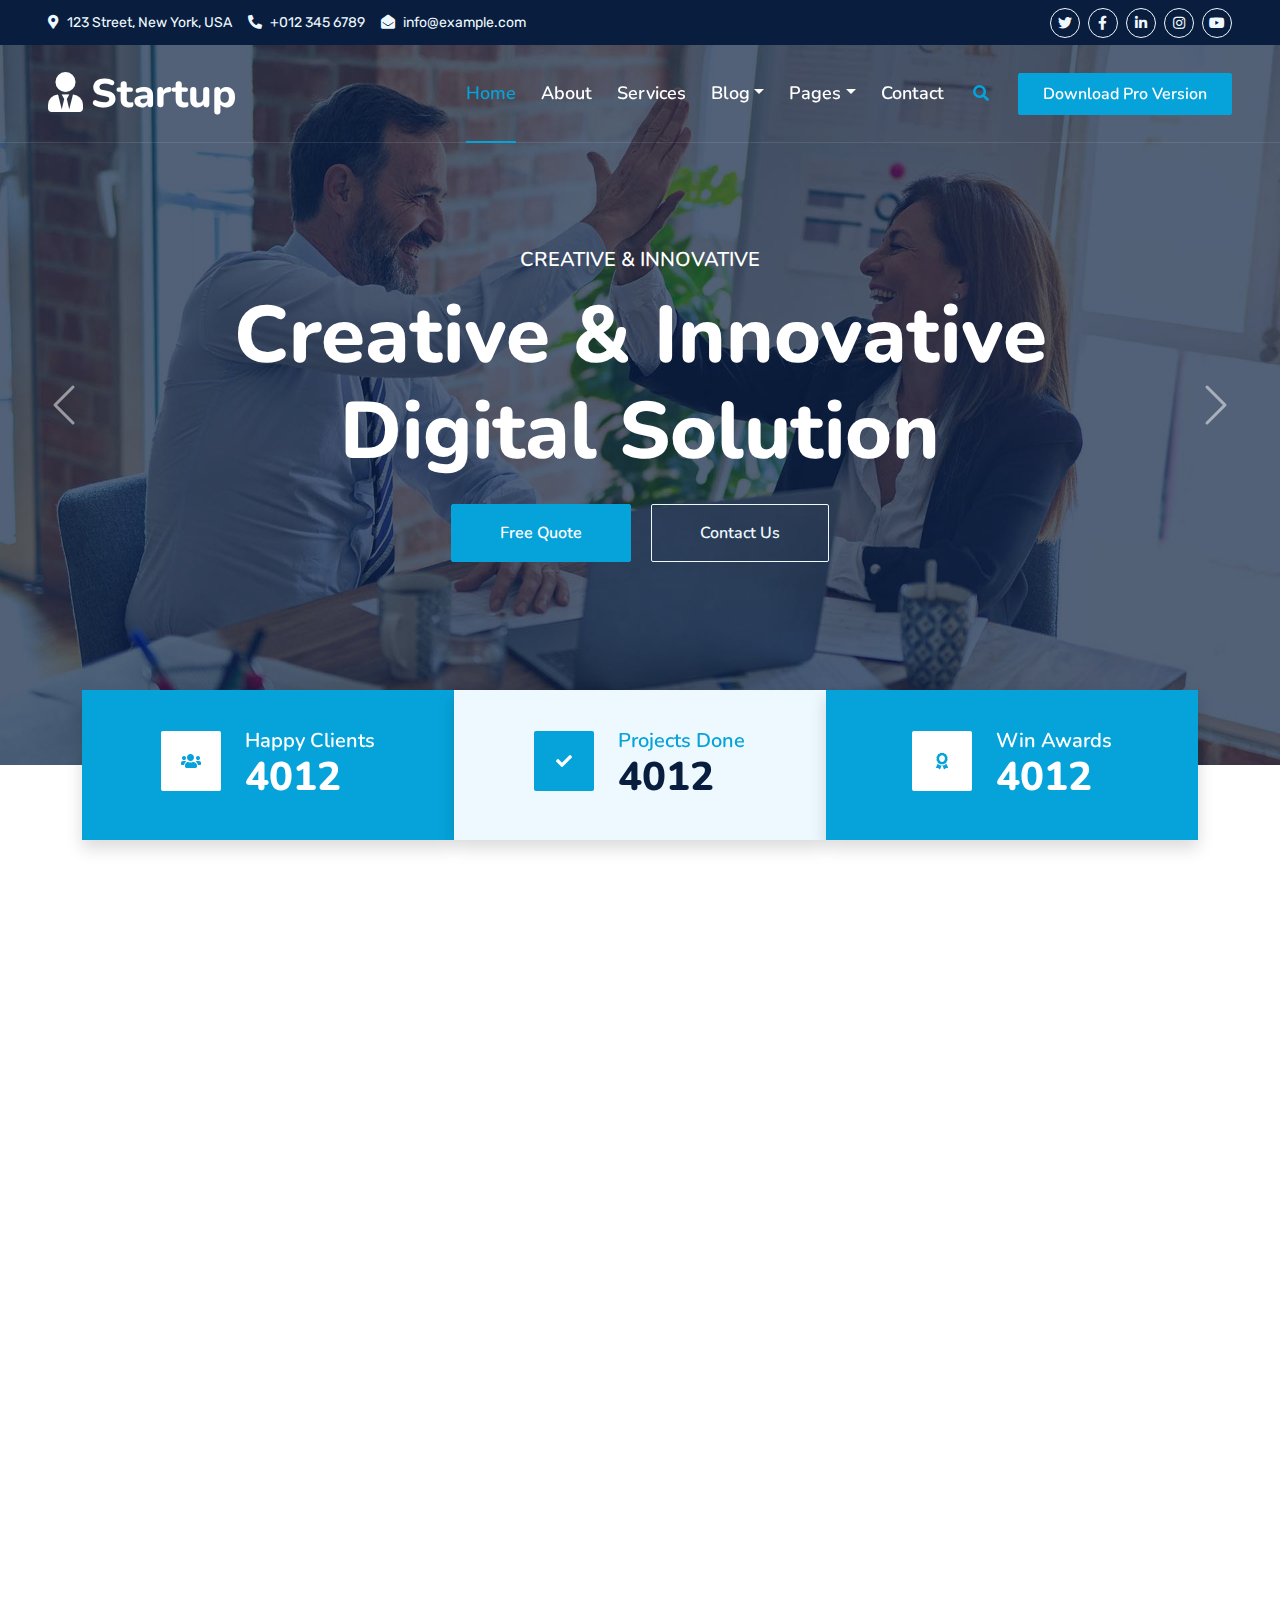
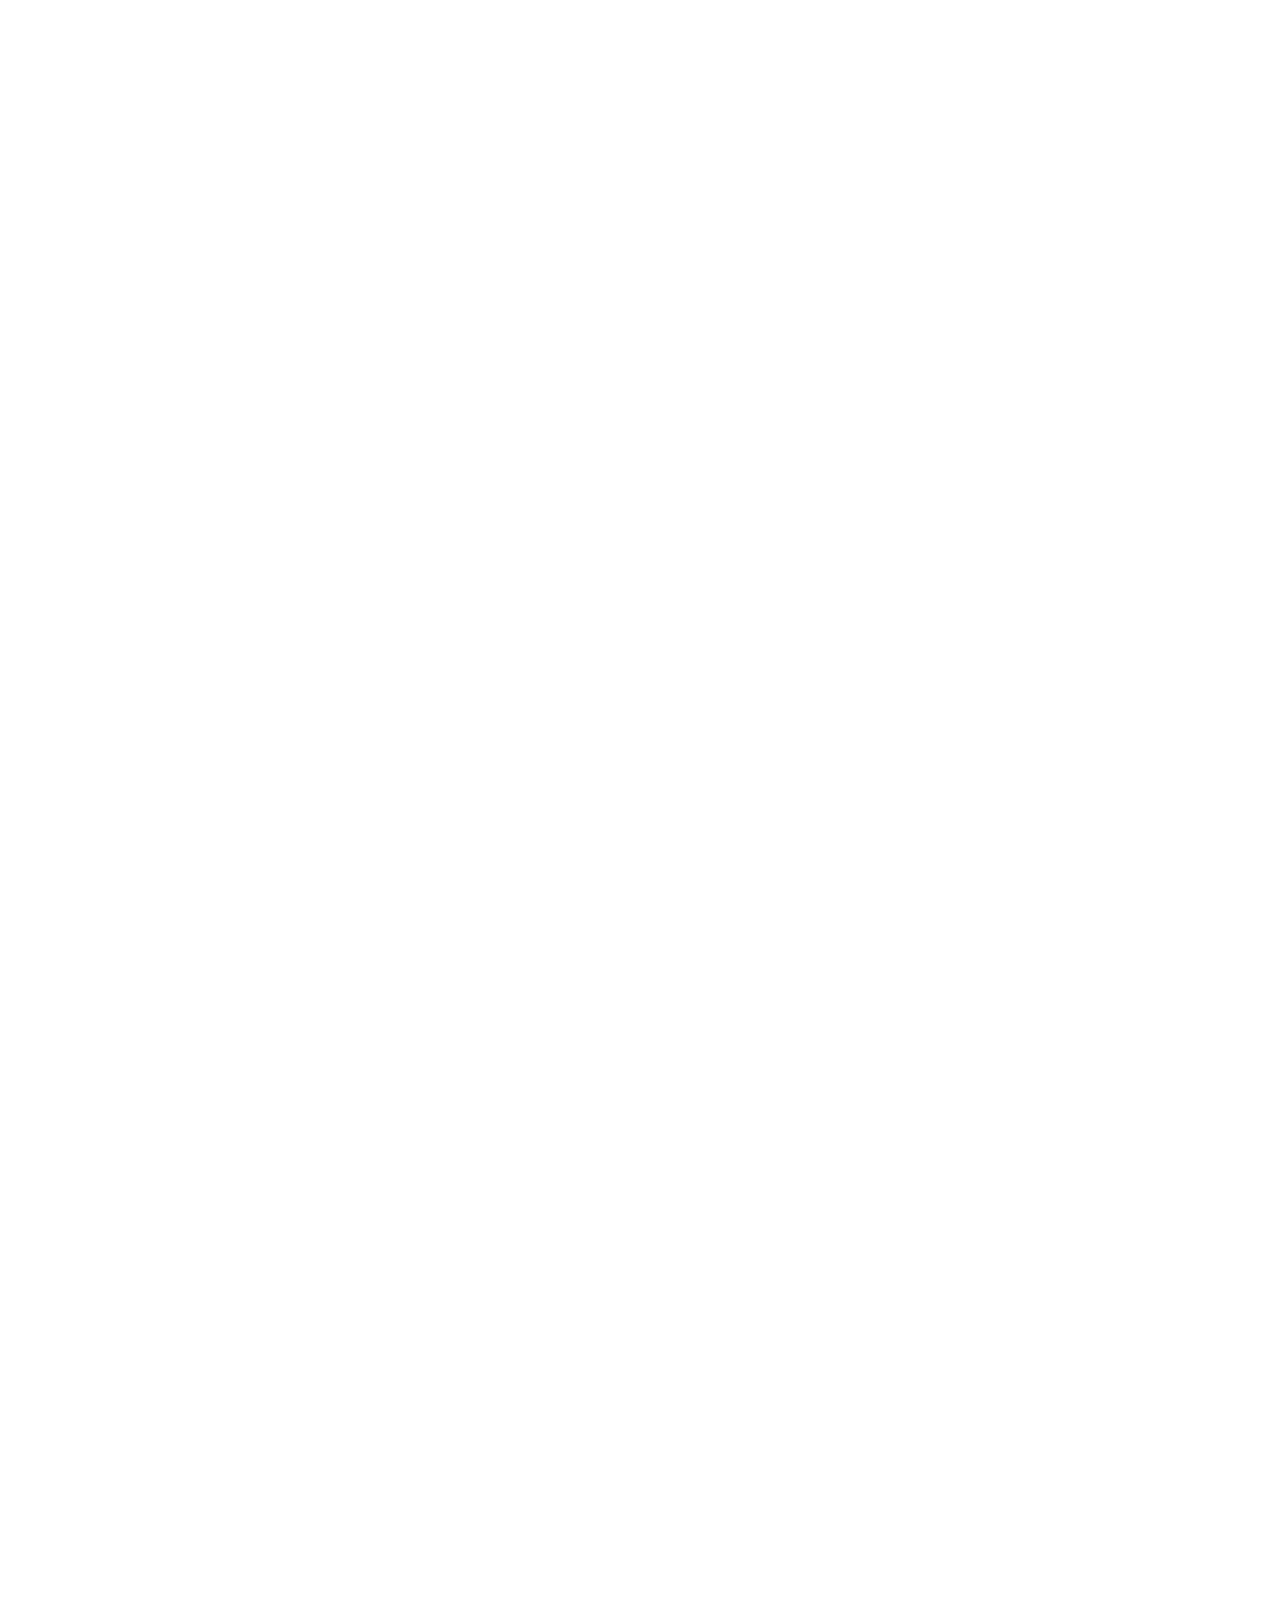
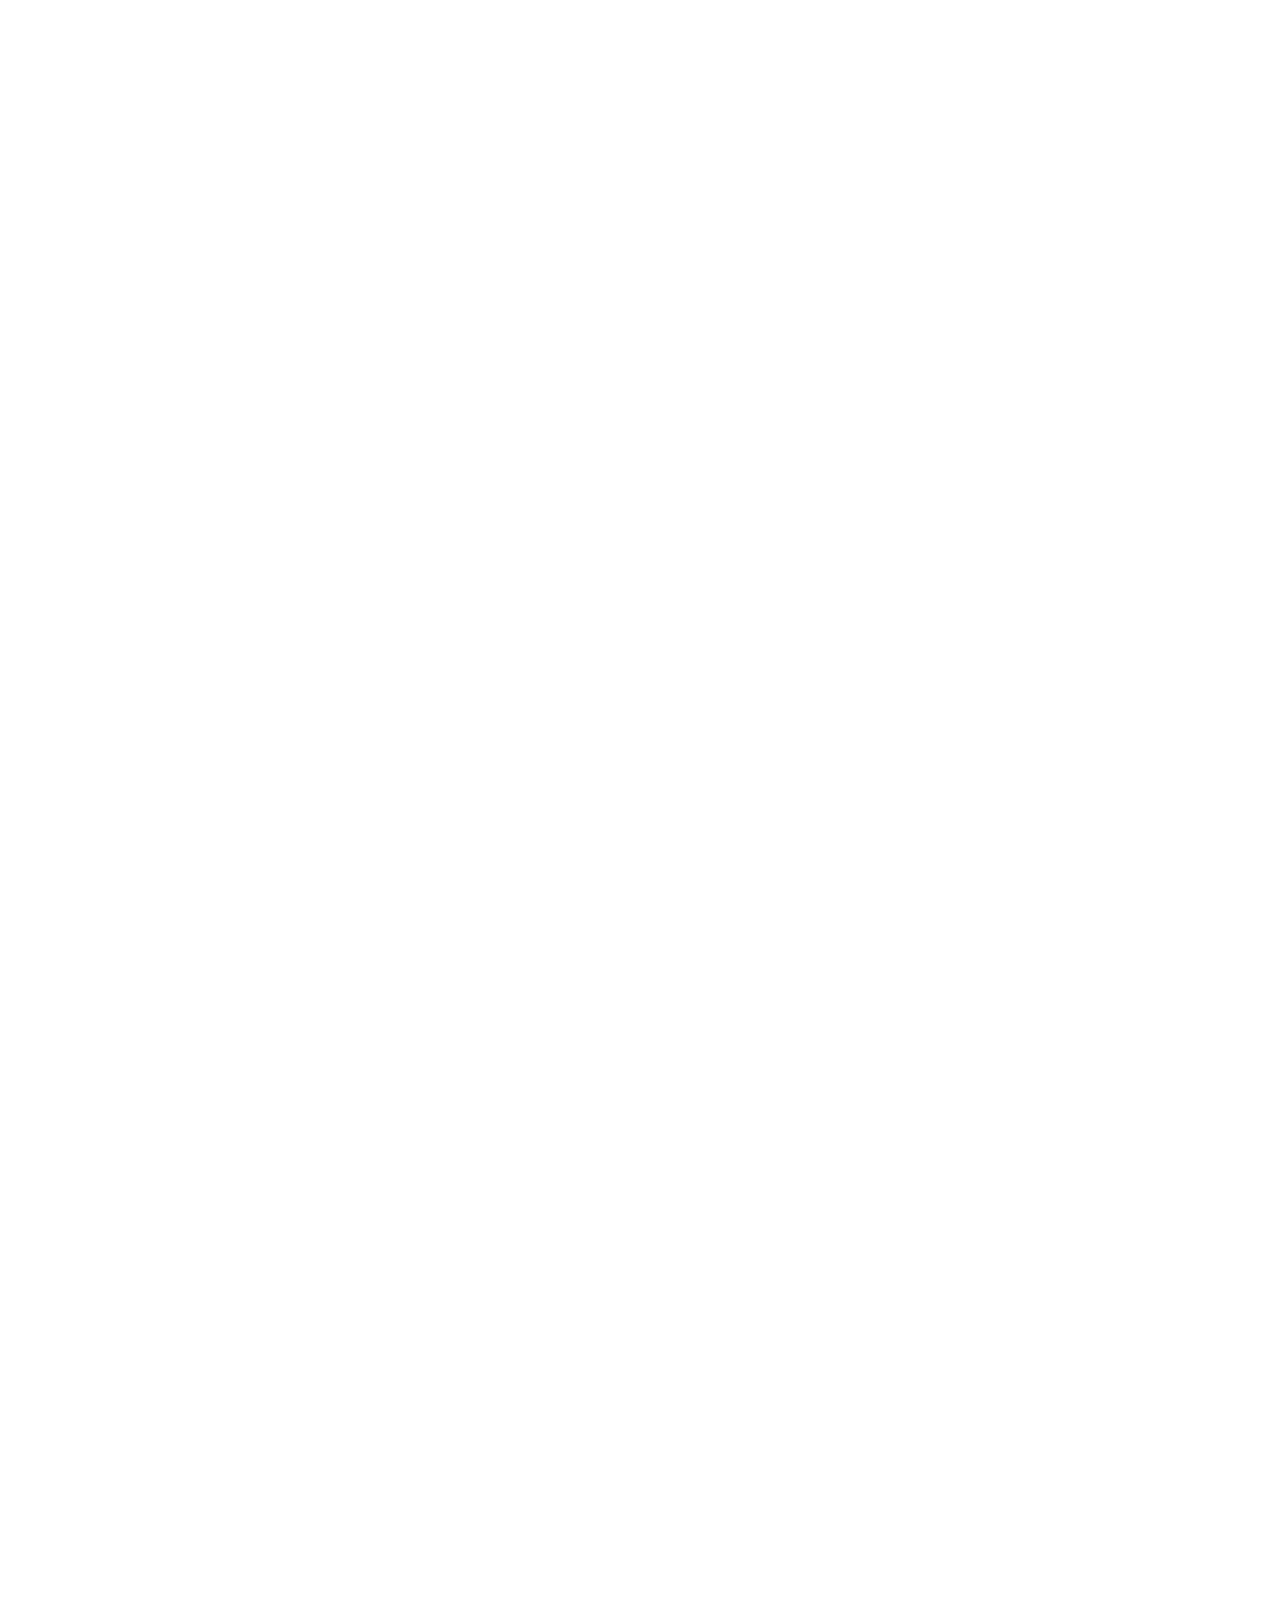
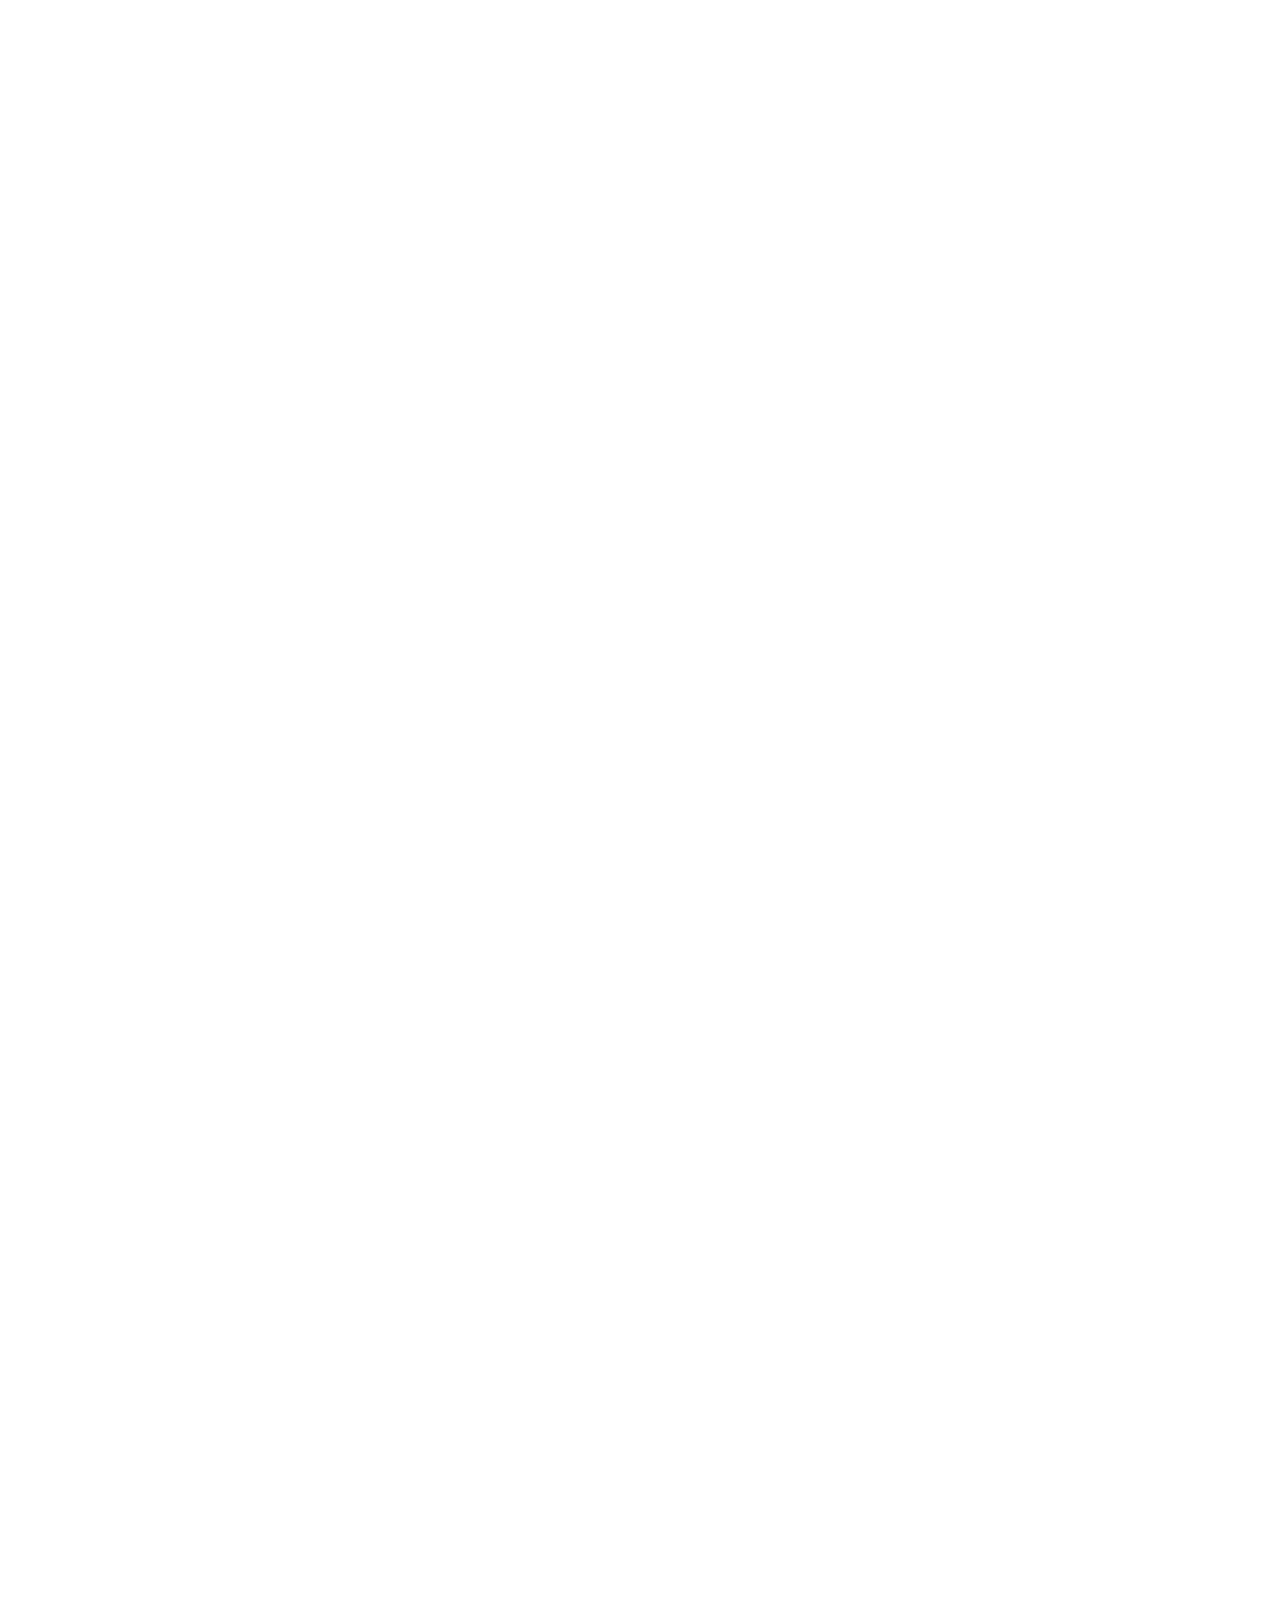
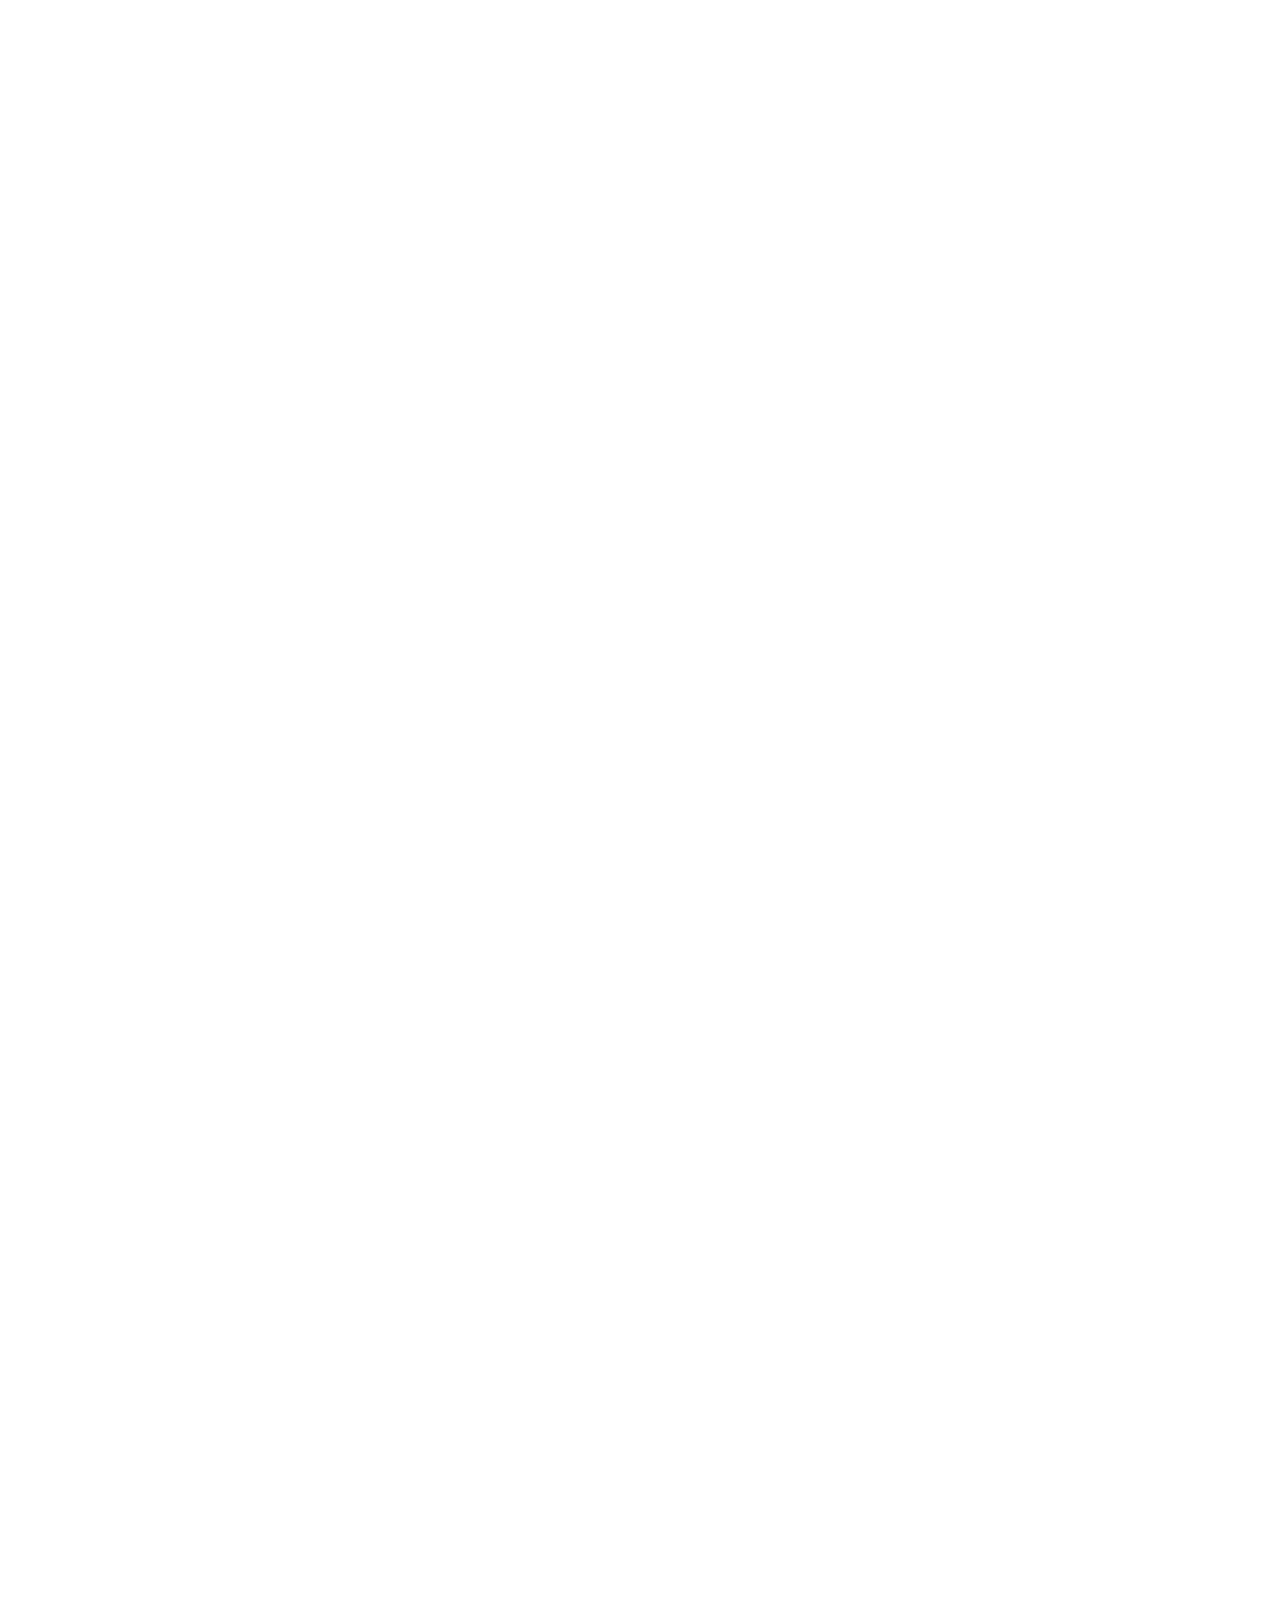
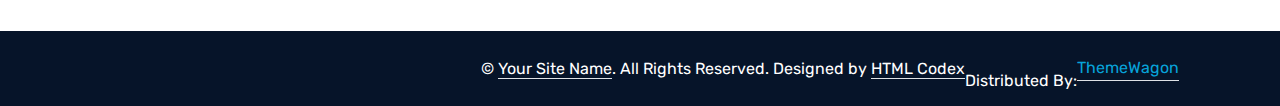
<file: index.html>
<!DOCTYPE html>
<html lang="en">

<head>
    <meta charset="utf-8">
    <title>Startup - Startup Website Template</title>
    <meta content="width=device-width, initial-scale=1.0" name="viewport">
    <meta content="Free HTML Templates" name="keywords">
    <meta content="Free HTML Templates" name="description">

    <!-- Favicon -->
    <link href="img/favicon.ico" rel="icon">

    <!-- Google Web Fonts -->
    <link rel="preconnect" href="https://fonts.googleapis.com">
    <link rel="preconnect" href="https://fonts.gstatic.com" crossorigin>
    <link href="https://fonts.googleapis.com/css2?family=Nunito:wght@400;600;700;800&family=Rubik:wght@400;500;600;700&display=swap" rel="stylesheet">

    <!-- Icon Font Stylesheet -->
    <link href="https://cdnjs.cloudflare.com/ajax/libs/font-awesome/5.10.0/css/all.min.css" rel="stylesheet">
    <link href="https://cdn.jsdelivr.net/npm/bootstrap-icons@1.4.1/font/bootstrap-icons.css" rel="stylesheet">

    <!-- Libraries Stylesheet -->
    <link href="lib/owlcarousel/assets/owl.carousel.min.css" rel="stylesheet">
    <link href="lib/animate/animate.min.css" rel="stylesheet">

    <!-- Customized Bootstrap Stylesheet -->
    <link href="css/bootstrap.min.css" rel="stylesheet">

    <!-- Template Stylesheet -->
    <link href="css/style.css" rel="stylesheet">
</head>

<body>
    <!-- Spinner Start -->
    <div id="spinner" class="show bg-white position-fixed translate-middle w-100 vh-100 top-50 start-50 d-flex align-items-center justify-content-center">
        <div class="spinner"></div>
    </div>
    <!-- Spinner End -->


    <!-- Topbar Start -->
    <div class="container-fluid bg-dark px-5 d-none d-lg-block">
        <div class="row gx-0">
            <div class="col-lg-8 text-center text-lg-start mb-2 mb-lg-0">
                <div class="d-inline-flex align-items-center" style="height: 45px;">
                    <small class="me-3 text-light"><i class="fa fa-map-marker-alt me-2"></i>123 Street, New York, USA</small>
                    <small class="me-3 text-light"><i class="fa fa-phone-alt me-2"></i>+012 345 6789</small>
                    <small class="text-light"><i class="fa fa-envelope-open me-2"></i>info@example.com</small>
                </div>
            </div>
            <div class="col-lg-4 text-center text-lg-end">
                <div class="d-inline-flex align-items-center" style="height: 45px;">
                    <a class="btn btn-sm btn-outline-light btn-sm-square rounded-circle me-2" href=""><i class="fab fa-twitter fw-normal"></i></a>
                    <a class="btn btn-sm btn-outline-light btn-sm-square rounded-circle me-2" href=""><i class="fab fa-facebook-f fw-normal"></i></a>
                    <a class="btn btn-sm btn-outline-light btn-sm-square rounded-circle me-2" href=""><i class="fab fa-linkedin-in fw-normal"></i></a>
                    <a class="btn btn-sm btn-outline-light btn-sm-square rounded-circle me-2" href=""><i class="fab fa-instagram fw-normal"></i></a>
                    <a class="btn btn-sm btn-outline-light btn-sm-square rounded-circle" href=""><i class="fab fa-youtube fw-normal"></i></a>
                </div>
            </div>
        </div>
    </div>
    <!-- Topbar End -->


    <!-- Navbar & Carousel Start -->
    <div class="container-fluid position-relative p-0">
        <nav class="navbar navbar-expand-lg navbar-dark px-5 py-3 py-lg-0">
            <a href="index.html" class="navbar-brand p-0">
                <h1 class="m-0"><i class="fa fa-user-tie me-2"></i>Startup</h1>
            </a>
            <button class="navbar-toggler" type="button" data-bs-toggle="collapse" data-bs-target="#navbarCollapse">
                <span class="fa fa-bars"></span>
            </button>
            <div class="collapse navbar-collapse" id="navbarCollapse">
                <div class="navbar-nav ms-auto py-0">
                    <a href="index.html" class="nav-item nav-link active">Home</a>
                    <a href="about.html" class="nav-item nav-link">About</a>
                    <a href="service.html" class="nav-item nav-link">Services</a>
                    <div class="nav-item dropdown">
                        <a href="#" class="nav-link dropdown-toggle" data-bs-toggle="dropdown">Blog</a>
                        <div class="dropdown-menu m-0">
                            <a href="blog.html" class="dropdown-item">Blog Grid</a>
                            <a href="detail.html" class="dropdown-item">Blog Detail</a>
                        </div>
                    </div>
                    <div class="nav-item dropdown">
                        <a href="#" class="nav-link dropdown-toggle" data-bs-toggle="dropdown">Pages</a>
                        <div class="dropdown-menu m-0">
                            <a href="price.html" class="dropdown-item">Pricing Plan</a>
                            <a href="feature.html" class="dropdown-item">Our features</a>
                            <a href="team.html" class="dropdown-item">Team Members</a>
                            <a href="testimonial.html" class="dropdown-item">Testimonial</a>
                            <a href="quote.html" class="dropdown-item">Free Quote</a>
                        </div>
                    </div>
                    <a href="contact.html" class="nav-item nav-link">Contact</a>
                </div>
                <butaton type="button" class="btn text-primary ms-3" data-bs-toggle="modal" data-bs-target="#searchModal"><i class="fa fa-search"></i></butaton>
                <a href="https://htmlcodex.com/startup-company-website-template" class="btn btn-primary py-2 px-4 ms-3">Download Pro Version</a>
            </div>
        </nav>

        <div id="header-carousel" class="carousel slide carousel-fade" data-bs-ride="carousel">
            <div class="carousel-inner">
                <div class="carousel-item active">
                    <img class="w-100" src="img/carousel-1.jpg" alt="Image">
                    <div class="carousel-caption d-flex flex-column align-items-center justify-content-center">
                        <div class="p-3" style="max-width: 900px;">
                            <h5 class="text-white text-uppercase mb-3 animated slideInDown">Creative & Innovative</h5>
                            <h1 class="display-1 text-white mb-md-4 animated zoomIn">Creative & Innovative Digital Solution</h1>
                            <a href="quote.html" class="btn btn-primary py-md-3 px-md-5 me-3 animated slideInLeft">Free Quote</a>
                            <a href="" class="btn btn-outline-light py-md-3 px-md-5 animated slideInRight">Contact Us</a>
                        </div>
                    </div>
                </div>
                <div class="carousel-item">
                    <img class="w-100" src="img/carousel-2.jpg" alt="Image">
                    <div class="carousel-caption d-flex flex-column align-items-center justify-content-center">
                        <div class="p-3" style="max-width: 900px;">
                            <h5 class="text-white text-uppercase mb-3 animated slideInDown">Creative & Innovative</h5>
                            <h1 class="display-1 text-white mb-md-4 animated zoomIn">Creative & Innovative Digital Solution</h1>
                            <a href="quote.html" class="btn btn-primary py-md-3 px-md-5 me-3 animated slideInLeft">Free Quote</a>
                            <a href="" class="btn btn-outline-light py-md-3 px-md-5 animated slideInRight">Contact Us</a>
                        </div>
                    </div>
                </div>
            </div>
            <button class="carousel-control-prev" type="button" data-bs-target="#header-carousel"
                data-bs-slide="prev">
                <span class="carousel-control-prev-icon" aria-hidden="true"></span>
                <span class="visually-hidden">Previous</span>
            </button>
            <button class="carousel-control-next" type="button" data-bs-target="#header-carousel"
                data-bs-slide="next">
                <span class="carousel-control-next-icon" aria-hidden="true"></span>
                <span class="visually-hidden">Next</span>
            </button>
        </div>
    </div>
    <!-- Navbar & Carousel End -->


    <!-- Full Screen Search Start -->
    <div class="modal fade" id="searchModal" tabindex="-1">
        <div class="modal-dialog modal-fullscreen">
            <div class="modal-content" style="background: rgba(9, 30, 62, .7);">
                <div class="modal-header border-0">
                    <button type="button" class="btn bg-white btn-close" data-bs-dismiss="modal" aria-label="Close"></button>
                </div>
                <div class="modal-body d-flex align-items-center justify-content-center">
                    <div class="input-group" style="max-width: 600px;">
                        <input type="text" class="form-control bg-transparent border-primary p-3" placeholder="Type search keyword">
                        <button class="btn btn-primary px-4"><i class="bi bi-search"></i></button>
                    </div>
                </div>
            </div>
        </div>
    </div>
    <!-- Full Screen Search End -->


    <!-- Facts Start -->
    <div class="container-fluid facts py-5 pt-lg-0">
        <div class="container py-5 pt-lg-0">
            <div class="row gx-0">
                <div class="col-lg-4 wow zoomIn" data-wow-delay="0.1s">
                    <div class="bg-primary shadow d-flex align-items-center justify-content-center p-4" style="height: 150px;">
                        <div class="bg-white d-flex align-items-center justify-content-center rounded mb-2" style="width: 60px; height: 60px;">
                            <i class="fa fa-users text-primary"></i>
                        </div>
                        <div class="ps-4">
                            <h5 class="text-white mb-0">Happy Clients</h5>
                            <h1 class="text-white mb-0" data-toggle="counter-up">12345</h1>
                        </div>
                    </div>
                </div>
                <div class="col-lg-4 wow zoomIn" data-wow-delay="0.3s">
                    <div class="bg-light shadow d-flex align-items-center justify-content-center p-4" style="height: 150px;">
                        <div class="bg-primary d-flex align-items-center justify-content-center rounded mb-2" style="width: 60px; height: 60px;">
                            <i class="fa fa-check text-white"></i>
                        </div>
                        <div class="ps-4">
                            <h5 class="text-primary mb-0">Projects Done</h5>
                            <h1 class="mb-0" data-toggle="counter-up">12345</h1>
                        </div>
                    </div>
                </div>
                <div class="col-lg-4 wow zoomIn" data-wow-delay="0.6s">
                    <div class="bg-primary shadow d-flex align-items-center justify-content-center p-4" style="height: 150px;">
                        <div class="bg-white d-flex align-items-center justify-content-center rounded mb-2" style="width: 60px; height: 60px;">
                            <i class="fa fa-award text-primary"></i>
                        </div>
                        <div class="ps-4">
                            <h5 class="text-white mb-0">Win Awards</h5>
                            <h1 class="text-white mb-0" data-toggle="counter-up">12345</h1>
                        </div>
                    </div>
                </div>
            </div>
        </div>
    </div>
    <!-- Facts Start -->


    <!-- About Start -->
    <div class="container-fluid py-5 wow fadeInUp" data-wow-delay="0.1s">
        <div class="container py-5">
            <div class="row g-5">
                <div class="col-lg-7">
                    <div class="section-title position-relative pb-3 mb-5">
                        <h5 class="fw-bold text-primary text-uppercase">About Us</h5>
                        <h1 class="mb-0">The Best IT Solution With 10 Years of Experience</h1>
                    </div>
                    <p class="mb-4">Tempor erat elitr rebum at clita. Diam dolor diam ipsum et tempor sit. Aliqu diam amet diam et eos labore. Clita erat ipsum et lorem et sit, sed stet no labore lorem sit. Sanctus clita duo justo et tempor eirmod magna dolore erat amet</p>
                    <div class="row g-0 mb-3">
                        <div class="col-sm-6 wow zoomIn" data-wow-delay="0.2s">
                            <h5 class="mb-3"><i class="fa fa-check text-primary me-3"></i>Award Winning</h5>
                            <h5 class="mb-3"><i class="fa fa-check text-primary me-3"></i>Professional Staff</h5>
                        </div>
                        <div class="col-sm-6 wow zoomIn" data-wow-delay="0.4s">
                            <h5 class="mb-3"><i class="fa fa-check text-primary me-3"></i>24/7 Support</h5>
                            <h5 class="mb-3"><i class="fa fa-check text-primary me-3"></i>Fair Prices</h5>
                        </div>
                    </div>
                    <div class="d-flex align-items-center mb-4 wow fadeIn" data-wow-delay="0.6s">
                        <div class="bg-primary d-flex align-items-center justify-content-center rounded" style="width: 60px; height: 60px;">
                            <i class="fa fa-phone-alt text-white"></i>
                        </div>
                        <div class="ps-4">
                            <h5 class="mb-2">Call to ask any question</h5>
                            <h4 class="text-primary mb-0">+012 345 6789</h4>
                        </div>
                    </div>
                    <a href="quote.html" class="btn btn-primary py-3 px-5 mt-3 wow zoomIn" data-wow-delay="0.9s">Request A Quote</a>
                </div>
                <div class="col-lg-5" style="min-height: 500px;">
                    <div class="position-relative h-100">
                        <img class="position-absolute w-100 h-100 rounded wow zoomIn" data-wow-delay="0.9s" src="img/about.jpg" style="object-fit: cover;">
                    </div>
                </div>
            </div>
        </div>
    </div>
    <!-- About End -->


    <!-- Features Start -->
    <div class="container-fluid py-5 wow fadeInUp" data-wow-delay="0.1s">
        <div class="container py-5">
            <div class="section-title text-center position-relative pb-3 mb-5 mx-auto" style="max-width: 600px;">
                <h5 class="fw-bold text-primary text-uppercase">Why Choose Us</h5>
                <h1 class="mb-0">We Are Here to Grow Your Business Exponentially</h1>
            </div>
            <div class="row g-5">
                <div class="col-lg-4">
                    <div class="row g-5">
                        <div class="col-12 wow zoomIn" data-wow-delay="0.2s">
                            <div class="bg-primary rounded d-flex align-items-center justify-content-center mb-3" style="width: 60px; height: 60px;">
                                <i class="fa fa-cubes text-white"></i>
                            </div>
                            <h4>Best In Industry</h4>
                            <p class="mb-0">Magna sea eos sit dolor, ipsum amet lorem diam dolor eos et diam dolor</p>
                        </div>
                        <div class="col-12 wow zoomIn" data-wow-delay="0.6s">
                            <div class="bg-primary rounded d-flex align-items-center justify-content-center mb-3" style="width: 60px; height: 60px;">
                                <i class="fa fa-award text-white"></i>
                            </div>
                            <h4>Award Winning</h4>
                            <p class="mb-0">Magna sea eos sit dolor, ipsum amet lorem diam dolor eos et diam dolor</p>
                        </div>
                    </div>
                </div>
                <div class="col-lg-4  wow zoomIn" data-wow-delay="0.9s" style="min-height: 350px;">
                    <div class="position-relative h-100">
                        <img class="position-absolute w-100 h-100 rounded wow zoomIn" data-wow-delay="0.1s" src="img/feature.jpg" style="object-fit: cover;">
                    </div>
                </div>
                <div class="col-lg-4">
                    <div class="row g-5">
                        <div class="col-12 wow zoomIn" data-wow-delay="0.4s">
                            <div class="bg-primary rounded d-flex align-items-center justify-content-center mb-3" style="width: 60px; height: 60px;">
                                <i class="fa fa-users-cog text-white"></i>
                            </div>
                            <h4>Professional Staff</h4>
                            <p class="mb-0">Magna sea eos sit dolor, ipsum amet lorem diam dolor eos et diam dolor</p>
                        </div>
                        <div class="col-12 wow zoomIn" data-wow-delay="0.8s">
                            <div class="bg-primary rounded d-flex align-items-center justify-content-center mb-3" style="width: 60px; height: 60px;">
                                <i class="fa fa-phone-alt text-white"></i>
                            </div>
                            <h4>24/7 Support</h4>
                            <p class="mb-0">Magna sea eos sit dolor, ipsum amet lorem diam dolor eos et diam dolor</p>
                        </div>
                    </div>
                </div>
            </div>
        </div>
    </div>
    <!-- Features Start -->


    <!-- Service Start -->
    <div class="container-fluid py-5 wow fadeInUp" data-wow-delay="0.1s">
        <div class="container py-5">
            <div class="section-title text-center position-relative pb-3 mb-5 mx-auto" style="max-width: 600px;">
                <h5 class="fw-bold text-primary text-uppercase">Our Services</h5>
                <h1 class="mb-0">Custom IT Solutions for Your Successful Business</h1>
            </div>
            <div class="row g-5">
                <div class="col-lg-4 col-md-6 wow zoomIn" data-wow-delay="0.3s">
                    <div class="service-item bg-light rounded d-flex flex-column align-items-center justify-content-center text-center">
                        <div class="service-icon">
                            <i class="fa fa-shield-alt text-white"></i>
                        </div>
                        <h4 class="mb-3">Cyber Security</h4>
                        <p class="m-0">Amet justo dolor lorem kasd amet magna sea stet eos vero lorem ipsum dolore sed</p>
                        <a class="btn btn-lg btn-primary rounded" href="">
                            <i class="bi bi-arrow-right"></i>
                        </a>
                    </div>
                </div>
                <div class="col-lg-4 col-md-6 wow zoomIn" data-wow-delay="0.6s">
                    <div class="service-item bg-light rounded d-flex flex-column align-items-center justify-content-center text-center">
                        <div class="service-icon">
                            <i class="fa fa-chart-pie text-white"></i>
                        </div>
                        <h4 class="mb-3">Data Analytics</h4>
                        <p class="m-0">Amet justo dolor lorem kasd amet magna sea stet eos vero lorem ipsum dolore sed</p>
                        <a class="btn btn-lg btn-primary rounded" href="">
                            <i class="bi bi-arrow-right"></i>
                        </a>
                    </div>
                </div>
                <div class="col-lg-4 col-md-6 wow zoomIn" data-wow-delay="0.9s">
                    <div class="service-item bg-light rounded d-flex flex-column align-items-center justify-content-center text-center">
                        <div class="service-icon">
                            <i class="fa fa-code text-white"></i>
                        </div>
                        <h4 class="mb-3">Web Development</h4>
                        <p class="m-0">Amet justo dolor lorem kasd amet magna sea stet eos vero lorem ipsum dolore sed</p>
                        <a class="btn btn-lg btn-primary rounded" href="">
                            <i class="bi bi-arrow-right"></i>
                        </a>
                    </div>
                </div>
                <div class="col-lg-4 col-md-6 wow zoomIn" data-wow-delay="0.3s">
                    <div class="service-item bg-light rounded d-flex flex-column align-items-center justify-content-center text-center">
                        <div class="service-icon">
                            <i class="fab fa-android text-white"></i>
                        </div>
                        <h4 class="mb-3">Apps Development</h4>
                        <p class="m-0">Amet justo dolor lorem kasd amet magna sea stet eos vero lorem ipsum dolore sed</p>
                        <a class="btn btn-lg btn-primary rounded" href="">
                            <i class="bi bi-arrow-right"></i>
                        </a>
                    </div>
                </div>
                <div class="col-lg-4 col-md-6 wow zoomIn" data-wow-delay="0.6s">
                    <div class="service-item bg-light rounded d-flex flex-column align-items-center justify-content-center text-center">
                        <div class="service-icon">
                            <i class="fa fa-search text-white"></i>
                        </div>
                        <h4 class="mb-3">SEO Optimization</h4>
                        <p class="m-0">Amet justo dolor lorem kasd amet magna sea stet eos vero lorem ipsum dolore sed</p>
                        <a class="btn btn-lg btn-primary rounded" href="">
                            <i class="bi bi-arrow-right"></i>
                        </a>
                    </div>
                </div>
                <div class="col-lg-4 col-md-6 wow zoomIn" data-wow-delay="0.9s">
                    <div class="position-relative bg-primary rounded h-100 d-flex flex-column align-items-center justify-content-center text-center p-5">
                        <h3 class="text-white mb-3">Call Us For Quote</h3>
                        <p class="text-white mb-3">Clita ipsum magna kasd rebum at ipsum amet dolor justo dolor est magna stet eirmod</p>
                        <h2 class="text-white mb-0">+012 345 6789</h2>
                    </div>
                </div>
            </div>
        </div>
    </div>
    <!-- Service End -->


    <!-- Pricing Plan Start -->
    <div class="container-fluid py-5 wow fadeInUp" data-wow-delay="0.1s">
        <div class="container py-5">
            <div class="section-title text-center position-relative pb-3 mb-5 mx-auto" style="max-width: 600px;">
                <h5 class="fw-bold text-primary text-uppercase">Pricing Plans</h5>
                <h1 class="mb-0">We are Offering Competitive Prices for Our Clients</h1>
            </div>
            <div class="row g-0">
                <div class="col-lg-4 wow slideInUp" data-wow-delay="0.6s">
                    <div class="bg-light rounded">
                        <div class="border-bottom py-4 px-5 mb-4">
                            <h4 class="text-primary mb-1">Basic Plan</h4>
                            <small class="text-uppercase">For Small Size Business</small>
                        </div>
                        <div class="p-5 pt-0">
                            <h1 class="display-5 mb-3">
                                <small class="align-top" style="font-size: 22px; line-height: 45px;">$</small>49.00<small
                                    class="align-bottom" style="font-size: 16px; line-height: 40px;">/ Month</small>
                            </h1>
                            <div class="d-flex justify-content-between mb-3"><span>HTML5 & CSS3</span><i class="fa fa-check text-primary pt-1"></i></div>
                            <div class="d-flex justify-content-between mb-3"><span>Bootstrap v5</span><i class="fa fa-check text-primary pt-1"></i></div>
                            <div class="d-flex justify-content-between mb-3"><span>Responsive Layout</span><i class="fa fa-times text-danger pt-1"></i></div>
                            <div class="d-flex justify-content-between mb-2"><span>Cross-browser Support</span><i class="fa fa-times text-danger pt-1"></i></div>
                            <a href="" class="btn btn-primary py-2 px-4 mt-4">Order Now</a>
                        </div>
                    </div>
                </div>
                <div class="col-lg-4 wow slideInUp" data-wow-delay="0.3s">
                    <div class="bg-white rounded shadow position-relative" style="z-index: 1;">
                        <div class="border-bottom py-4 px-5 mb-4">
                            <h4 class="text-primary mb-1">Standard Plan</h4>
                            <small class="text-uppercase">For Medium Size Business</small>
                        </div>
                        <div class="p-5 pt-0">
                            <h1 class="display-5 mb-3">
                                <small class="align-top" style="font-size: 22px; line-height: 45px;">$</small>99.00<small
                                    class="align-bottom" style="font-size: 16px; line-height: 40px;">/ Month</small>
                            </h1>
                            <div class="d-flex justify-content-between mb-3"><span>HTML5 & CSS3</span><i class="fa fa-check text-primary pt-1"></i></div>
                            <div class="d-flex justify-content-between mb-3"><span>Bootstrap v5</span><i class="fa fa-check text-primary pt-1"></i></div>
                            <div class="d-flex justify-content-between mb-3"><span>Responsive Layout</span><i class="fa fa-check text-primary pt-1"></i></div>
                            <div class="d-flex justify-content-between mb-2"><span>Cross-browser Support</span><i class="fa fa-times text-danger pt-1"></i></div>
                            <a href="" class="btn btn-primary py-2 px-4 mt-4">Order Now</a>
                        </div>
                    </div>
                </div>
                <div class="col-lg-4 wow slideInUp" data-wow-delay="0.9s">
                    <div class="bg-light rounded">
                        <div class="border-bottom py-4 px-5 mb-4">
                            <h4 class="text-primary mb-1">Advanced Plan</h4>
                            <small class="text-uppercase">For Large Size Business</small>
                        </div>
                        <div class="p-5 pt-0">
                            <h1 class="display-5 mb-3">
                                <small class="align-top" style="font-size: 22px; line-height: 45px;">$</small>149.00<small
                                    class="align-bottom" style="font-size: 16px; line-height: 40px;">/ Month</small>
                            </h1>
                            <div class="d-flex justify-content-between mb-3"><span>HTML5 & CSS3</span><i class="fa fa-check text-primary pt-1"></i></div>
                            <div class="d-flex justify-content-between mb-3"><span>Bootstrap v5</span><i class="fa fa-check text-primary pt-1"></i></div>
                            <div class="d-flex justify-content-between mb-3"><span>Responsive Layout</span><i class="fa fa-check text-primary pt-1"></i></div>
                            <div class="d-flex justify-content-between mb-2"><span>Cross-browser Support</span><i class="fa fa-check text-primary pt-1"></i></div>
                            <a href="" class="btn btn-primary py-2 px-4 mt-4">Order Now</a>
                        </div>
                    </div>
                </div>
            </div>
        </div>
    </div>
    <!-- Pricing Plan End -->


    <!-- Quote Start -->
    <div class="container-fluid py-5 wow fadeInUp" data-wow-delay="0.1s">
        <div class="container py-5">
            <div class="row g-5">
                <div class="col-lg-7">
                    <div class="section-title position-relative pb-3 mb-5">
                        <h5 class="fw-bold text-primary text-uppercase">Request A Quote</h5>
                        <h1 class="mb-0">Need A Free Quote? Please Feel Free to Contact Us</h1>
                    </div>
                    <div class="row gx-3">
                        <div class="col-sm-6 wow zoomIn" data-wow-delay="0.2s">
                            <h5 class="mb-4"><i class="fa fa-reply text-primary me-3"></i>Reply within 24 hours</h5>
                        </div>
                        <div class="col-sm-6 wow zoomIn" data-wow-delay="0.4s">
                            <h5 class="mb-4"><i class="fa fa-phone-alt text-primary me-3"></i>24 hrs telephone support</h5>
                        </div>
                    </div>
                    <p class="mb-4">Eirmod sed tempor lorem ut dolores. Aliquyam sit sadipscing kasd ipsum. Dolor ea et dolore et at sea ea at dolor, justo ipsum duo rebum sea invidunt voluptua. Eos vero eos vero ea et dolore eirmod et. Dolores diam duo invidunt lorem. Elitr ut dolores magna sit. Sea dolore sanctus sed et. Takimata takimata sanctus sed.</p>
                    <div class="d-flex align-items-center mt-2 wow zoomIn" data-wow-delay="0.6s">
                        <div class="bg-primary d-flex align-items-center justify-content-center rounded" style="width: 60px; height: 60px;">
                            <i class="fa fa-phone-alt text-white"></i>
                        </div>
                        <div class="ps-4">
                            <h5 class="mb-2">Call to ask any question</h5>
                            <h4 class="text-primary mb-0">+012 345 6789</h4>
                        </div>
                    </div>
                </div>
                <div class="col-lg-5">
                    <div class="bg-primary rounded h-100 d-flex align-items-center p-5 wow zoomIn" data-wow-delay="0.9s">
                        <form>
                            <div class="row g-3">
                                <div class="col-xl-12">
                                    <input type="text" class="form-control bg-light border-0" placeholder="Your Name" style="height: 55px;">
                                </div>
                                <div class="col-12">
                                    <input type="email" class="form-control bg-light border-0" placeholder="Your Email" style="height: 55px;">
                                </div>
                                <div class="col-12">
                                    <select class="form-select bg-light border-0" style="height: 55px;">
                                        <option selected>Select A Service</option>
                                        <option value="1">Service 1</option>
                                        <option value="2">Service 2</option>
                                        <option value="3">Service 3</option>
                                    </select>
                                </div>
                                <div class="col-12">
                                    <textarea class="form-control bg-light border-0" rows="3" placeholder="Message"></textarea>
                                </div>
                                <div class="col-12">
                                    <button class="btn btn-dark w-100 py-3" type="submit">Request A Quote</button>
                                </div>
                            </div>
                        </form>
                    </div>
                </div>
            </div>
        </div>
    </div>
    <!-- Quote End -->


    <!-- Testimonial Start -->
    <div class="container-fluid py-5 wow fadeInUp" data-wow-delay="0.1s">
        <div class="container py-5">
            <div class="section-title text-center position-relative pb-3 mb-4 mx-auto" style="max-width: 600px;">
                <h5 class="fw-bold text-primary text-uppercase">Testimonial</h5>
                <h1 class="mb-0">What Our Clients Say About Our Digital Services</h1>
            </div>
            <div class="owl-carousel testimonial-carousel wow fadeInUp" data-wow-delay="0.6s">
                <div class="testimonial-item bg-light my-4">
                    <div class="d-flex align-items-center border-bottom pt-5 pb-4 px-5">
                        <img class="img-fluid rounded" src="img/testimonial-1.jpg" style="width: 60px; height: 60px;" >
                        <div class="ps-4">
                            <h4 class="text-primary mb-1">Client Name</h4>
                            <small class="text-uppercase">Profession</small>
                        </div>
                    </div>
                    <div class="pt-4 pb-5 px-5">
                        Dolor et eos labore, stet justo sed est sed. Diam sed sed dolor stet amet eirmod eos labore diam
                    </div>
                </div>
                <div class="testimonial-item bg-light my-4">
                    <div class="d-flex align-items-center border-bottom pt-5 pb-4 px-5">
                        <img class="img-fluid rounded" src="img/testimonial-2.jpg" style="width: 60px; height: 60px;" >
                        <div class="ps-4">
                            <h4 class="text-primary mb-1">Client Name</h4>
                            <small class="text-uppercase">Profession</small>
                        </div>
                    </div>
                    <div class="pt-4 pb-5 px-5">
                        Dolor et eos labore, stet justo sed est sed. Diam sed sed dolor stet amet eirmod eos labore diam
                    </div>
                </div>
                <div class="testimonial-item bg-light my-4">
                    <div class="d-flex align-items-center border-bottom pt-5 pb-4 px-5">
                        <img class="img-fluid rounded" src="img/testimonial-3.jpg" style="width: 60px; height: 60px;" >
                        <div class="ps-4">
                            <h4 class="text-primary mb-1">Client Name</h4>
                            <small class="text-uppercase">Profession</small>
                        </div>
                    </div>
                    <div class="pt-4 pb-5 px-5">
                        Dolor et eos labore, stet justo sed est sed. Diam sed sed dolor stet amet eirmod eos labore diam
                    </div>
                </div>
                <div class="testimonial-item bg-light my-4">
                    <div class="d-flex align-items-center border-bottom pt-5 pb-4 px-5">
                        <img class="img-fluid rounded" src="img/testimonial-4.jpg" style="width: 60px; height: 60px;" >
                        <div class="ps-4">
                            <h4 class="text-primary mb-1">Client Name</h4>
                            <small class="text-uppercase">Profession</small>
                        </div>
                    </div>
                    <div class="pt-4 pb-5 px-5">
                        Dolor et eos labore, stet justo sed est sed. Diam sed sed dolor stet amet eirmod eos labore diam
                    </div>
                </div>
            </div>
        </div>
    </div>
    <!-- Testimonial End -->


    <!-- Team Start -->
    <div class="container-fluid py-5 wow fadeInUp" data-wow-delay="0.1s">
        <div class="container py-5">
            <div class="section-title text-center position-relative pb-3 mb-5 mx-auto" style="max-width: 600px;">
                <h5 class="fw-bold text-primary text-uppercase">Team Members</h5>
                <h1 class="mb-0">Professional Stuffs Ready to Help Your Business</h1>
            </div>
            <div class="row g-5">
                <div class="col-lg-4 wow slideInUp" data-wow-delay="0.3s">
                    <div class="team-item bg-light rounded overflow-hidden">
                        <div class="team-img position-relative overflow-hidden">
                            <img class="img-fluid w-100" src="img/team-1.jpg" alt="">
                            <div class="team-social">
                                <a class="btn btn-lg btn-primary btn-lg-square rounded" href=""><i class="fab fa-twitter fw-normal"></i></a>
                                <a class="btn btn-lg btn-primary btn-lg-square rounded" href=""><i class="fab fa-facebook-f fw-normal"></i></a>
                                <a class="btn btn-lg btn-primary btn-lg-square rounded" href=""><i class="fab fa-instagram fw-normal"></i></a>
                                <a class="btn btn-lg btn-primary btn-lg-square rounded" href=""><i class="fab fa-linkedin-in fw-normal"></i></a>
                            </div>
                        </div>
                        <div class="text-center py-4">
                            <h4 class="text-primary">Full Name</h4>
                            <p class="text-uppercase m-0">Designation</p>
                        </div>
                    </div>
                </div>
                <div class="col-lg-4 wow slideInUp" data-wow-delay="0.6s">
                    <div class="team-item bg-light rounded overflow-hidden">
                        <div class="team-img position-relative overflow-hidden">
                            <img class="img-fluid w-100" src="img/team-2.jpg" alt="">
                            <div class="team-social">
                                <a class="btn btn-lg btn-primary btn-lg-square rounded" href=""><i class="fab fa-twitter fw-normal"></i></a>
                                <a class="btn btn-lg btn-primary btn-lg-square rounded" href=""><i class="fab fa-facebook-f fw-normal"></i></a>
                                <a class="btn btn-lg btn-primary btn-lg-square rounded" href=""><i class="fab fa-instagram fw-normal"></i></a>
                                <a class="btn btn-lg btn-primary btn-lg-square rounded" href=""><i class="fab fa-linkedin-in fw-normal"></i></a>
                            </div>
                        </div>
                        <div class="text-center py-4">
                            <h4 class="text-primary">Full Name</h4>
                            <p class="text-uppercase m-0">Designation</p>
                        </div>
                    </div>
                </div>
                <div class="col-lg-4 wow slideInUp" data-wow-delay="0.9s">
                    <div class="team-item bg-light rounded overflow-hidden">
                        <div class="team-img position-relative overflow-hidden">
                            <img class="img-fluid w-100" src="img/team-3.jpg" alt="">
                            <div class="team-social">
                                <a class="btn btn-lg btn-primary btn-lg-square rounded" href=""><i class="fab fa-twitter fw-normal"></i></a>
                                <a class="btn btn-lg btn-primary btn-lg-square rounded" href=""><i class="fab fa-facebook-f fw-normal"></i></a>
                                <a class="btn btn-lg btn-primary btn-lg-square rounded" href=""><i class="fab fa-instagram fw-normal"></i></a>
                                <a class="btn btn-lg btn-primary btn-lg-square rounded" href=""><i class="fab fa-linkedin-in fw-normal"></i></a>
                            </div>
                        </div>
                        <div class="text-center py-4">
                            <h4 class="text-primary">Full Name</h4>
                            <p class="text-uppercase m-0">Designation</p>
                        </div>
                    </div>
                </div>
            </div>
        </div>
    </div>
    <!-- Team End -->


    <!-- Blog Start -->
    <div class="container-fluid py-5 wow fadeInUp" data-wow-delay="0.1s">
        <div class="container py-5">
            <div class="section-title text-center position-relative pb-3 mb-5 mx-auto" style="max-width: 600px;">
                <h5 class="fw-bold text-primary text-uppercase">Latest Blog</h5>
                <h1 class="mb-0">Read The Latest Articles from Our Blog Post</h1>
            </div>
            <div class="row g-5">
                <div class="col-lg-4 wow slideInUp" data-wow-delay="0.3s">
                    <div class="blog-item bg-light rounded overflow-hidden">
                        <div class="blog-img position-relative overflow-hidden">
                            <img class="img-fluid" src="img/blog-1.jpg" alt="">
                            <a class="position-absolute top-0 start-0 bg-primary text-white rounded-end mt-5 py-2 px-4" href="">Web Design</a>
                        </div>
                        <div class="p-4">
                            <div class="d-flex mb-3">
                                <small class="me-3"><i class="far fa-user text-primary me-2"></i>John Doe</small>
                                <small><i class="far fa-calendar-alt text-primary me-2"></i>01 Jan, 2045</small>
                            </div>
                            <h4 class="mb-3">How to build a website</h4>
                            <p>Dolor et eos labore stet justo sed est sed sed sed dolor stet amet</p>
                            <a class="text-uppercase" href="">Read More <i class="bi bi-arrow-right"></i></a>
                        </div>
                    </div>
                </div>
                <div class="col-lg-4 wow slideInUp" data-wow-delay="0.6s">
                    <div class="blog-item bg-light rounded overflow-hidden">
                        <div class="blog-img position-relative overflow-hidden">
                            <img class="img-fluid" src="img/blog-2.jpg" alt="">
                            <a class="position-absolute top-0 start-0 bg-primary text-white rounded-end mt-5 py-2 px-4" href="">Web Design</a>
                        </div>
                        <div class="p-4">
                            <div class="d-flex mb-3">
                                <small class="me-3"><i class="far fa-user text-primary me-2"></i>John Doe</small>
                                <small><i class="far fa-calendar-alt text-primary me-2"></i>01 Jan, 2045</small>
                            </div>
                            <h4 class="mb-3">How to build a website</h4>
                            <p>Dolor et eos labore stet justo sed est sed sed sed dolor stet amet</p>
                            <a class="text-uppercase" href="">Read More <i class="bi bi-arrow-right"></i></a>
                        </div>
                    </div>
                </div>
                <div class="col-lg-4 wow slideInUp" data-wow-delay="0.9s">
                    <div class="blog-item bg-light rounded overflow-hidden">
                        <div class="blog-img position-relative overflow-hidden">
                            <img class="img-fluid" src="img/blog-3.jpg" alt="">
                            <a class="position-absolute top-0 start-0 bg-primary text-white rounded-end mt-5 py-2 px-4" href="">Web Design</a>
                        </div>
                        <div class="p-4">
                            <div class="d-flex mb-3">
                                <small class="me-3"><i class="far fa-user text-primary me-2"></i>John Doe</small>
                                <small><i class="far fa-calendar-alt text-primary me-2"></i>01 Jan, 2045</small>
                            </div>
                            <h4 class="mb-3">How to build a website</h4>
                            <p>Dolor et eos labore stet justo sed est sed sed sed dolor stet amet</p>
                            <a class="text-uppercase" href="">Read More <i class="bi bi-arrow-right"></i></a>
                        </div>
                    </div>
                </div>
            </div>
        </div>
    </div>
    <!-- Blog Start -->


    <!-- Vendor Start -->
    <div class="container-fluid py-5 wow fadeInUp" data-wow-delay="0.1s">
        <div class="container py-5 mb-5">
            <div class="bg-white">
                <div class="owl-carousel vendor-carousel">
                    <img src="img/vendor-1.jpg" alt="">
                    <img src="img/vendor-2.jpg" alt="">
                    <img src="img/vendor-3.jpg" alt="">
                    <img src="img/vendor-4.jpg" alt="">
                    <img src="img/vendor-5.jpg" alt="">
                    <img src="img/vendor-6.jpg" alt="">
                    <img src="img/vendor-7.jpg" alt="">
                    <img src="img/vendor-8.jpg" alt="">
                    <img src="img/vendor-9.jpg" alt="">
                </div>
            </div>
        </div>
    </div>
    <!-- Vendor End -->
    

    <!-- Footer Start -->
    <div class="container-fluid bg-dark text-light mt-5 wow fadeInUp" data-wow-delay="0.1s">
        <div class="container">
            <div class="row gx-5">
                <div class="col-lg-4 col-md-6 footer-about">
                    <div class="d-flex flex-column align-items-center justify-content-center text-center h-100 bg-primary p-4">
                        <a href="index.html" class="navbar-brand">
                            <h1 class="m-0 text-white"><i class="fa fa-user-tie me-2"></i>Startup</h1>
                        </a>
                        <p class="mt-3 mb-4">Lorem diam sit erat dolor elitr et, diam lorem justo amet clita stet eos sit. Elitr dolor duo lorem, elitr clita ipsum sea. Diam amet erat lorem stet eos. Diam amet et kasd eos duo.</p>
                        <form action="">
                            <div class="input-group">
                                <input type="text" class="form-control border-white p-3" placeholder="Your Email">
                                <button class="btn btn-dark">Sign Up</button>
                            </div>
                        </form>
                    </div>
                </div>
                <div class="col-lg-8 col-md-6">
                    <div class="row gx-5">
                        <div class="col-lg-4 col-md-12 pt-5 mb-5">
                            <div class="section-title section-title-sm position-relative pb-3 mb-4">
                                <h3 class="text-light mb-0">Get In Touch</h3>
                            </div>
                            <div class="d-flex mb-2">
                                <i class="bi bi-geo-alt text-primary me-2"></i>
                                <p class="mb-0">123 Street, New York, USA</p>
                            </div>
                            <div class="d-flex mb-2">
                                <i class="bi bi-envelope-open text-primary me-2"></i>
                                <p class="mb-0">info@example.com</p>
                            </div>
                            <div class="d-flex mb-2">
                                <i class="bi bi-telephone text-primary me-2"></i>
                                <p class="mb-0">+012 345 67890</p>
                            </div>
                            <div class="d-flex mt-4">
                                <a class="btn btn-primary btn-square me-2" href="#"><i class="fab fa-twitter fw-normal"></i></a>
                                <a class="btn btn-primary btn-square me-2" href="#"><i class="fab fa-facebook-f fw-normal"></i></a>
                                <a class="btn btn-primary btn-square me-2" href="#"><i class="fab fa-linkedin-in fw-normal"></i></a>
                                <a class="btn btn-primary btn-square" href="#"><i class="fab fa-instagram fw-normal"></i></a>
                            </div>
                        </div>
                        <div class="col-lg-4 col-md-12 pt-0 pt-lg-5 mb-5">
                            <div class="section-title section-title-sm position-relative pb-3 mb-4">
                                <h3 class="text-light mb-0">Quick Links</h3>
                            </div>
                            <div class="link-animated d-flex flex-column justify-content-start">
                                <a class="text-light mb-2" href="#"><i class="bi bi-arrow-right text-primary me-2"></i>Home</a>
                                <a class="text-light mb-2" href="#"><i class="bi bi-arrow-right text-primary me-2"></i>About Us</a>
                                <a class="text-light mb-2" href="#"><i class="bi bi-arrow-right text-primary me-2"></i>Our Services</a>
                                <a class="text-light mb-2" href="#"><i class="bi bi-arrow-right text-primary me-2"></i>Meet The Team</a>
                                <a class="text-light mb-2" href="#"><i class="bi bi-arrow-right text-primary me-2"></i>Latest Blog</a>
                                <a class="text-light" href="#"><i class="bi bi-arrow-right text-primary me-2"></i>Contact Us</a>
                            </div>
                        </div>
                        <div class="col-lg-4 col-md-12 pt-0 pt-lg-5 mb-5">
                            <div class="section-title section-title-sm position-relative pb-3 mb-4">
                                <h3 class="text-light mb-0">Popular Links</h3>
                            </div>
                            <div class="link-animated d-flex flex-column justify-content-start">
                                <a class="text-light mb-2" href="#"><i class="bi bi-arrow-right text-primary me-2"></i>Home</a>
                                <a class="text-light mb-2" href="#"><i class="bi bi-arrow-right text-primary me-2"></i>About Us</a>
                                <a class="text-light mb-2" href="#"><i class="bi bi-arrow-right text-primary me-2"></i>Our Services</a>
                                <a class="text-light mb-2" href="#"><i class="bi bi-arrow-right text-primary me-2"></i>Meet The Team</a>
                                <a class="text-light mb-2" href="#"><i class="bi bi-arrow-right text-primary me-2"></i>Latest Blog</a>
                                <a class="text-light" href="#"><i class="bi bi-arrow-right text-primary me-2"></i>Contact Us</a>
                            </div>
                        </div>
                    </div>
                </div>
            </div>
        </div>
    </div>
    <div class="container-fluid text-white" style="background: #061429;">
        <div class="container text-center">
            <div class="row justify-content-end">
                <div class="col-lg-8 col-md-6">
                    <div class="d-flex align-items-center justify-content-center" style="height: 75px;">
                        <p class="mb-0">&copy; <a class="text-white border-bottom" href="#">Your Site Name</a>. All Rights Reserved. 
						
						<!--/*** This template is free as long as you keep the footer author’s credit link/attribution link/backlink. If you'd like to use the template without the footer author’s credit link/attribution link/backlink, you can purchase the Credit Removal License from "https://htmlcodex.com/credit-removal". Thank you for your support. ***/-->
						Designed by <a class="text-white border-bottom" href="https://htmlcodex.com">HTML Codex</a></p>
                        <br>Distributed By: <a class="border-bottom" href="https://themewagon.com" target="_blank">ThemeWagon</a>
                    </div>
                </div>
            </div>
        </div>
    </div>
    <!-- Footer End -->


    <!-- Back to Top -->
    <a href="#" class="btn btn-lg btn-primary btn-lg-square rounded back-to-top"><i class="bi bi-arrow-up"></i></a>


    <!-- JavaScript Libraries -->
    <script src="https://code.jquery.com/jquery-3.4.1.min.js"></script>
    <script src="https://cdn.jsdelivr.net/npm/bootstrap@5.0.0/dist/js/bootstrap.bundle.min.js"></script>
    <script src="lib/wow/wow.min.js"></script>
    <script src="lib/easing/easing.min.js"></script>
    <script src="lib/waypoints/waypoints.min.js"></script>
    <script src="lib/counterup/counterup.min.js"></script>
    <script src="lib/owlcarousel/owl.carousel.min.js"></script>

    <!-- Template Javascript -->
    <script src="js/main.js"></script>
</body>

</html>
</file>
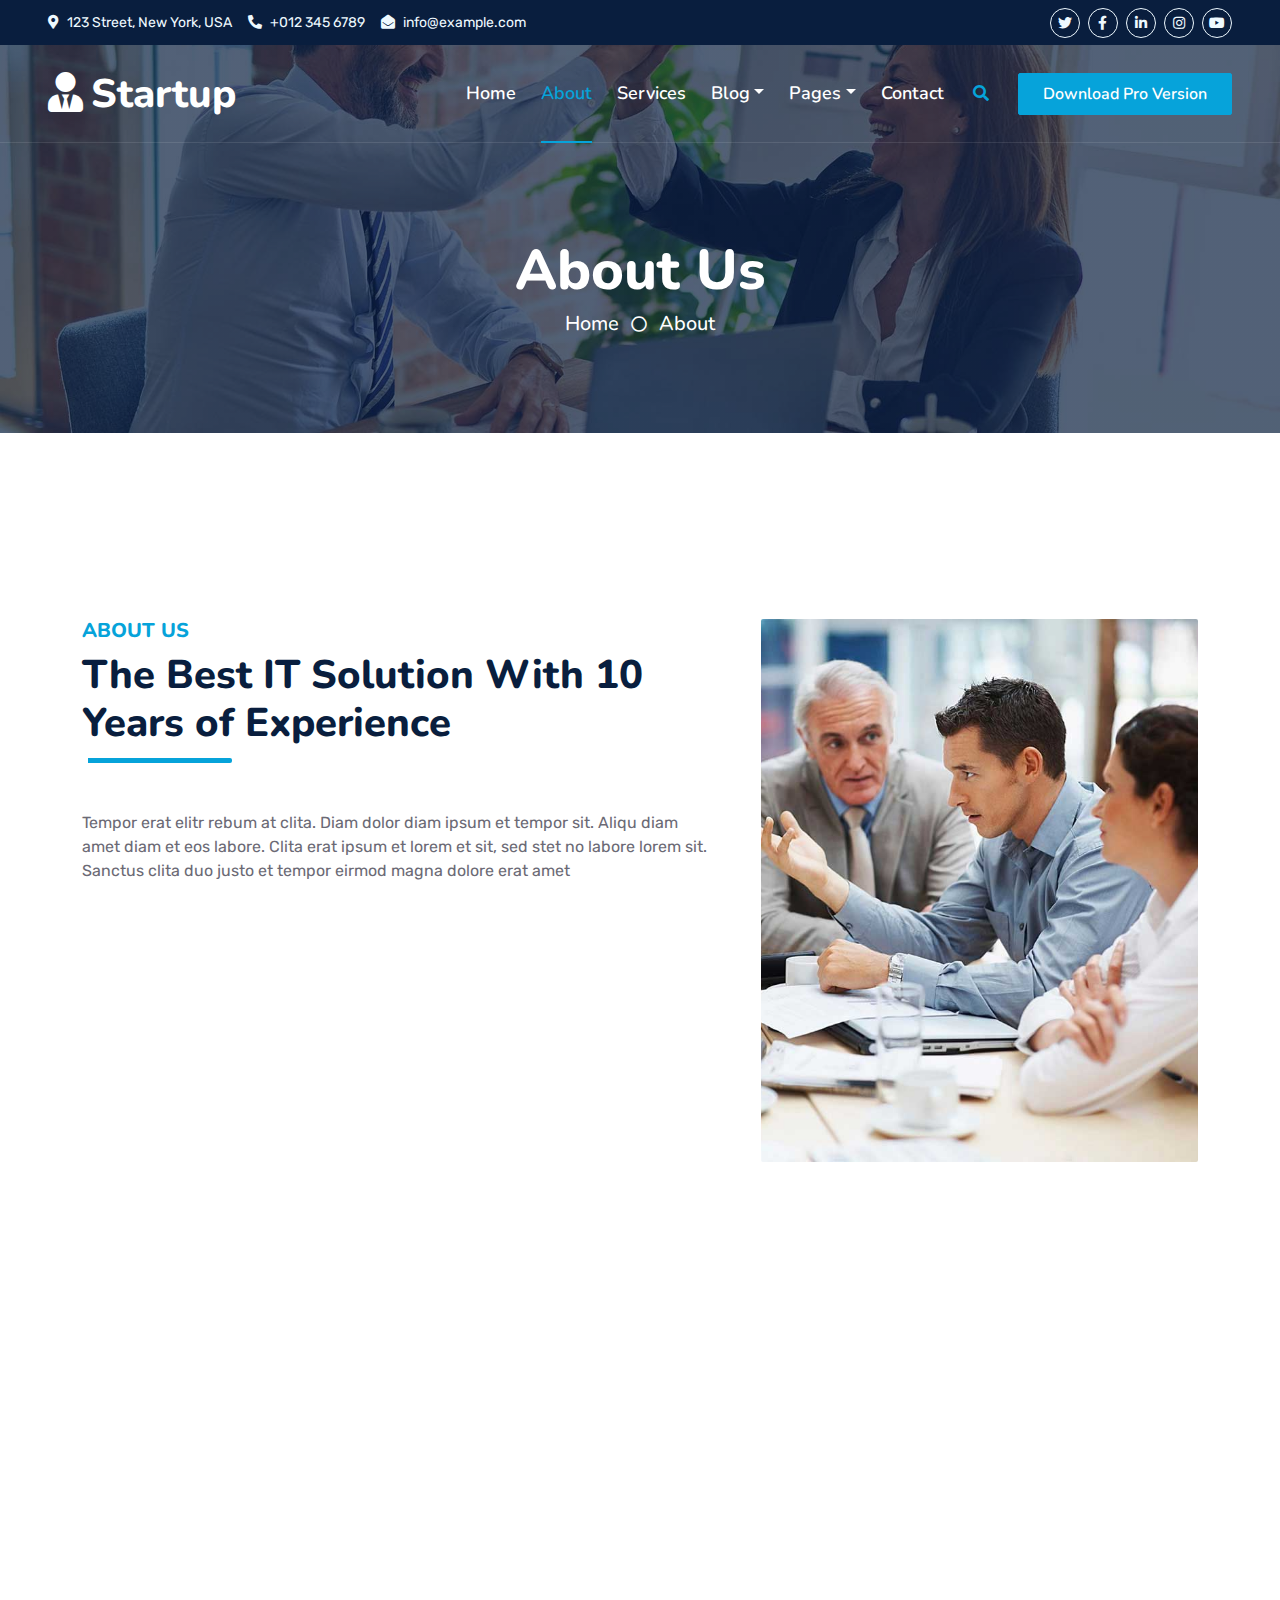
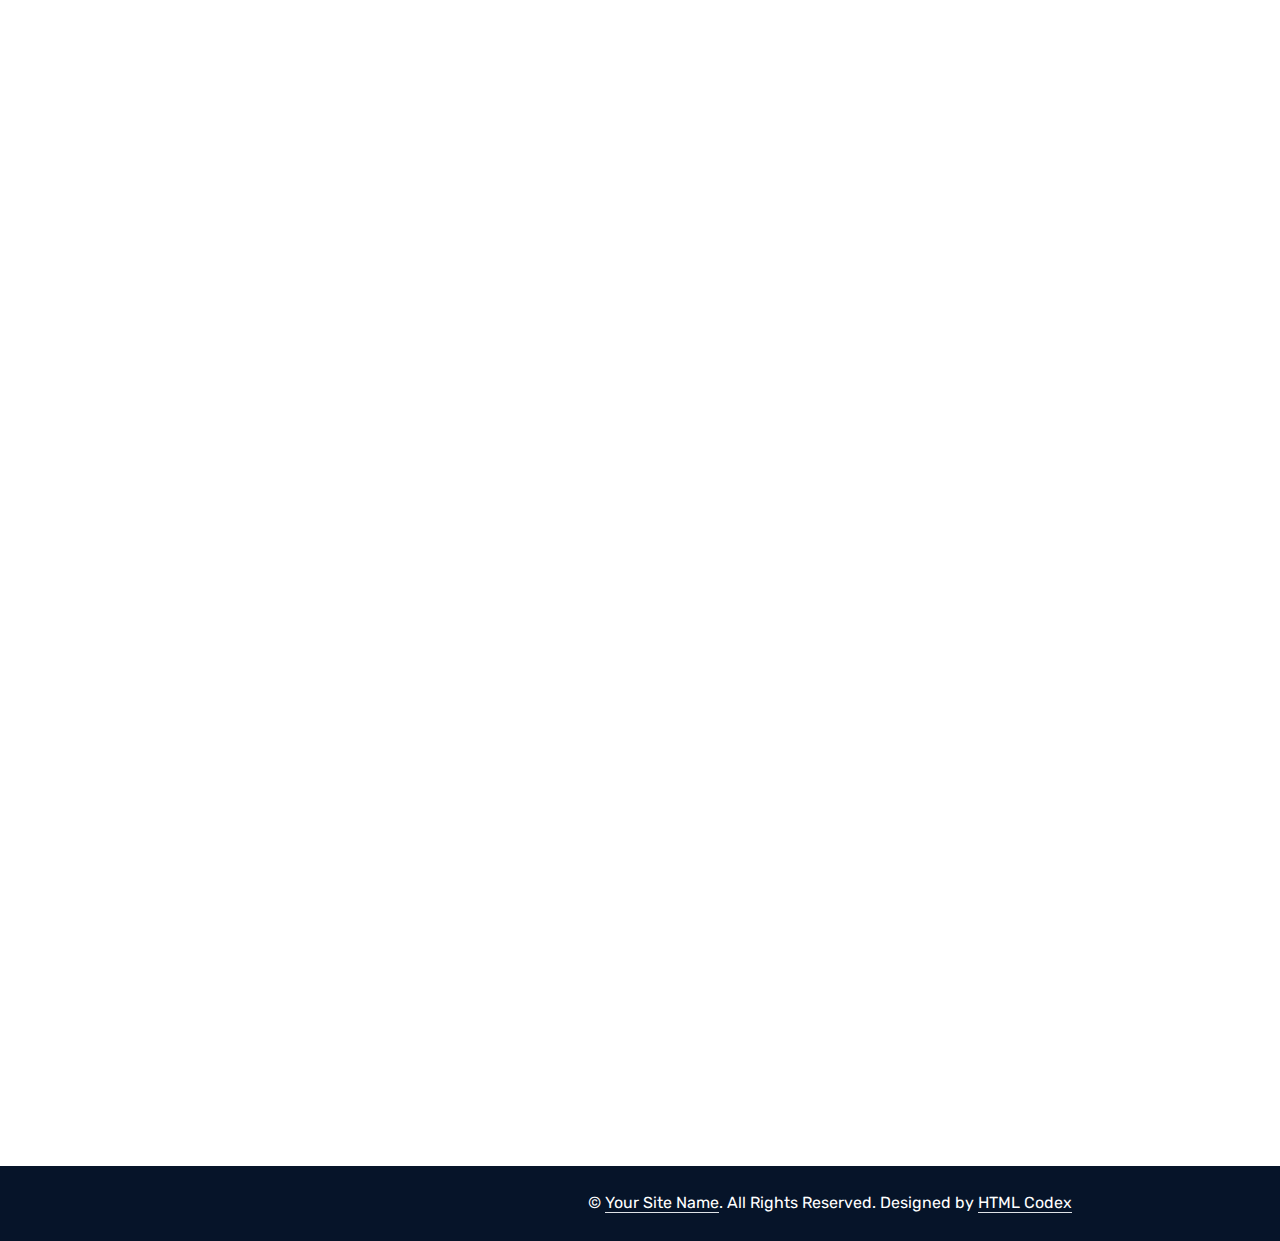
<file: about.html>
<!DOCTYPE html>
<html lang="en">

<head>
    <meta charset="utf-8">
    <title>Startup - Startup Website Template</title>
    <meta content="width=device-width, initial-scale=1.0" name="viewport">
    <meta content="Free HTML Templates" name="keywords">
    <meta content="Free HTML Templates" name="description">

    <!-- Favicon -->
    <link href="img/favicon.ico" rel="icon">

    <!-- Google Web Fonts -->
    <link rel="preconnect" href="https://fonts.googleapis.com">
    <link rel="preconnect" href="https://fonts.gstatic.com" crossorigin>
    <link href="https://fonts.googleapis.com/css2?family=Nunito:wght@400;600;700;800&family=Rubik:wght@400;500;600;700&display=swap" rel="stylesheet">

    <!-- Icon Font Stylesheet -->
    <link href="https://cdnjs.cloudflare.com/ajax/libs/font-awesome/5.10.0/css/all.min.css" rel="stylesheet">
    <link href="https://cdn.jsdelivr.net/npm/bootstrap-icons@1.4.1/font/bootstrap-icons.css" rel="stylesheet">

    <!-- Libraries Stylesheet -->
    <link href="lib/owlcarousel/assets/owl.carousel.min.css" rel="stylesheet">
    <link href="lib/animate/animate.min.css" rel="stylesheet">

    <!-- Customized Bootstrap Stylesheet -->
    <link href="css/bootstrap.min.css" rel="stylesheet">

    <!-- Template Stylesheet -->
    <link href="css/style.css" rel="stylesheet">
</head>

<body>
    <!-- Spinner Start -->
    <div id="spinner" class="show bg-white position-fixed translate-middle w-100 vh-100 top-50 start-50 d-flex align-items-center justify-content-center">
        <div class="spinner"></div>
    </div>
    <!-- Spinner End -->


    <!-- Topbar Start -->
    <div class="container-fluid bg-dark px-5 d-none d-lg-block">
        <div class="row gx-0">
            <div class="col-lg-8 text-center text-lg-start mb-2 mb-lg-0">
                <div class="d-inline-flex align-items-center" style="height: 45px;">
                    <small class="me-3 text-light"><i class="fa fa-map-marker-alt me-2"></i>123 Street, New York, USA</small>
                    <small class="me-3 text-light"><i class="fa fa-phone-alt me-2"></i>+012 345 6789</small>
                    <small class="text-light"><i class="fa fa-envelope-open me-2"></i>info@example.com</small>
                </div>
            </div>
            <div class="col-lg-4 text-center text-lg-end">
                <div class="d-inline-flex align-items-center" style="height: 45px;">
                    <a class="btn btn-sm btn-outline-light btn-sm-square rounded-circle me-2" href=""><i class="fab fa-twitter fw-normal"></i></a>
                    <a class="btn btn-sm btn-outline-light btn-sm-square rounded-circle me-2" href=""><i class="fab fa-facebook-f fw-normal"></i></a>
                    <a class="btn btn-sm btn-outline-light btn-sm-square rounded-circle me-2" href=""><i class="fab fa-linkedin-in fw-normal"></i></a>
                    <a class="btn btn-sm btn-outline-light btn-sm-square rounded-circle me-2" href=""><i class="fab fa-instagram fw-normal"></i></a>
                    <a class="btn btn-sm btn-outline-light btn-sm-square rounded-circle" href=""><i class="fab fa-youtube fw-normal"></i></a>
                </div>
            </div>
        </div>
    </div>
    <!-- Topbar End -->


    <!-- Navbar Start -->
    <div class="container-fluid position-relative p-0">
        <nav class="navbar navbar-expand-lg navbar-dark px-5 py-3 py-lg-0">
            <a href="index.html" class="navbar-brand p-0">
                <h1 class="m-0"><i class="fa fa-user-tie me-2"></i>Startup</h1>
            </a>
            <button class="navbar-toggler" type="button" data-bs-toggle="collapse" data-bs-target="#navbarCollapse">
                <span class="fa fa-bars"></span>
            </button>
            <div class="collapse navbar-collapse" id="navbarCollapse">
                <div class="navbar-nav ms-auto py-0">
                    <a href="index.html" class="nav-item nav-link">Home</a>
                    <a href="about.html" class="nav-item nav-link active">About</a>
                    <a href="service.html" class="nav-item nav-link">Services</a>
                    <div class="nav-item dropdown">
                        <a href="#" class="nav-link dropdown-toggle" data-bs-toggle="dropdown">Blog</a>
                        <div class="dropdown-menu m-0">
                            <a href="blog.html" class="dropdown-item">Blog Grid</a>
                            <a href="detail.html" class="dropdown-item">Blog Detail</a>
                        </div>
                    </div>
                    <div class="nav-item dropdown">
                        <a href="#" class="nav-link dropdown-toggle" data-bs-toggle="dropdown">Pages</a>
                        <div class="dropdown-menu m-0">
                            <a href="price.html" class="dropdown-item">Pricing Plan</a>
                            <a href="feature.html" class="dropdown-item">Our features</a>
                            <a href="team.html" class="dropdown-item">Team Members</a>
                            <a href="testimonial.html" class="dropdown-item">Testimonial</a>
                            <a href="quote.html" class="dropdown-item">Free Quote</a>
                        </div>
                    </div>
                    <a href="contact.html" class="nav-item nav-link">Contact</a>
                </div>
                <butaton type="button" class="btn text-primary ms-3" data-bs-toggle="modal" data-bs-target="#searchModal"><i class="fa fa-search"></i></butaton>
                <a href="https://htmlcodex.com/startup-company-website-template" class="btn btn-primary py-2 px-4 ms-3">Download Pro Version</a>
            </div>
        </nav>

        <div class="container-fluid bg-primary py-5 bg-header" style="margin-bottom: 90px;">
            <div class="row py-5">
                <div class="col-12 pt-lg-5 mt-lg-5 text-center">
                    <h1 class="display-4 text-white animated zoomIn">About Us</h1>
                    <a href="" class="h5 text-white">Home</a>
                    <i class="far fa-circle text-white px-2"></i>
                    <a href="" class="h5 text-white">About</a>
                </div>
            </div>
        </div>
    </div>
    <!-- Navbar End -->


    <!-- Full Screen Search Start -->
    <div class="modal fade" id="searchModal" tabindex="-1">
        <div class="modal-dialog modal-fullscreen">
            <div class="modal-content" style="background: rgba(9, 30, 62, .7);">
                <div class="modal-header border-0">
                    <button type="button" class="btn bg-white btn-close" data-bs-dismiss="modal" aria-label="Close"></button>
                </div>
                <div class="modal-body d-flex align-items-center justify-content-center">
                    <div class="input-group" style="max-width: 600px;">
                        <input type="text" class="form-control bg-transparent border-primary p-3" placeholder="Type search keyword">
                        <button class="btn btn-primary px-4"><i class="bi bi-search"></i></button>
                    </div>
                </div>
            </div>
        </div>
    </div>
    <!-- Full Screen Search End -->


    <!-- About Start -->
    <div class="container-fluid py-5 wow fadeInUp" data-wow-delay="0.1s">
        <div class="container py-5">
            <div class="row g-5">
                <div class="col-lg-7">
                    <div class="section-title position-relative pb-3 mb-5">
                        <h5 class="fw-bold text-primary text-uppercase">About Us</h5>
                        <h1 class="mb-0">The Best IT Solution With 10 Years of Experience</h1>
                    </div>
                    <p class="mb-4">Tempor erat elitr rebum at clita. Diam dolor diam ipsum et tempor sit. Aliqu diam amet diam et eos labore. Clita erat ipsum et lorem et sit, sed stet no labore lorem sit. Sanctus clita duo justo et tempor eirmod magna dolore erat amet</p>
                    <div class="row g-0 mb-3">
                        <div class="col-sm-6 wow zoomIn" data-wow-delay="0.2s">
                            <h5 class="mb-3"><i class="fa fa-check text-primary me-3"></i>Award Winning</h5>
                            <h5 class="mb-3"><i class="fa fa-check text-primary me-3"></i>Professional Staff</h5>
                        </div>
                        <div class="col-sm-6 wow zoomIn" data-wow-delay="0.4s">
                            <h5 class="mb-3"><i class="fa fa-check text-primary me-3"></i>24/7 Support</h5>
                            <h5 class="mb-3"><i class="fa fa-check text-primary me-3"></i>Fair Prices</h5>
                        </div>
                    </div>
                    <div class="d-flex align-items-center mb-4 wow fadeIn" data-wow-delay="0.6s">
                        <div class="bg-primary d-flex align-items-center justify-content-center rounded" style="width: 60px; height: 60px;">
                            <i class="fa fa-phone-alt text-white"></i>
                        </div>
                        <div class="ps-4">
                            <h5 class="mb-2">Call to ask any question</h5>
                            <h4 class="text-primary mb-0">+012 345 6789</h4>
                        </div>
                    </div>
                    <a href="quote.html" class="btn btn-primary py-3 px-5 mt-3 wow zoomIn" data-wow-delay="0.9s">Request A Quote</a>
                </div>
                <div class="col-lg-5" style="min-height: 500px;">
                    <div class="position-relative h-100">
                        <img class="position-absolute w-100 h-100 rounded wow zoomIn" data-wow-delay="0.9s" src="img/about.jpg" style="object-fit: cover;">
                    </div>
                </div>
            </div>
        </div>
    </div>
    <!-- About End -->


    <!-- Team Start -->
    <div class="container-fluid py-5 wow fadeInUp" data-wow-delay="0.1s">
        <div class="container py-5">
            <div class="section-title text-center position-relative pb-3 mb-5 mx-auto" style="max-width: 600px;">
                <h5 class="fw-bold text-primary text-uppercase">Team Members</h5>
                <h1 class="mb-0">Professional Stuffs Ready to Help Your Business</h1>
            </div>
            <div class="row g-5">
                <div class="col-lg-4 wow slideInUp" data-wow-delay="0.3s">
                    <div class="team-item bg-light rounded overflow-hidden">
                        <div class="team-img position-relative overflow-hidden">
                            <img class="img-fluid w-100" src="img/team-1.jpg" alt="">
                            <div class="team-social">
                                <a class="btn btn-lg btn-primary btn-lg-square rounded" href=""><i class="fab fa-twitter fw-normal"></i></a>
                                <a class="btn btn-lg btn-primary btn-lg-square rounded" href=""><i class="fab fa-facebook-f fw-normal"></i></a>
                                <a class="btn btn-lg btn-primary btn-lg-square rounded" href=""><i class="fab fa-instagram fw-normal"></i></a>
                                <a class="btn btn-lg btn-primary btn-lg-square rounded" href=""><i class="fab fa-linkedin-in fw-normal"></i></a>
                            </div>
                        </div>
                        <div class="text-center py-4">
                            <h4 class="text-primary">Full Name</h4>
                            <p class="text-uppercase m-0">Designation</p>
                        </div>
                    </div>
                </div>
                <div class="col-lg-4 wow slideInUp" data-wow-delay="0.6s">
                    <div class="team-item bg-light rounded overflow-hidden">
                        <div class="team-img position-relative overflow-hidden">
                            <img class="img-fluid w-100" src="img/team-2.jpg" alt="">
                            <div class="team-social">
                                <a class="btn btn-lg btn-primary btn-lg-square rounded" href=""><i class="fab fa-twitter fw-normal"></i></a>
                                <a class="btn btn-lg btn-primary btn-lg-square rounded" href=""><i class="fab fa-facebook-f fw-normal"></i></a>
                                <a class="btn btn-lg btn-primary btn-lg-square rounded" href=""><i class="fab fa-instagram fw-normal"></i></a>
                                <a class="btn btn-lg btn-primary btn-lg-square rounded" href=""><i class="fab fa-linkedin-in fw-normal"></i></a>
                            </div>
                        </div>
                        <div class="text-center py-4">
                            <h4 class="text-primary">Full Name</h4>
                            <p class="text-uppercase m-0">Designation</p>
                        </div>
                    </div>
                </div>
                <div class="col-lg-4 wow slideInUp" data-wow-delay="0.9s">
                    <div class="team-item bg-light rounded overflow-hidden">
                        <div class="team-img position-relative overflow-hidden">
                            <img class="img-fluid w-100" src="img/team-3.jpg" alt="">
                            <div class="team-social">
                                <a class="btn btn-lg btn-primary btn-lg-square rounded" href=""><i class="fab fa-twitter fw-normal"></i></a>
                                <a class="btn btn-lg btn-primary btn-lg-square rounded" href=""><i class="fab fa-facebook-f fw-normal"></i></a>
                                <a class="btn btn-lg btn-primary btn-lg-square rounded" href=""><i class="fab fa-instagram fw-normal"></i></a>
                                <a class="btn btn-lg btn-primary btn-lg-square rounded" href=""><i class="fab fa-linkedin-in fw-normal"></i></a>
                            </div>
                        </div>
                        <div class="text-center py-4">
                            <h4 class="text-primary">Full Name</h4>
                            <p class="text-uppercase m-0">Designation</p>
                        </div>
                    </div>
                </div>
            </div>
        </div>
    </div>
    <!-- Team End -->


    <!-- Vendor Start -->
    <div class="container-fluid py-5 wow fadeInUp" data-wow-delay="0.1s">
        <div class="container py-5 mb-5">
            <div class="bg-white">
                <div class="owl-carousel vendor-carousel">
                    <img src="img/vendor-1.jpg" alt="">
                    <img src="img/vendor-2.jpg" alt="">
                    <img src="img/vendor-3.jpg" alt="">
                    <img src="img/vendor-4.jpg" alt="">
                    <img src="img/vendor-5.jpg" alt="">
                    <img src="img/vendor-6.jpg" alt="">
                    <img src="img/vendor-7.jpg" alt="">
                    <img src="img/vendor-8.jpg" alt="">
                    <img src="img/vendor-9.jpg" alt="">
                </div>
            </div>
        </div>
    </div>
    <!-- Vendor End -->
    

    <!-- Footer Start -->
    <div class="container-fluid bg-dark text-light mt-5 wow fadeInUp" data-wow-delay="0.1s">
        <div class="container">
            <div class="row gx-5">
                <div class="col-lg-4 col-md-6 footer-about">
                    <div class="d-flex flex-column align-items-center justify-content-center text-center h-100 bg-primary p-4">
                        <a href="index.html" class="navbar-brand">
                            <h1 class="m-0 text-white"><i class="fa fa-user-tie me-2"></i>Startup</h1>
                        </a>
                        <p class="mt-3 mb-4">Lorem diam sit erat dolor elitr et, diam lorem justo amet clita stet eos sit. Elitr dolor duo lorem, elitr clita ipsum sea. Diam amet erat lorem stet eos. Diam amet et kasd eos duo.</p>
                        <form action="">
                            <div class="input-group">
                                <input type="text" class="form-control border-white p-3" placeholder="Your Email">
                                <button class="btn btn-dark">Sign Up</button>
                            </div>
                        </form>
                    </div>
                </div>
                <div class="col-lg-8 col-md-6">
                    <div class="row gx-5">
                        <div class="col-lg-4 col-md-12 pt-5 mb-5">
                            <div class="section-title section-title-sm position-relative pb-3 mb-4">
                                <h3 class="text-light mb-0">Get In Touch</h3>
                            </div>
                            <div class="d-flex mb-2">
                                <i class="bi bi-geo-alt text-primary me-2"></i>
                                <p class="mb-0">123 Street, New York, USA</p>
                            </div>
                            <div class="d-flex mb-2">
                                <i class="bi bi-envelope-open text-primary me-2"></i>
                                <p class="mb-0">info@example.com</p>
                            </div>
                            <div class="d-flex mb-2">
                                <i class="bi bi-telephone text-primary me-2"></i>
                                <p class="mb-0">+012 345 67890</p>
                            </div>
                            <div class="d-flex mt-4">
                                <a class="btn btn-primary btn-square me-2" href="#"><i class="fab fa-twitter fw-normal"></i></a>
                                <a class="btn btn-primary btn-square me-2" href="#"><i class="fab fa-facebook-f fw-normal"></i></a>
                                <a class="btn btn-primary btn-square me-2" href="#"><i class="fab fa-linkedin-in fw-normal"></i></a>
                                <a class="btn btn-primary btn-square" href="#"><i class="fab fa-instagram fw-normal"></i></a>
                            </div>
                        </div>
                        <div class="col-lg-4 col-md-12 pt-0 pt-lg-5 mb-5">
                            <div class="section-title section-title-sm position-relative pb-3 mb-4">
                                <h3 class="text-light mb-0">Quick Links</h3>
                            </div>
                            <div class="link-animated d-flex flex-column justify-content-start">
                                <a class="text-light mb-2" href="#"><i class="bi bi-arrow-right text-primary me-2"></i>Home</a>
                                <a class="text-light mb-2" href="#"><i class="bi bi-arrow-right text-primary me-2"></i>About Us</a>
                                <a class="text-light mb-2" href="#"><i class="bi bi-arrow-right text-primary me-2"></i>Our Services</a>
                                <a class="text-light mb-2" href="#"><i class="bi bi-arrow-right text-primary me-2"></i>Meet The Team</a>
                                <a class="text-light mb-2" href="#"><i class="bi bi-arrow-right text-primary me-2"></i>Latest Blog</a>
                                <a class="text-light" href="#"><i class="bi bi-arrow-right text-primary me-2"></i>Contact Us</a>
                            </div>
                        </div>
                        <div class="col-lg-4 col-md-12 pt-0 pt-lg-5 mb-5">
                            <div class="section-title section-title-sm position-relative pb-3 mb-4">
                                <h3 class="text-light mb-0">Popular Links</h3>
                            </div>
                            <div class="link-animated d-flex flex-column justify-content-start">
                                <a class="text-light mb-2" href="#"><i class="bi bi-arrow-right text-primary me-2"></i>Home</a>
                                <a class="text-light mb-2" href="#"><i class="bi bi-arrow-right text-primary me-2"></i>About Us</a>
                                <a class="text-light mb-2" href="#"><i class="bi bi-arrow-right text-primary me-2"></i>Our Services</a>
                                <a class="text-light mb-2" href="#"><i class="bi bi-arrow-right text-primary me-2"></i>Meet The Team</a>
                                <a class="text-light mb-2" href="#"><i class="bi bi-arrow-right text-primary me-2"></i>Latest Blog</a>
                                <a class="text-light" href="#"><i class="bi bi-arrow-right text-primary me-2"></i>Contact Us</a>
                            </div>
                        </div>
                    </div>
                </div>
            </div>
        </div>
    </div>
    <div class="container-fluid text-white" style="background: #061429;">
        <div class="container text-center">
            <div class="row justify-content-end">
                <div class="col-lg-8 col-md-6">
                    <div class="d-flex align-items-center justify-content-center" style="height: 75px;">
                        <p class="mb-0">&copy; <a class="text-white border-bottom" href="#">Your Site Name</a>. All Rights Reserved. 
						
						<!--/*** This template is free as long as you keep the footer author’s credit link/attribution link/backlink. If you'd like to use the template without the footer author’s credit link/attribution link/backlink, you can purchase the Credit Removal License from "https://htmlcodex.com/credit-removal". Thank you for your support. ***/-->
						Designed by <a class="text-white border-bottom" href="https://htmlcodex.com">HTML Codex</a></p>
                    </div>
                </div>
            </div>
        </div>
    </div>
    <!-- Footer End -->


    <!-- Back to Top -->
    <a href="#" class="btn btn-lg btn-primary btn-lg-square rounded back-to-top"><i class="bi bi-arrow-up"></i></a>


    <!-- JavaScript Libraries -->
    <script src="https://code.jquery.com/jquery-3.4.1.min.js"></script>
    <script src="https://cdn.jsdelivr.net/npm/bootstrap@5.0.0/dist/js/bootstrap.bundle.min.js"></script>
    <script src="lib/wow/wow.min.js"></script>
    <script src="lib/easing/easing.min.js"></script>
    <script src="lib/waypoints/waypoints.min.js"></script>
    <script src="lib/counterup/counterup.min.js"></script>
    <script src="lib/owlcarousel/owl.carousel.min.js"></script>

    <!-- Template Javascript -->
    <script src="js/main.js"></script>
</body>

</html>
</file>
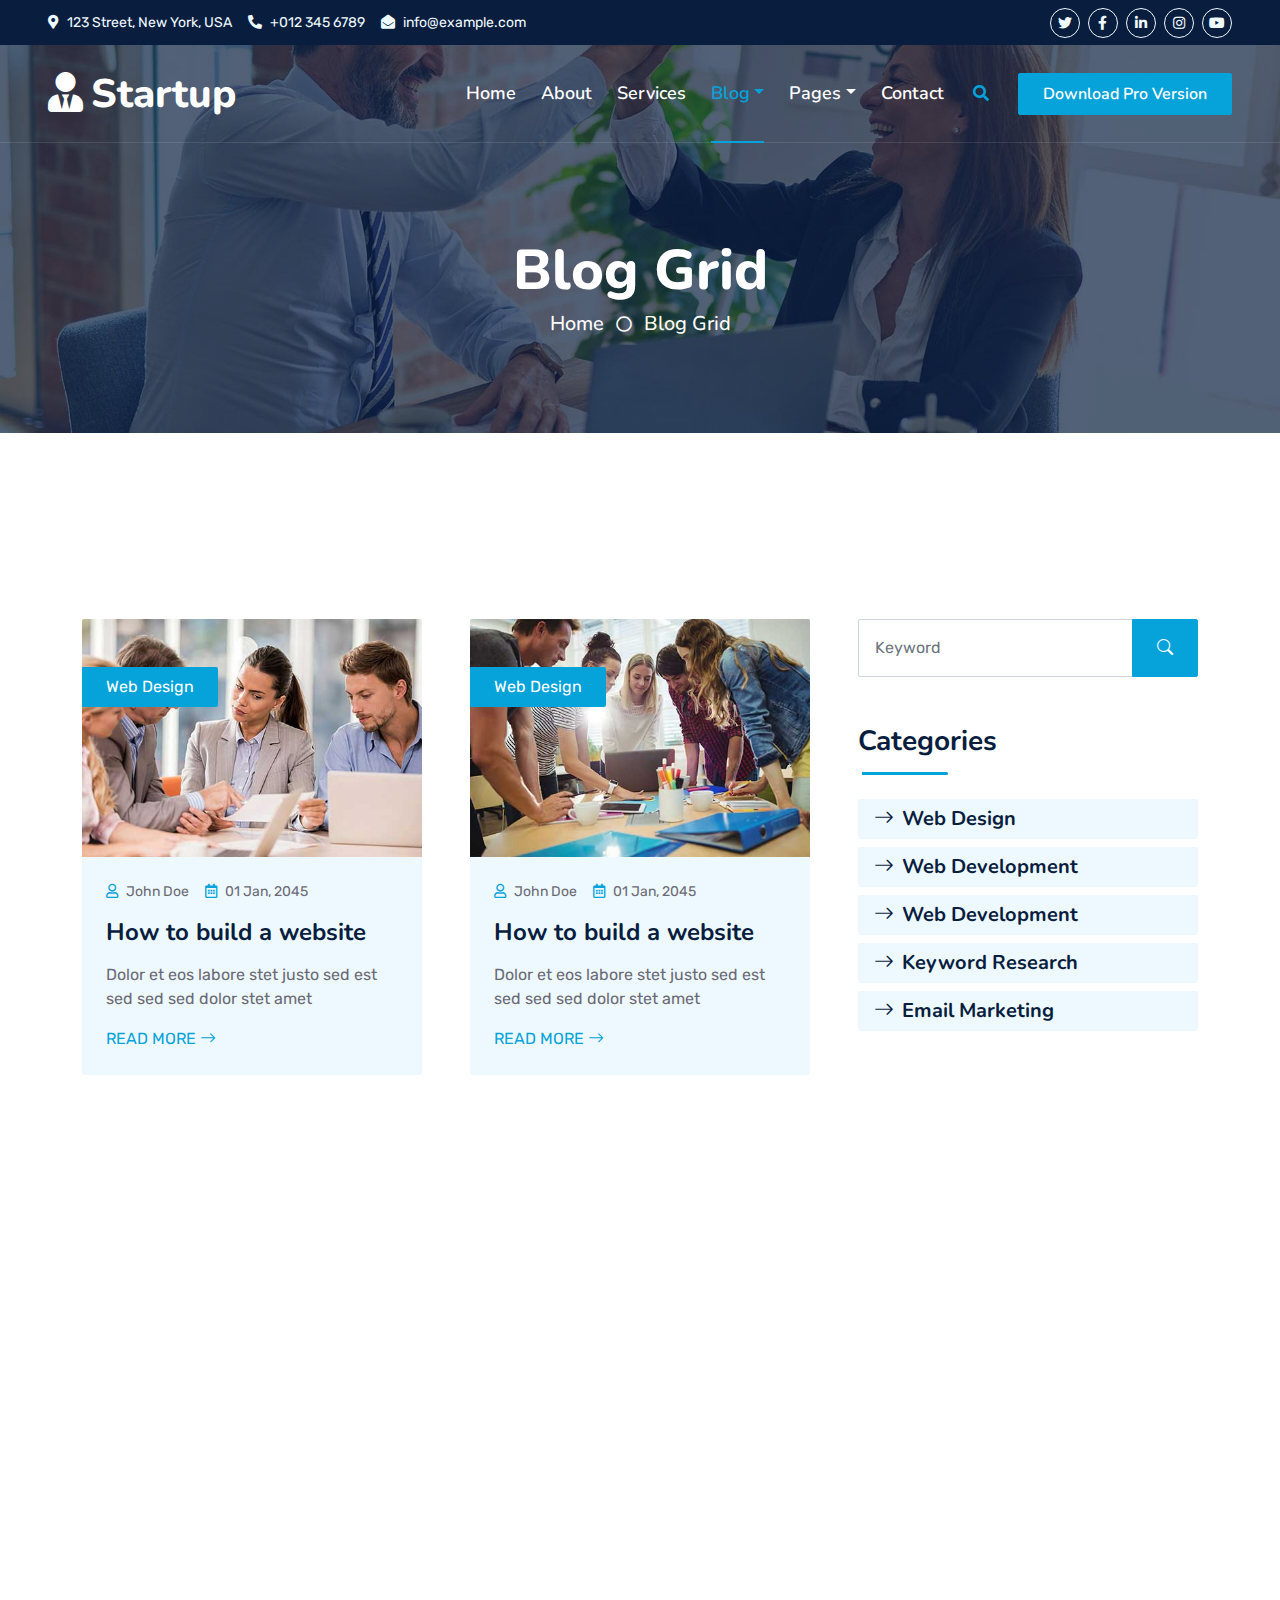
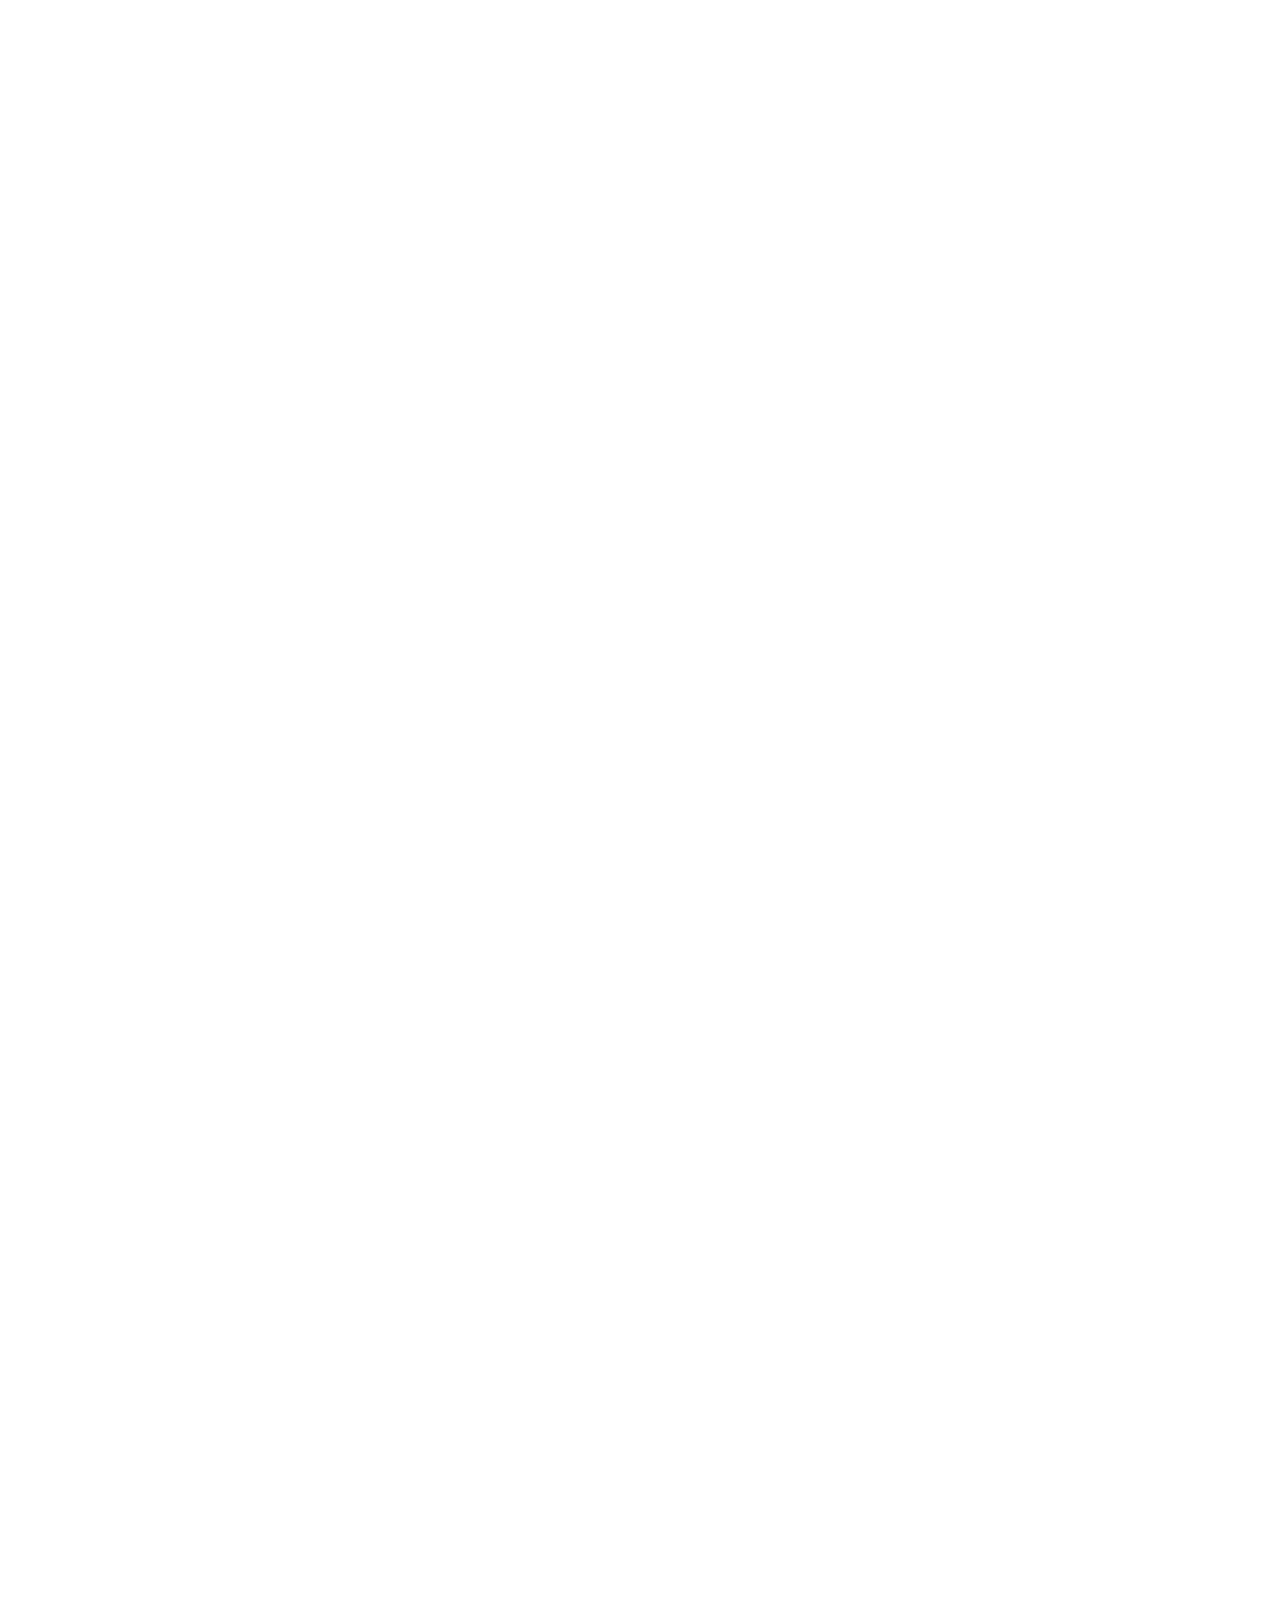
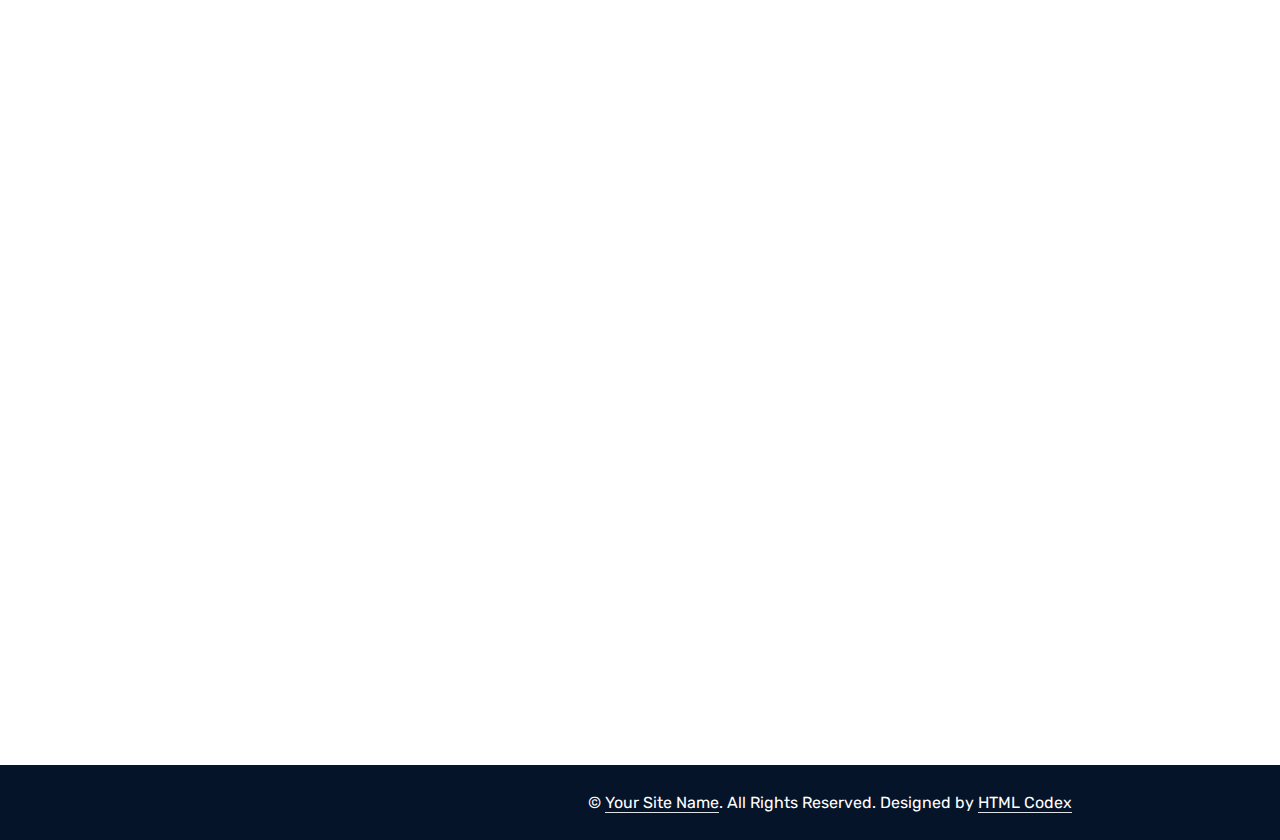
<file: blog.html>
<!DOCTYPE html>
<html lang="en">

<head>
    <meta charset="utf-8">
    <title>Startup - Startup Website Template</title>
    <meta content="width=device-width, initial-scale=1.0" name="viewport">
    <meta content="Free HTML Templates" name="keywords">
    <meta content="Free HTML Templates" name="description">

    <!-- Favicon -->
    <link href="img/favicon.ico" rel="icon">

    <!-- Google Web Fonts -->
    <link rel="preconnect" href="https://fonts.googleapis.com">
    <link rel="preconnect" href="https://fonts.gstatic.com" crossorigin>
    <link href="https://fonts.googleapis.com/css2?family=Nunito:wght@400;600;700;800&family=Rubik:wght@400;500;600;700&display=swap" rel="stylesheet">

    <!-- Icon Font Stylesheet -->
    <link href="https://cdnjs.cloudflare.com/ajax/libs/font-awesome/5.10.0/css/all.min.css" rel="stylesheet">
    <link href="https://cdn.jsdelivr.net/npm/bootstrap-icons@1.4.1/font/bootstrap-icons.css" rel="stylesheet">

    <!-- Libraries Stylesheet -->
    <link href="lib/owlcarousel/assets/owl.carousel.min.css" rel="stylesheet">
    <link href="lib/animate/animate.min.css" rel="stylesheet">

    <!-- Customized Bootstrap Stylesheet -->
    <link href="css/bootstrap.min.css" rel="stylesheet">

    <!-- Template Stylesheet -->
    <link href="css/style.css" rel="stylesheet">
</head>

<body>
    <!-- Spinner Start -->
    <div id="spinner" class="show bg-white position-fixed translate-middle w-100 vh-100 top-50 start-50 d-flex align-items-center justify-content-center">
        <div class="spinner"></div>
    </div>
    <!-- Spinner End -->


    <!-- Topbar Start -->
    <div class="container-fluid bg-dark px-5 d-none d-lg-block">
        <div class="row gx-0">
            <div class="col-lg-8 text-center text-lg-start mb-2 mb-lg-0">
                <div class="d-inline-flex align-items-center" style="height: 45px;">
                    <small class="me-3 text-light"><i class="fa fa-map-marker-alt me-2"></i>123 Street, New York, USA</small>
                    <small class="me-3 text-light"><i class="fa fa-phone-alt me-2"></i>+012 345 6789</small>
                    <small class="text-light"><i class="fa fa-envelope-open me-2"></i>info@example.com</small>
                </div>
            </div>
            <div class="col-lg-4 text-center text-lg-end">
                <div class="d-inline-flex align-items-center" style="height: 45px;">
                    <a class="btn btn-sm btn-outline-light btn-sm-square rounded-circle me-2" href=""><i class="fab fa-twitter fw-normal"></i></a>
                    <a class="btn btn-sm btn-outline-light btn-sm-square rounded-circle me-2" href=""><i class="fab fa-facebook-f fw-normal"></i></a>
                    <a class="btn btn-sm btn-outline-light btn-sm-square rounded-circle me-2" href=""><i class="fab fa-linkedin-in fw-normal"></i></a>
                    <a class="btn btn-sm btn-outline-light btn-sm-square rounded-circle me-2" href=""><i class="fab fa-instagram fw-normal"></i></a>
                    <a class="btn btn-sm btn-outline-light btn-sm-square rounded-circle" href=""><i class="fab fa-youtube fw-normal"></i></a>
                </div>
            </div>
        </div>
    </div>
    <!-- Topbar End -->


    <!-- Navbar Start -->
    <div class="container-fluid position-relative p-0">
        <nav class="navbar navbar-expand-lg navbar-dark px-5 py-3 py-lg-0">
            <a href="index.html" class="navbar-brand p-0">
                <h1 class="m-0"><i class="fa fa-user-tie me-2"></i>Startup</h1>
            </a>
            <button class="navbar-toggler" type="button" data-bs-toggle="collapse" data-bs-target="#navbarCollapse">
                <span class="fa fa-bars"></span>
            </button>
            <div class="collapse navbar-collapse" id="navbarCollapse">
                <div class="navbar-nav ms-auto py-0">
                    <a href="index.html" class="nav-item nav-link">Home</a>
                    <a href="about.html" class="nav-item nav-link">About</a>
                    <a href="service.html" class="nav-item nav-link">Services</a>
                    <div class="nav-item dropdown">
                        <a href="#" class="nav-link dropdown-toggle active" data-bs-toggle="dropdown">Blog</a>
                        <div class="dropdown-menu m-0">
                            <a href="blog.html" class="dropdown-item active">Blog Grid</a>
                            <a href="detail.html" class="dropdown-item">Blog Detail</a>
                        </div>
                    </div>
                    <div class="nav-item dropdown">
                        <a href="#" class="nav-link dropdown-toggle" data-bs-toggle="dropdown">Pages</a>
                        <div class="dropdown-menu m-0">
                            <a href="price.html" class="dropdown-item">Pricing Plan</a>
                            <a href="feature.html" class="dropdown-item">Our features</a>
                            <a href="team.html" class="dropdown-item">Team Members</a>
                            <a href="testimonial.html" class="dropdown-item">Testimonial</a>
                            <a href="quote.html" class="dropdown-item">Free Quote</a>
                        </div>
                    </div>
                    <a href="contact.html" class="nav-item nav-link">Contact</a>
                </div>
                <butaton type="button" class="btn text-primary ms-3" data-bs-toggle="modal" data-bs-target="#searchModal"><i class="fa fa-search"></i></butaton>
                <a href="https://htmlcodex.com/startup-company-website-template" class="btn btn-primary py-2 px-4 ms-3">Download Pro Version</a>
            </div>
        </nav>

        <div class="container-fluid bg-primary py-5 bg-header" style="margin-bottom: 90px;">
            <div class="row py-5">
                <div class="col-12 pt-lg-5 mt-lg-5 text-center">
                    <h1 class="display-4 text-white animated zoomIn">Blog Grid</h1>
                    <a href="" class="h5 text-white">Home</a>
                    <i class="far fa-circle text-white px-2"></i>
                    <a href="" class="h5 text-white">Blog Grid</a>
                </div>
            </div>
        </div>
    </div>
    <!-- Navbar End -->


    <!-- Full Screen Search Start -->
    <div class="modal fade" id="searchModal" tabindex="-1">
        <div class="modal-dialog modal-fullscreen">
            <div class="modal-content" style="background: rgba(9, 30, 62, .7);">
                <div class="modal-header border-0">
                    <button type="button" class="btn bg-white btn-close" data-bs-dismiss="modal" aria-label="Close"></button>
                </div>
                <div class="modal-body d-flex align-items-center justify-content-center">
                    <div class="input-group" style="max-width: 600px;">
                        <input type="text" class="form-control bg-transparent border-primary p-3" placeholder="Type search keyword">
                        <button class="btn btn-primary px-4"><i class="bi bi-search"></i></button>
                    </div>
                </div>
            </div>
        </div>
    </div>
    <!-- Full Screen Search End -->


    <!-- Blog Start -->
    <div class="container-fluid py-5 wow fadeInUp" data-wow-delay="0.1s">
        <div class="container py-5">
            <div class="row g-5">
                <!-- Blog list Start -->
                <div class="col-lg-8">
                    <div class="row g-5">
                        <div class="col-md-6 wow slideInUp" data-wow-delay="0.1s">
                            <div class="blog-item bg-light rounded overflow-hidden">
                                <div class="blog-img position-relative overflow-hidden">
                                    <img class="img-fluid" src="img/blog-1.jpg" alt="">
                                    <a class="position-absolute top-0 start-0 bg-primary text-white rounded-end mt-5 py-2 px-4" href="">Web Design</a>
                                </div>
                                <div class="p-4">
                                    <div class="d-flex mb-3">
                                        <small class="me-3"><i class="far fa-user text-primary me-2"></i>John Doe</small>
                                        <small><i class="far fa-calendar-alt text-primary me-2"></i>01 Jan, 2045</small>
                                    </div>
                                    <h4 class="mb-3">How to build a website</h4>
                                    <p>Dolor et eos labore stet justo sed est sed sed sed dolor stet amet</p>
                                    <a class="text-uppercase" href="">Read More <i class="bi bi-arrow-right"></i></a>
                                </div>
                            </div>
                        </div>
                        <div class="col-md-6 wow slideInUp" data-wow-delay="0.6s">
                            <div class="blog-item bg-light rounded overflow-hidden">
                                <div class="blog-img position-relative overflow-hidden">
                                    <img class="img-fluid" src="img/blog-2.jpg" alt="">
                                    <a class="position-absolute top-0 start-0 bg-primary text-white rounded-end mt-5 py-2 px-4" href="">Web Design</a>
                                </div>
                                <div class="p-4">
                                    <div class="d-flex mb-3">
                                        <small class="me-3"><i class="far fa-user text-primary me-2"></i>John Doe</small>
                                        <small><i class="far fa-calendar-alt text-primary me-2"></i>01 Jan, 2045</small>
                                    </div>
                                    <h4 class="mb-3">How to build a website</h4>
                                    <p>Dolor et eos labore stet justo sed est sed sed sed dolor stet amet</p>
                                    <a class="text-uppercase" href="">Read More <i class="bi bi-arrow-right"></i></a>
                                </div>
                            </div>
                        </div>
                        <div class="col-md-6 wow slideInUp" data-wow-delay="0.1s">
                            <div class="blog-item bg-light rounded overflow-hidden">
                                <div class="blog-img position-relative overflow-hidden">
                                    <img class="img-fluid" src="img/blog-3.jpg" alt="">
                                    <a class="position-absolute top-0 start-0 bg-primary text-white rounded-end mt-5 py-2 px-4" href="">Web Design</a>
                                </div>
                                <div class="p-4">
                                    <div class="d-flex mb-3">
                                        <small class="me-3"><i class="far fa-user text-primary me-2"></i>John Doe</small>
                                        <small><i class="far fa-calendar-alt text-primary me-2"></i>01 Jan, 2045</small>
                                    </div>
                                    <h4 class="mb-3">How to build a website</h4>
                                    <p>Dolor et eos labore stet justo sed est sed sed sed dolor stet amet</p>
                                    <a class="text-uppercase" href="">Read More <i class="bi bi-arrow-right"></i></a>
                                </div>
                            </div>
                        </div>
                        <div class="col-md-6 wow slideInUp" data-wow-delay="0.6s">
                            <div class="blog-item bg-light rounded overflow-hidden">
                                <div class="blog-img position-relative overflow-hidden">
                                    <img class="img-fluid" src="img/blog-1.jpg" alt="">
                                    <a class="position-absolute top-0 start-0 bg-primary text-white rounded-end mt-5 py-2 px-4" href="">Web Design</a>
                                </div>
                                <div class="p-4">
                                    <div class="d-flex mb-3">
                                        <small class="me-3"><i class="far fa-user text-primary me-2"></i>John Doe</small>
                                        <small><i class="far fa-calendar-alt text-primary me-2"></i>01 Jan, 2045</small>
                                    </div>
                                    <h4 class="mb-3">How to build a website</h4>
                                    <p>Dolor et eos labore stet justo sed est sed sed sed dolor stet amet</p>
                                    <a class="text-uppercase" href="">Read More <i class="bi bi-arrow-right"></i></a>
                                </div>
                            </div>
                        </div>
                        <div class="col-md-6 wow slideInUp" data-wow-delay="0.1s">
                            <div class="blog-item bg-light rounded overflow-hidden">
                                <div class="blog-img position-relative overflow-hidden">
                                    <img class="img-fluid" src="img/blog-2.jpg" alt="">
                                    <a class="position-absolute top-0 start-0 bg-primary text-white rounded-end mt-5 py-2 px-4" href="">Web Design</a>
                                </div>
                                <div class="p-4">
                                    <div class="d-flex mb-3">
                                        <small class="me-3"><i class="far fa-user text-primary me-2"></i>John Doe</small>
                                        <small><i class="far fa-calendar-alt text-primary me-2"></i>01 Jan, 2045</small>
                                    </div>
                                    <h4 class="mb-3">How to build a website</h4>
                                    <p>Dolor et eos labore stet justo sed est sed sed sed dolor stet amet</p>
                                    <a class="text-uppercase" href="">Read More <i class="bi bi-arrow-right"></i></a>
                                </div>
                            </div>
                        </div>
                        <div class="col-md-6 wow slideInUp" data-wow-delay="0.6s">
                            <div class="blog-item bg-light rounded overflow-hidden">
                                <div class="blog-img position-relative overflow-hidden">
                                    <img class="img-fluid" src="img/blog-3.jpg" alt="">
                                    <a class="position-absolute top-0 start-0 bg-primary text-white rounded-end mt-5 py-2 px-4" href="">Web Design</a>
                                </div>
                                <div class="p-4">
                                    <div class="d-flex mb-3">
                                        <small class="me-3"><i class="far fa-user text-primary me-2"></i>John Doe</small>
                                        <small><i class="far fa-calendar-alt text-primary me-2"></i>01 Jan, 2045</small>
                                    </div>
                                    <h4 class="mb-3">How to build a website</h4>
                                    <p>Dolor et eos labore stet justo sed est sed sed sed dolor stet amet</p>
                                    <a class="text-uppercase" href="">Read More <i class="bi bi-arrow-right"></i></a>
                                </div>
                            </div>
                        </div>
                        <div class="col-md-6 wow slideInUp" data-wow-delay="0.1s">
                            <div class="blog-item bg-light rounded overflow-hidden">
                                <div class="blog-img position-relative overflow-hidden">
                                    <img class="img-fluid" src="img/blog-1.jpg" alt="">
                                    <a class="position-absolute top-0 start-0 bg-primary text-white rounded-end mt-5 py-2 px-4" href="">Web Design</a>
                                </div>
                                <div class="p-4">
                                    <div class="d-flex mb-3">
                                        <small class="me-3"><i class="far fa-user text-primary me-2"></i>John Doe</small>
                                        <small><i class="far fa-calendar-alt text-primary me-2"></i>01 Jan, 2045</small>
                                    </div>
                                    <h4 class="mb-3">How to build a website</h4>
                                    <p>Dolor et eos labore stet justo sed est sed sed sed dolor stet amet</p>
                                    <a class="text-uppercase" href="">Read More <i class="bi bi-arrow-right"></i></a>
                                </div>
                            </div>
                        </div>
                        <div class="col-md-6 wow slideInUp" data-wow-delay="0.6s">
                            <div class="blog-item bg-light rounded overflow-hidden">
                                <div class="blog-img position-relative overflow-hidden">
                                    <img class="img-fluid" src="img/blog-2.jpg" alt="">
                                    <a class="position-absolute top-0 start-0 bg-primary text-white rounded-end mt-5 py-2 px-4" href="">Web Design</a>
                                </div>
                                <div class="p-4">
                                    <div class="d-flex mb-3">
                                        <small class="me-3"><i class="far fa-user text-primary me-2"></i>John Doe</small>
                                        <small><i class="far fa-calendar-alt text-primary me-2"></i>01 Jan, 2045</small>
                                    </div>
                                    <h4 class="mb-3">How to build a website</h4>
                                    <p>Dolor et eos labore stet justo sed est sed sed sed dolor stet amet</p>
                                    <a class="text-uppercase" href="">Read More <i class="bi bi-arrow-right"></i></a>
                                </div>
                            </div>
                        </div>
                        <div class="col-md-6 wow slideInUp" data-wow-delay="0.1s">
                            <div class="blog-item bg-light rounded overflow-hidden">
                                <div class="blog-img position-relative overflow-hidden">
                                    <img class="img-fluid" src="img/blog-3.jpg" alt="">
                                    <a class="position-absolute top-0 start-0 bg-primary text-white rounded-end mt-5 py-2 px-4" href="">Web Design</a>
                                </div>
                                <div class="p-4">
                                    <div class="d-flex mb-3">
                                        <small class="me-3"><i class="far fa-user text-primary me-2"></i>John Doe</small>
                                        <small><i class="far fa-calendar-alt text-primary me-2"></i>01 Jan, 2045</small>
                                    </div>
                                    <h4 class="mb-3">How to build a website</h4>
                                    <p>Dolor et eos labore stet justo sed est sed sed sed dolor stet amet</p>
                                    <a class="text-uppercase" href="">Read More <i class="bi bi-arrow-right"></i></a>
                                </div>
                            </div>
                        </div>
                        <div class="col-md-6 wow slideInUp" data-wow-delay="0.6s">
                            <div class="blog-item bg-light rounded overflow-hidden">
                                <div class="blog-img position-relative overflow-hidden">
                                    <img class="img-fluid" src="img/blog-1.jpg" alt="">
                                    <a class="position-absolute top-0 start-0 bg-primary text-white rounded-end mt-5 py-2 px-4" href="">Web Design</a>
                                </div>
                                <div class="p-4">
                                    <div class="d-flex mb-3">
                                        <small class="me-3"><i class="far fa-user text-primary me-2"></i>John Doe</small>
                                        <small><i class="far fa-calendar-alt text-primary me-2"></i>01 Jan, 2045</small>
                                    </div>
                                    <h4 class="mb-3">How to build a website</h4>
                                    <p>Dolor et eos labore stet justo sed est sed sed sed dolor stet amet</p>
                                    <a class="text-uppercase" href="">Read More <i class="bi bi-arrow-right"></i></a>
                                </div>
                            </div>
                        </div>
                        <div class="col-12 wow slideInUp" data-wow-delay="0.1s">
                            <nav aria-label="Page navigation">
                              <ul class="pagination pagination-lg m-0">
                                <li class="page-item disabled">
                                  <a class="page-link rounded-0" href="#" aria-label="Previous">
                                    <span aria-hidden="true"><i class="bi bi-arrow-left"></i></span>
                                  </a>
                                </li>
                                <li class="page-item active"><a class="page-link" href="#">1</a></li>
                                <li class="page-item"><a class="page-link" href="#">2</a></li>
                                <li class="page-item"><a class="page-link" href="#">3</a></li>
                                <li class="page-item">
                                  <a class="page-link rounded-0" href="#" aria-label="Next">
                                    <span aria-hidden="true"><i class="bi bi-arrow-right"></i></span>
                                  </a>
                                </li>
                              </ul>
                            </nav>
                        </div>
                    </div>
                </div>
                <!-- Blog list End -->
    
                <!-- Sidebar Start -->
                <div class="col-lg-4">
                    <!-- Search Form Start -->
                    <div class="mb-5 wow slideInUp" data-wow-delay="0.1s">
                        <div class="input-group">
                            <input type="text" class="form-control p-3" placeholder="Keyword">
                            <button class="btn btn-primary px-4"><i class="bi bi-search"></i></button>
                        </div>
                    </div>
                    <!-- Search Form End -->
    
                    <!-- Category Start -->
                    <div class="mb-5 wow slideInUp" data-wow-delay="0.1s">
                        <div class="section-title section-title-sm position-relative pb-3 mb-4">
                            <h3 class="mb-0">Categories</h3>
                        </div>
                        <div class="link-animated d-flex flex-column justify-content-start">
                            <a class="h5 fw-semi-bold bg-light rounded py-2 px-3 mb-2" href="#"><i class="bi bi-arrow-right me-2"></i>Web Design</a>
                            <a class="h5 fw-semi-bold bg-light rounded py-2 px-3 mb-2" href="#"><i class="bi bi-arrow-right me-2"></i>Web Development</a>
                            <a class="h5 fw-semi-bold bg-light rounded py-2 px-3 mb-2" href="#"><i class="bi bi-arrow-right me-2"></i>Web Development</a>
                            <a class="h5 fw-semi-bold bg-light rounded py-2 px-3 mb-2" href="#"><i class="bi bi-arrow-right me-2"></i>Keyword Research</a>
                            <a class="h5 fw-semi-bold bg-light rounded py-2 px-3 mb-2" href="#"><i class="bi bi-arrow-right me-2"></i>Email Marketing</a>
                        </div>
                    </div>
                    <!-- Category End -->
    
                    <!-- Recent Post Start -->
                    <div class="mb-5 wow slideInUp" data-wow-delay="0.1s">
                        <div class="section-title section-title-sm position-relative pb-3 mb-4">
                            <h3 class="mb-0">Recent Post</h3>
                        </div>
                        <div class="d-flex rounded overflow-hidden mb-3">
                            <img class="img-fluid" src="img/blog-1.jpg" style="width: 100px; height: 100px; object-fit: cover;" alt="">
                            <a href="" class="h5 fw-semi-bold d-flex align-items-center bg-light px-3 mb-0">Lorem ipsum dolor sit amet adipis elit
                            </a>
                        </div>
                        <div class="d-flex rounded overflow-hidden mb-3">
                            <img class="img-fluid" src="img/blog-2.jpg" style="width: 100px; height: 100px; object-fit: cover;" alt="">
                            <a href="" class="h5 fw-semi-bold d-flex align-items-center bg-light px-3 mb-0">Lorem ipsum dolor sit amet adipis elit
                            </a>
                        </div>
                        <div class="d-flex rounded overflow-hidden mb-3">
                            <img class="img-fluid" src="img/blog-3.jpg" style="width: 100px; height: 100px; object-fit: cover;" alt="">
                            <a href="" class="h5 fw-semi-bold d-flex align-items-center bg-light px-3 mb-0">Lorem ipsum dolor sit amet adipis elit
                            </a>
                        </div>
                        <div class="d-flex rounded overflow-hidden mb-3">
                            <img class="img-fluid" src="img/blog-1.jpg" style="width: 100px; height: 100px; object-fit: cover;" alt="">
                            <a href="" class="h5 fw-semi-bold d-flex align-items-center bg-light px-3 mb-0">Lorem ipsum dolor sit amet adipis elit
                            </a>
                        </div>
                        <div class="d-flex rounded overflow-hidden mb-3">
                            <img class="img-fluid" src="img/blog-2.jpg" style="width: 100px; height: 100px; object-fit: cover;" alt="">
                            <a href="" class="h5 fw-semi-bold d-flex align-items-center bg-light px-3 mb-0">Lorem ipsum dolor sit amet adipis elit
                            </a>
                        </div>
                        <div class="d-flex rounded overflow-hidden mb-3">
                            <img class="img-fluid" src="img/blog-3.jpg" style="width: 100px; height: 100px; object-fit: cover;" alt="">
                            <a href="" class="h5 fw-semi-bold d-flex align-items-center bg-light px-3 mb-0">Lorem ipsum dolor sit amet adipis elit
                            </a>
                        </div>
                    </div>
                    <!-- Recent Post End -->
    
                    <!-- Image Start -->
                    <div class="mb-5 wow slideInUp" data-wow-delay="0.1s">
                        <img src="img/blog-1.jpg" alt="" class="img-fluid rounded">
                    </div>
                    <!-- Image End -->
    
                    <!-- Tags Start -->
                    <div class="mb-5 wow slideInUp" data-wow-delay="0.1s">
                        <div class="section-title section-title-sm position-relative pb-3 mb-4">
                            <h3 class="mb-0">Tag Cloud</h3>
                        </div>
                        <div class="d-flex flex-wrap m-n1">
                            <a href="" class="btn btn-light m-1">Design</a>
                            <a href="" class="btn btn-light m-1">Development</a>
                            <a href="" class="btn btn-light m-1">Marketing</a>
                            <a href="" class="btn btn-light m-1">SEO</a>
                            <a href="" class="btn btn-light m-1">Writing</a>
                            <a href="" class="btn btn-light m-1">Consulting</a>
                            <a href="" class="btn btn-light m-1">Design</a>
                            <a href="" class="btn btn-light m-1">Development</a>
                            <a href="" class="btn btn-light m-1">Marketing</a>
                            <a href="" class="btn btn-light m-1">SEO</a>
                            <a href="" class="btn btn-light m-1">Writing</a>
                            <a href="" class="btn btn-light m-1">Consulting</a>
                        </div>
                    </div>
                    <!-- Tags End -->
    
                    <!-- Plain Text Start -->
                    <div class="wow slideInUp" data-wow-delay="0.1s">
                        <div class="section-title section-title-sm position-relative pb-3 mb-4">
                            <h3 class="mb-0">Plain Text</h3>
                        </div>
                        <div class="bg-light text-center" style="padding: 30px;">
                            <p>Vero sea et accusam justo dolor accusam lorem consetetur, dolores sit amet sit dolor clita kasd justo, diam accusam no sea ut tempor magna takimata, amet sit et diam dolor ipsum amet diam</p>
                            <a href="" class="btn btn-primary py-2 px-4">Read More</a>
                        </div>
                    </div>
                    <!-- Plain Text End -->
                </div>
                <!-- Sidebar End -->
            </div>
        </div>
    </div>
    <!-- Blog End -->


    <!-- Vendor Start -->
    <div class="container-fluid py-5 wow fadeInUp" data-wow-delay="0.1s">
        <div class="container py-5 mb-5">
            <div class="bg-white">
                <div class="owl-carousel vendor-carousel">
                    <img src="img/vendor-1.jpg" alt="">
                    <img src="img/vendor-2.jpg" alt="">
                    <img src="img/vendor-3.jpg" alt="">
                    <img src="img/vendor-4.jpg" alt="">
                    <img src="img/vendor-5.jpg" alt="">
                    <img src="img/vendor-6.jpg" alt="">
                    <img src="img/vendor-7.jpg" alt="">
                    <img src="img/vendor-8.jpg" alt="">
                    <img src="img/vendor-9.jpg" alt="">
                </div>
            </div>
        </div>
    </div>
    <!-- Vendor End -->
    

    <!-- Footer Start -->
    <div class="container-fluid bg-dark text-light mt-5 wow fadeInUp" data-wow-delay="0.1s">
        <div class="container">
            <div class="row gx-5">
                <div class="col-lg-4 col-md-6 footer-about">
                    <div class="d-flex flex-column align-items-center justify-content-center text-center h-100 bg-primary p-4">
                        <a href="index.html" class="navbar-brand">
                            <h1 class="m-0 text-white"><i class="fa fa-user-tie me-2"></i>Startup</h1>
                        </a>
                        <p class="mt-3 mb-4">Lorem diam sit erat dolor elitr et, diam lorem justo amet clita stet eos sit. Elitr dolor duo lorem, elitr clita ipsum sea. Diam amet erat lorem stet eos. Diam amet et kasd eos duo.</p>
                        <form action="">
                            <div class="input-group">
                                <input type="text" class="form-control border-white p-3" placeholder="Your Email">
                                <button class="btn btn-dark">Sign Up</button>
                            </div>
                        </form>
                    </div>
                </div>
                <div class="col-lg-8 col-md-6">
                    <div class="row gx-5">
                        <div class="col-lg-4 col-md-12 pt-5 mb-5">
                            <div class="section-title section-title-sm position-relative pb-3 mb-4">
                                <h3 class="text-light mb-0">Get In Touch</h3>
                            </div>
                            <div class="d-flex mb-2">
                                <i class="bi bi-geo-alt text-primary me-2"></i>
                                <p class="mb-0">123 Street, New York, USA</p>
                            </div>
                            <div class="d-flex mb-2">
                                <i class="bi bi-envelope-open text-primary me-2"></i>
                                <p class="mb-0">info@example.com</p>
                            </div>
                            <div class="d-flex mb-2">
                                <i class="bi bi-telephone text-primary me-2"></i>
                                <p class="mb-0">+012 345 67890</p>
                            </div>
                            <div class="d-flex mt-4">
                                <a class="btn btn-primary btn-square me-2" href="#"><i class="fab fa-twitter fw-normal"></i></a>
                                <a class="btn btn-primary btn-square me-2" href="#"><i class="fab fa-facebook-f fw-normal"></i></a>
                                <a class="btn btn-primary btn-square me-2" href="#"><i class="fab fa-linkedin-in fw-normal"></i></a>
                                <a class="btn btn-primary btn-square" href="#"><i class="fab fa-instagram fw-normal"></i></a>
                            </div>
                        </div>
                        <div class="col-lg-4 col-md-12 pt-0 pt-lg-5 mb-5">
                            <div class="section-title section-title-sm position-relative pb-3 mb-4">
                                <h3 class="text-light mb-0">Quick Links</h3>
                            </div>
                            <div class="link-animated d-flex flex-column justify-content-start">
                                <a class="text-light mb-2" href="#"><i class="bi bi-arrow-right text-primary me-2"></i>Home</a>
                                <a class="text-light mb-2" href="#"><i class="bi bi-arrow-right text-primary me-2"></i>About Us</a>
                                <a class="text-light mb-2" href="#"><i class="bi bi-arrow-right text-primary me-2"></i>Our Services</a>
                                <a class="text-light mb-2" href="#"><i class="bi bi-arrow-right text-primary me-2"></i>Meet The Team</a>
                                <a class="text-light mb-2" href="#"><i class="bi bi-arrow-right text-primary me-2"></i>Latest Blog</a>
                                <a class="text-light" href="#"><i class="bi bi-arrow-right text-primary me-2"></i>Contact Us</a>
                            </div>
                        </div>
                        <div class="col-lg-4 col-md-12 pt-0 pt-lg-5 mb-5">
                            <div class="section-title section-title-sm position-relative pb-3 mb-4">
                                <h3 class="text-light mb-0">Popular Links</h3>
                            </div>
                            <div class="link-animated d-flex flex-column justify-content-start">
                                <a class="text-light mb-2" href="#"><i class="bi bi-arrow-right text-primary me-2"></i>Home</a>
                                <a class="text-light mb-2" href="#"><i class="bi bi-arrow-right text-primary me-2"></i>About Us</a>
                                <a class="text-light mb-2" href="#"><i class="bi bi-arrow-right text-primary me-2"></i>Our Services</a>
                                <a class="text-light mb-2" href="#"><i class="bi bi-arrow-right text-primary me-2"></i>Meet The Team</a>
                                <a class="text-light mb-2" href="#"><i class="bi bi-arrow-right text-primary me-2"></i>Latest Blog</a>
                                <a class="text-light" href="#"><i class="bi bi-arrow-right text-primary me-2"></i>Contact Us</a>
                            </div>
                        </div>
                    </div>
                </div>
            </div>
        </div>
    </div>
    <div class="container-fluid text-white" style="background: #061429;">
        <div class="container text-center">
            <div class="row justify-content-end">
                <div class="col-lg-8 col-md-6">
                    <div class="d-flex align-items-center justify-content-center" style="height: 75px;">
                        <p class="mb-0">&copy; <a class="text-white border-bottom" href="#">Your Site Name</a>. All Rights Reserved. 
						
						<!--/*** This template is free as long as you keep the footer author’s credit link/attribution link/backlink. If you'd like to use the template without the footer author’s credit link/attribution link/backlink, you can purchase the Credit Removal License from "https://htmlcodex.com/credit-removal". Thank you for your support. ***/-->
						Designed by <a class="text-white border-bottom" href="https://htmlcodex.com">HTML Codex</a></p>
                    </div>
                </div>
            </div>
        </div>
    </div>
    <!-- Footer End -->


    <!-- Back to Top -->
    <a href="#" class="btn btn-lg btn-primary btn-lg-square rounded back-to-top"><i class="bi bi-arrow-up"></i></a>


    <!-- JavaScript Libraries -->
    <script src="https://code.jquery.com/jquery-3.4.1.min.js"></script>
    <script src="https://cdn.jsdelivr.net/npm/bootstrap@5.0.0/dist/js/bootstrap.bundle.min.js"></script>
    <script src="lib/wow/wow.min.js"></script>
    <script src="lib/easing/easing.min.js"></script>
    <script src="lib/waypoints/waypoints.min.js"></script>
    <script src="lib/counterup/counterup.min.js"></script>
    <script src="lib/owlcarousel/owl.carousel.min.js"></script>

    <!-- Template Javascript -->
    <script src="js/main.js"></script>
</body>

</html>
</file>
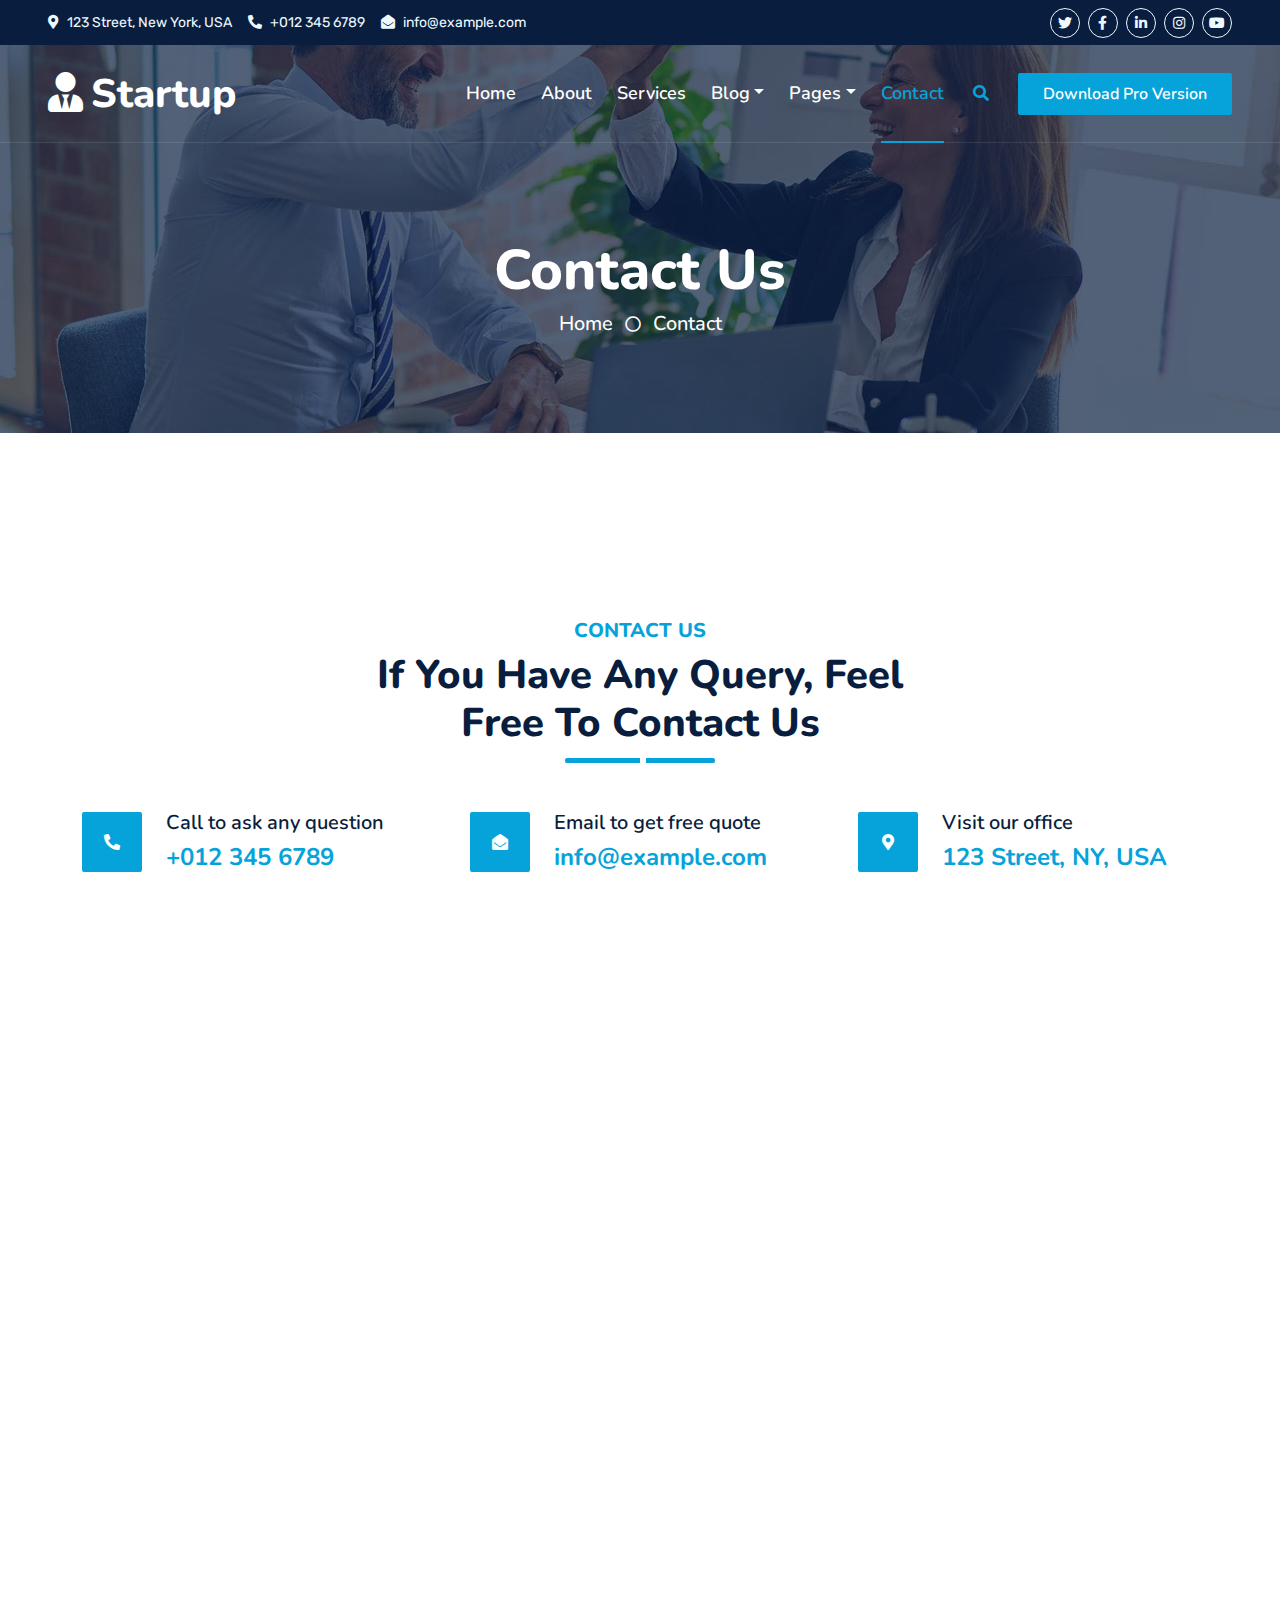
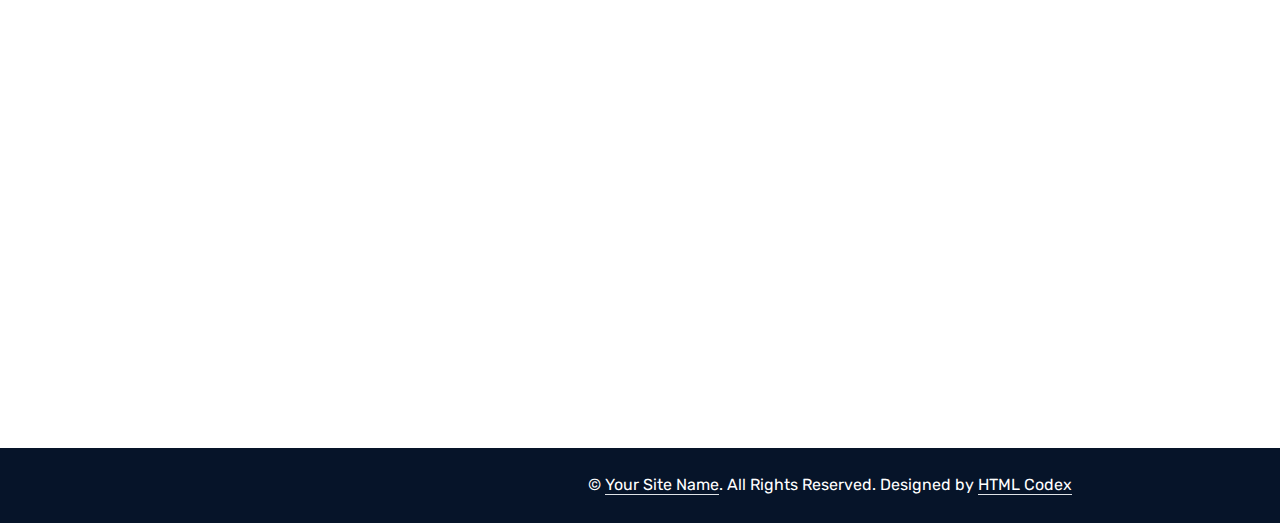
<file: contact.html>
<!DOCTYPE html>
<html lang="en">

<head>
    <meta charset="utf-8">
    <title>Startup - Startup Website Template</title>
    <meta content="width=device-width, initial-scale=1.0" name="viewport">
    <meta content="Free HTML Templates" name="keywords">
    <meta content="Free HTML Templates" name="description">

    <!-- Favicon -->
    <link href="img/favicon.ico" rel="icon">

    <!-- Google Web Fonts -->
    <link rel="preconnect" href="https://fonts.googleapis.com">
    <link rel="preconnect" href="https://fonts.gstatic.com" crossorigin>
    <link href="https://fonts.googleapis.com/css2?family=Nunito:wght@400;600;700;800&family=Rubik:wght@400;500;600;700&display=swap" rel="stylesheet">

    <!-- Icon Font Stylesheet -->
    <link href="https://cdnjs.cloudflare.com/ajax/libs/font-awesome/5.10.0/css/all.min.css" rel="stylesheet">
    <link href="https://cdn.jsdelivr.net/npm/bootstrap-icons@1.4.1/font/bootstrap-icons.css" rel="stylesheet">

    <!-- Libraries Stylesheet -->
    <link href="lib/owlcarousel/assets/owl.carousel.min.css" rel="stylesheet">
    <link href="lib/animate/animate.min.css" rel="stylesheet">

    <!-- Customized Bootstrap Stylesheet -->
    <link href="css/bootstrap.min.css" rel="stylesheet">

    <!-- Template Stylesheet -->
    <link href="css/style.css" rel="stylesheet">
</head>

<body>
    <!-- Spinner Start -->
    <div id="spinner" class="show bg-white position-fixed translate-middle w-100 vh-100 top-50 start-50 d-flex align-items-center justify-content-center">
        <div class="spinner"></div>
    </div>
    <!-- Spinner End -->


    <!-- Topbar Start -->
    <div class="container-fluid bg-dark px-5 d-none d-lg-block">
        <div class="row gx-0">
            <div class="col-lg-8 text-center text-lg-start mb-2 mb-lg-0">
                <div class="d-inline-flex align-items-center" style="height: 45px;">
                    <small class="me-3 text-light"><i class="fa fa-map-marker-alt me-2"></i>123 Street, New York, USA</small>
                    <small class="me-3 text-light"><i class="fa fa-phone-alt me-2"></i>+012 345 6789</small>
                    <small class="text-light"><i class="fa fa-envelope-open me-2"></i>info@example.com</small>
                </div>
            </div>
            <div class="col-lg-4 text-center text-lg-end">
                <div class="d-inline-flex align-items-center" style="height: 45px;">
                    <a class="btn btn-sm btn-outline-light btn-sm-square rounded-circle me-2" href=""><i class="fab fa-twitter fw-normal"></i></a>
                    <a class="btn btn-sm btn-outline-light btn-sm-square rounded-circle me-2" href=""><i class="fab fa-facebook-f fw-normal"></i></a>
                    <a class="btn btn-sm btn-outline-light btn-sm-square rounded-circle me-2" href=""><i class="fab fa-linkedin-in fw-normal"></i></a>
                    <a class="btn btn-sm btn-outline-light btn-sm-square rounded-circle me-2" href=""><i class="fab fa-instagram fw-normal"></i></a>
                    <a class="btn btn-sm btn-outline-light btn-sm-square rounded-circle" href=""><i class="fab fa-youtube fw-normal"></i></a>
                </div>
            </div>
        </div>
    </div>
    <!-- Topbar End -->


    <!-- Navbar Start -->
    <div class="container-fluid position-relative p-0">
        <nav class="navbar navbar-expand-lg navbar-dark px-5 py-3 py-lg-0">
            <a href="index.html" class="navbar-brand p-0">
                <h1 class="m-0"><i class="fa fa-user-tie me-2"></i>Startup</h1>
            </a>
            <button class="navbar-toggler" type="button" data-bs-toggle="collapse" data-bs-target="#navbarCollapse">
                <span class="fa fa-bars"></span>
            </button>
            <div class="collapse navbar-collapse" id="navbarCollapse">
                <div class="navbar-nav ms-auto py-0">
                    <a href="index.html" class="nav-item nav-link">Home</a>
                    <a href="about.html" class="nav-item nav-link">About</a>
                    <a href="service.html" class="nav-item nav-link">Services</a>
                    <div class="nav-item dropdown">
                        <a href="#" class="nav-link dropdown-toggle" data-bs-toggle="dropdown">Blog</a>
                        <div class="dropdown-menu m-0">
                            <a href="blog.html" class="dropdown-item">Blog Grid</a>
                            <a href="detail.html" class="dropdown-item">Blog Detail</a>
                        </div>
                    </div>
                    <div class="nav-item dropdown">
                        <a href="#" class="nav-link dropdown-toggle" data-bs-toggle="dropdown">Pages</a>
                        <div class="dropdown-menu m-0">
                            <a href="price.html" class="dropdown-item">Pricing Plan</a>
                            <a href="feature.html" class="dropdown-item">Our features</a>
                            <a href="team.html" class="dropdown-item">Team Members</a>
                            <a href="testimonial.html" class="dropdown-item">Testimonial</a>
                            <a href="quote.html" class="dropdown-item">Free Quote</a>
                        </div>
                    </div>
                    <a href="contact.html" class="nav-item nav-link active">Contact</a>
                </div>
                <butaton type="button" class="btn text-primary ms-3" data-bs-toggle="modal" data-bs-target="#searchModal"><i class="fa fa-search"></i></butaton>
                <a href="https://htmlcodex.com/startup-company-website-template" class="btn btn-primary py-2 px-4 ms-3">Download Pro Version</a>
            </div>
        </nav>

        <div class="container-fluid bg-primary py-5 bg-header" style="margin-bottom: 90px;">
            <div class="row py-5">
                <div class="col-12 pt-lg-5 mt-lg-5 text-center">
                    <h1 class="display-4 text-white animated zoomIn">Contact Us</h1>
                    <a href="" class="h5 text-white">Home</a>
                    <i class="far fa-circle text-white px-2"></i>
                    <a href="" class="h5 text-white">Contact</a>
                </div>
            </div>
        </div>
    </div>
    <!-- Navbar End -->


    <!-- Full Screen Search Start -->
    <div class="modal fade" id="searchModal" tabindex="-1">
        <div class="modal-dialog modal-fullscreen">
            <div class="modal-content" style="background: rgba(9, 30, 62, .7);">
                <div class="modal-header border-0">
                    <button type="button" class="btn bg-white btn-close" data-bs-dismiss="modal" aria-label="Close"></button>
                </div>
                <div class="modal-body d-flex align-items-center justify-content-center">
                    <div class="input-group" style="max-width: 600px;">
                        <input type="text" class="form-control bg-transparent border-primary p-3" placeholder="Type search keyword">
                        <button class="btn btn-primary px-4"><i class="bi bi-search"></i></button>
                    </div>
                </div>
            </div>
        </div>
    </div>
    <!-- Full Screen Search End -->


    <!-- Contact Start -->
    <div class="container-fluid py-5 wow fadeInUp" data-wow-delay="0.1s">
        <div class="container py-5">
            <div class="section-title text-center position-relative pb-3 mb-5 mx-auto" style="max-width: 600px;">
                <h5 class="fw-bold text-primary text-uppercase">Contact Us</h5>
                <h1 class="mb-0">If You Have Any Query, Feel Free To Contact Us</h1>
            </div>
            <div class="row g-5 mb-5">
                <div class="col-lg-4">
                    <div class="d-flex align-items-center wow fadeIn" data-wow-delay="0.1s">
                        <div class="bg-primary d-flex align-items-center justify-content-center rounded" style="width: 60px; height: 60px;">
                            <i class="fa fa-phone-alt text-white"></i>
                        </div>
                        <div class="ps-4">
                            <h5 class="mb-2">Call to ask any question</h5>
                            <h4 class="text-primary mb-0">+012 345 6789</h4>
                        </div>
                    </div>
                </div>
                <div class="col-lg-4">
                    <div class="d-flex align-items-center wow fadeIn" data-wow-delay="0.4s">
                        <div class="bg-primary d-flex align-items-center justify-content-center rounded" style="width: 60px; height: 60px;">
                            <i class="fa fa-envelope-open text-white"></i>
                        </div>
                        <div class="ps-4">
                            <h5 class="mb-2">Email to get free quote</h5>
                            <h4 class="text-primary mb-0">info@example.com</h4>
                        </div>
                    </div>
                </div>
                <div class="col-lg-4">
                    <div class="d-flex align-items-center wow fadeIn" data-wow-delay="0.8s">
                        <div class="bg-primary d-flex align-items-center justify-content-center rounded" style="width: 60px; height: 60px;">
                            <i class="fa fa-map-marker-alt text-white"></i>
                        </div>
                        <div class="ps-4">
                            <h5 class="mb-2">Visit our office</h5>
                            <h4 class="text-primary mb-0">123 Street, NY, USA</h4>
                        </div>
                    </div>
                </div>
            </div>
            <div class="row g-5">
                <div class="col-lg-6 wow slideInUp" data-wow-delay="0.3s">
                    <form>
                        <div class="row g-3">
                            <div class="col-md-6">
                                <input type="text" class="form-control border-0 bg-light px-4" placeholder="Your Name" style="height: 55px;">
                            </div>
                            <div class="col-md-6">
                                <input type="email" class="form-control border-0 bg-light px-4" placeholder="Your Email" style="height: 55px;">
                            </div>
                            <div class="col-12">
                                <input type="text" class="form-control border-0 bg-light px-4" placeholder="Subject" style="height: 55px;">
                            </div>
                            <div class="col-12">
                                <textarea class="form-control border-0 bg-light px-4 py-3" rows="4" placeholder="Message"></textarea>
                            </div>
                            <div class="col-12">
                                <button class="btn btn-primary w-100 py-3" type="submit">Send Message</button>
                            </div>
                        </div>
                    </form>
                </div>
                <div class="col-lg-6 wow slideInUp" data-wow-delay="0.6s">
                    <iframe class="position-relative rounded w-100 h-100"
                        src="https://www.google.com/maps/embed?pb=!1m18!1m12!1m3!1d3001156.4288297426!2d-78.01371936852176!3d42.72876761954724!2m3!1f0!2f0!3f0!3m2!1i1024!2i768!4f13.1!3m3!1m2!1s0x4ccc4bf0f123a5a9%3A0xddcfc6c1de189567!2sNew%20York%2C%20USA!5e0!3m2!1sen!2sbd!4v1603794290143!5m2!1sen!2sbd"
                        frameborder="0" style="min-height: 350px; border:0;" allowfullscreen="" aria-hidden="false"
                        tabindex="0"></iframe>
                </div>
            </div>
        </div>
    </div>
    <!-- Contact End -->


    <!-- Vendor Start -->
    <div class="container-fluid py-5 wow fadeInUp" data-wow-delay="0.1s">
        <div class="container py-5 mb-5">
            <div class="bg-white">
                <div class="owl-carousel vendor-carousel">
                    <img src="img/vendor-1.jpg" alt="">
                    <img src="img/vendor-2.jpg" alt="">
                    <img src="img/vendor-3.jpg" alt="">
                    <img src="img/vendor-4.jpg" alt="">
                    <img src="img/vendor-5.jpg" alt="">
                    <img src="img/vendor-6.jpg" alt="">
                    <img src="img/vendor-7.jpg" alt="">
                    <img src="img/vendor-8.jpg" alt="">
                    <img src="img/vendor-9.jpg" alt="">
                </div>
            </div>
        </div>
    </div>
    <!-- Vendor End -->
    

    <!-- Footer Start -->
    <div class="container-fluid bg-dark text-light mt-5 wow fadeInUp" data-wow-delay="0.1s">
        <div class="container">
            <div class="row gx-5">
                <div class="col-lg-4 col-md-6 footer-about">
                    <div class="d-flex flex-column align-items-center justify-content-center text-center h-100 bg-primary p-4">
                        <a href="index.html" class="navbar-brand">
                            <h1 class="m-0 text-white"><i class="fa fa-user-tie me-2"></i>Startup</h1>
                        </a>
                        <p class="mt-3 mb-4">Lorem diam sit erat dolor elitr et, diam lorem justo amet clita stet eos sit. Elitr dolor duo lorem, elitr clita ipsum sea. Diam amet erat lorem stet eos. Diam amet et kasd eos duo.</p>
                        <form action="">
                            <div class="input-group">
                                <input type="text" class="form-control border-white p-3" placeholder="Your Email">
                                <button class="btn btn-dark">Sign Up</button>
                            </div>
                        </form>
                    </div>
                </div>
                <div class="col-lg-8 col-md-6">
                    <div class="row gx-5">
                        <div class="col-lg-4 col-md-12 pt-5 mb-5">
                            <div class="section-title section-title-sm position-relative pb-3 mb-4">
                                <h3 class="text-light mb-0">Get In Touch</h3>
                            </div>
                            <div class="d-flex mb-2">
                                <i class="bi bi-geo-alt text-primary me-2"></i>
                                <p class="mb-0">123 Street, New York, USA</p>
                            </div>
                            <div class="d-flex mb-2">
                                <i class="bi bi-envelope-open text-primary me-2"></i>
                                <p class="mb-0">info@example.com</p>
                            </div>
                            <div class="d-flex mb-2">
                                <i class="bi bi-telephone text-primary me-2"></i>
                                <p class="mb-0">+012 345 67890</p>
                            </div>
                            <div class="d-flex mt-4">
                                <a class="btn btn-primary btn-square me-2" href="#"><i class="fab fa-twitter fw-normal"></i></a>
                                <a class="btn btn-primary btn-square me-2" href="#"><i class="fab fa-facebook-f fw-normal"></i></a>
                                <a class="btn btn-primary btn-square me-2" href="#"><i class="fab fa-linkedin-in fw-normal"></i></a>
                                <a class="btn btn-primary btn-square" href="#"><i class="fab fa-instagram fw-normal"></i></a>
                            </div>
                        </div>
                        <div class="col-lg-4 col-md-12 pt-0 pt-lg-5 mb-5">
                            <div class="section-title section-title-sm position-relative pb-3 mb-4">
                                <h3 class="text-light mb-0">Quick Links</h3>
                            </div>
                            <div class="link-animated d-flex flex-column justify-content-start">
                                <a class="text-light mb-2" href="#"><i class="bi bi-arrow-right text-primary me-2"></i>Home</a>
                                <a class="text-light mb-2" href="#"><i class="bi bi-arrow-right text-primary me-2"></i>About Us</a>
                                <a class="text-light mb-2" href="#"><i class="bi bi-arrow-right text-primary me-2"></i>Our Services</a>
                                <a class="text-light mb-2" href="#"><i class="bi bi-arrow-right text-primary me-2"></i>Meet The Team</a>
                                <a class="text-light mb-2" href="#"><i class="bi bi-arrow-right text-primary me-2"></i>Latest Blog</a>
                                <a class="text-light" href="#"><i class="bi bi-arrow-right text-primary me-2"></i>Contact Us</a>
                            </div>
                        </div>
                        <div class="col-lg-4 col-md-12 pt-0 pt-lg-5 mb-5">
                            <div class="section-title section-title-sm position-relative pb-3 mb-4">
                                <h3 class="text-light mb-0">Popular Links</h3>
                            </div>
                            <div class="link-animated d-flex flex-column justify-content-start">
                                <a class="text-light mb-2" href="#"><i class="bi bi-arrow-right text-primary me-2"></i>Home</a>
                                <a class="text-light mb-2" href="#"><i class="bi bi-arrow-right text-primary me-2"></i>About Us</a>
                                <a class="text-light mb-2" href="#"><i class="bi bi-arrow-right text-primary me-2"></i>Our Services</a>
                                <a class="text-light mb-2" href="#"><i class="bi bi-arrow-right text-primary me-2"></i>Meet The Team</a>
                                <a class="text-light mb-2" href="#"><i class="bi bi-arrow-right text-primary me-2"></i>Latest Blog</a>
                                <a class="text-light" href="#"><i class="bi bi-arrow-right text-primary me-2"></i>Contact Us</a>
                            </div>
                        </div>
                    </div>
                </div>
            </div>
        </div>
    </div>
    <div class="container-fluid text-white" style="background: #061429;">
        <div class="container text-center">
            <div class="row justify-content-end">
                <div class="col-lg-8 col-md-6">
                    <div class="d-flex align-items-center justify-content-center" style="height: 75px;">
                        <p class="mb-0">&copy; <a class="text-white border-bottom" href="#">Your Site Name</a>. All Rights Reserved. 
						
						<!--/*** This template is free as long as you keep the footer author’s credit link/attribution link/backlink. If you'd like to use the template without the footer author’s credit link/attribution link/backlink, you can purchase the Credit Removal License from "https://htmlcodex.com/credit-removal". Thank you for your support. ***/-->
						Designed by <a class="text-white border-bottom" href="https://htmlcodex.com">HTML Codex</a></p>
                    </div>
                </div>
            </div>
        </div>
    </div>
    <!-- Footer End -->


    <!-- Back to Top -->
    <a href="#" class="btn btn-lg btn-primary btn-lg-square rounded back-to-top"><i class="bi bi-arrow-up"></i></a>


    <!-- JavaScript Libraries -->
    <script src="https://code.jquery.com/jquery-3.4.1.min.js"></script>
    <script src="https://cdn.jsdelivr.net/npm/bootstrap@5.0.0/dist/js/bootstrap.bundle.min.js"></script>
    <script src="lib/wow/wow.min.js"></script>
    <script src="lib/easing/easing.min.js"></script>
    <script src="lib/waypoints/waypoints.min.js"></script>
    <script src="lib/counterup/counterup.min.js"></script>
    <script src="lib/owlcarousel/owl.carousel.min.js"></script>

    <!-- Template Javascript -->
    <script src="js/main.js"></script>
</body>

</html>
</file>
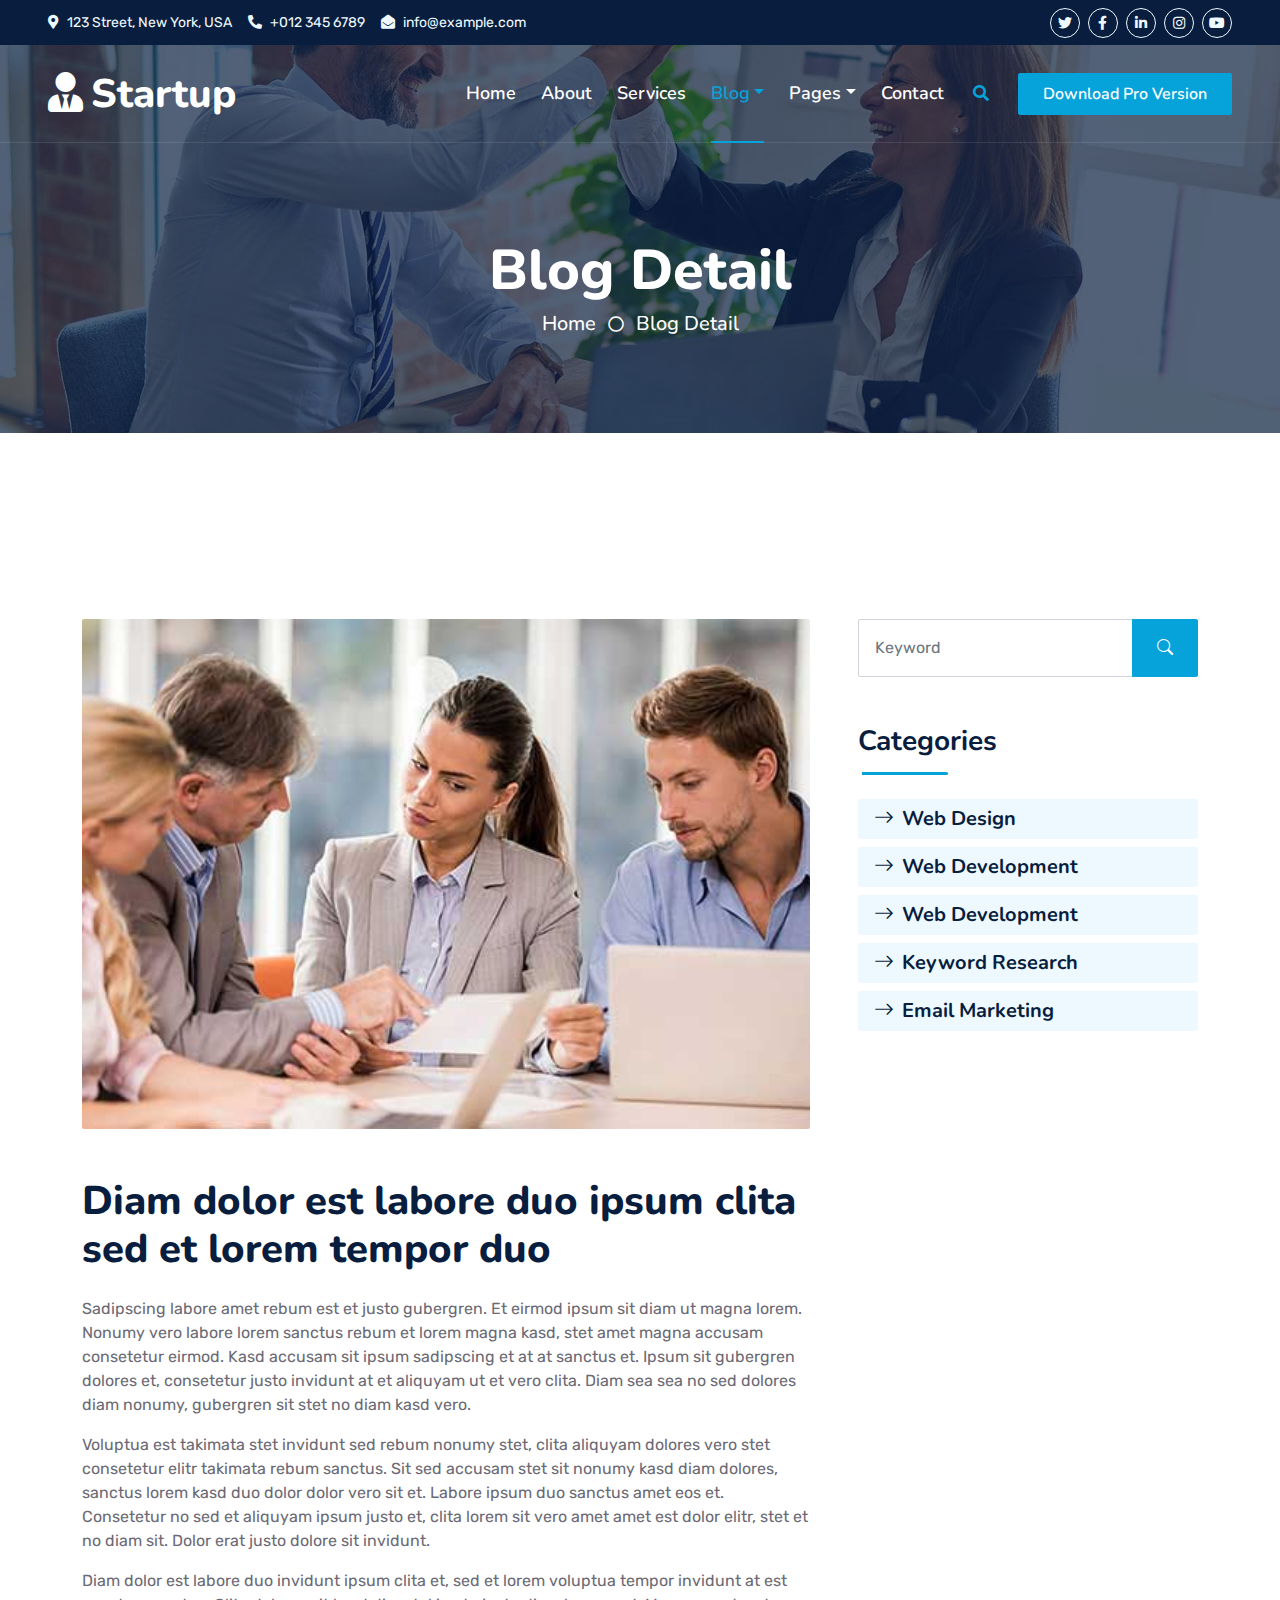
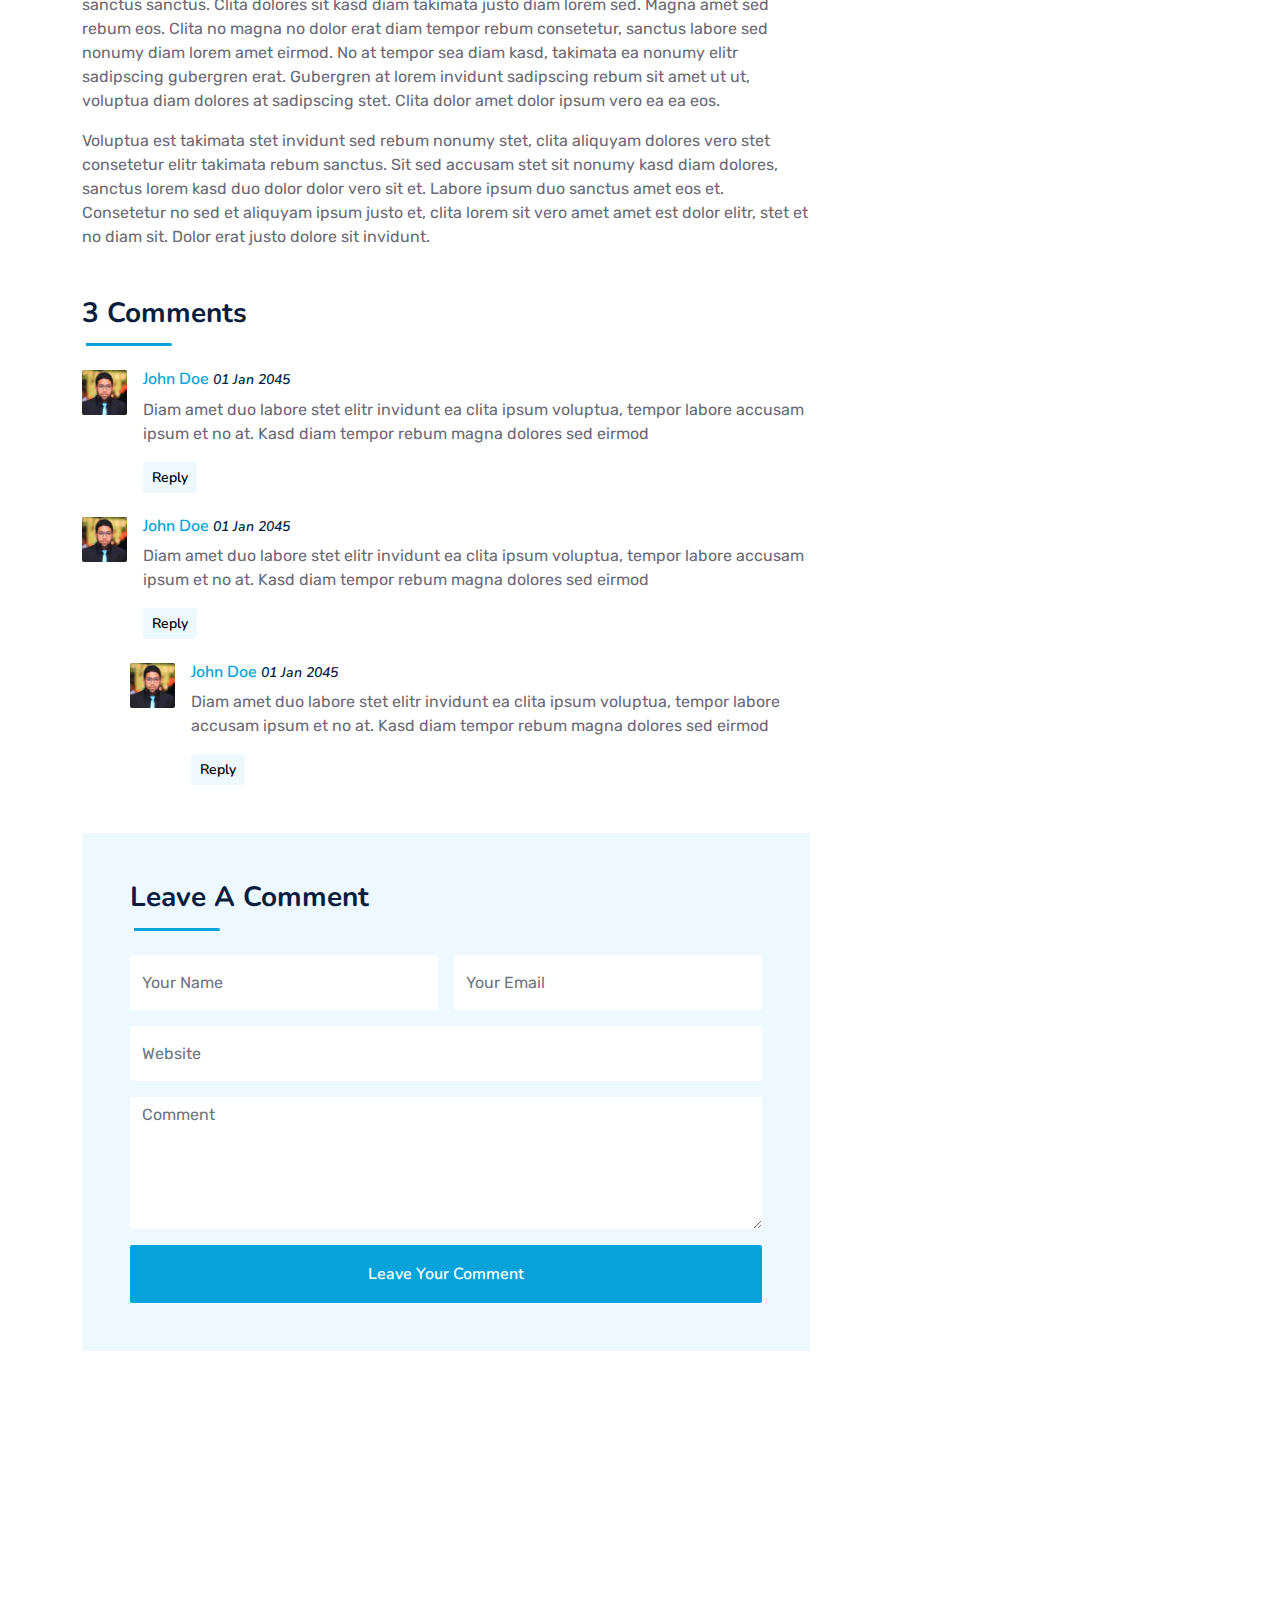
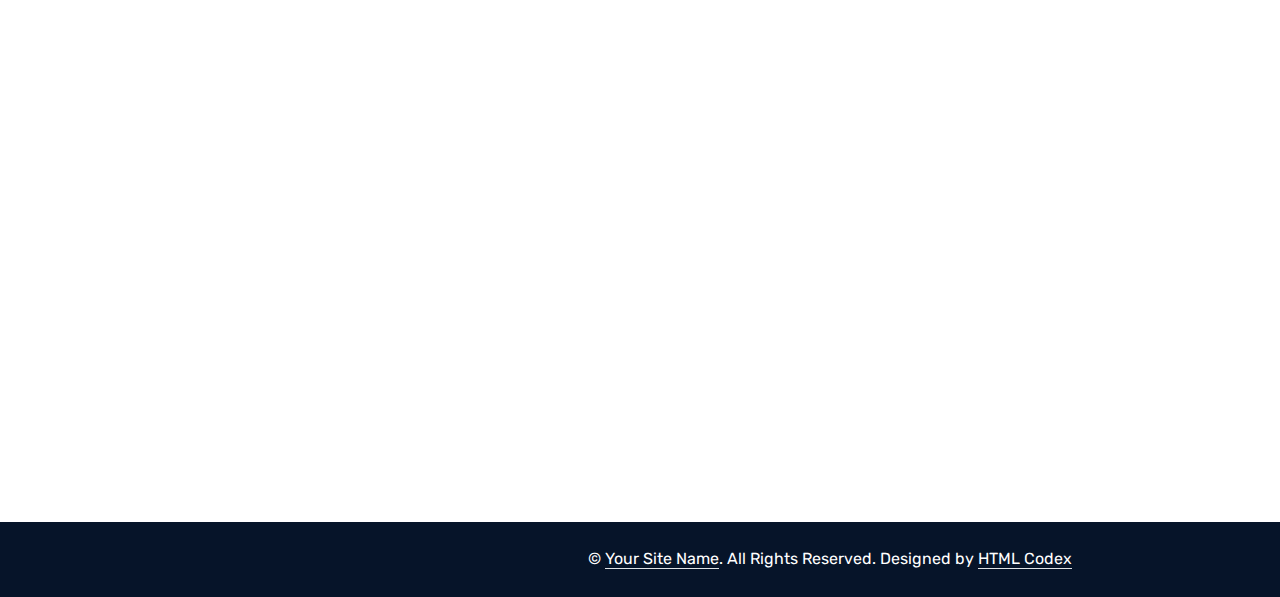
<file: detail.html>
<!DOCTYPE html>
<html lang="en">

<head>
    <meta charset="utf-8">
    <title>Startup - Startup Website Template</title>
    <meta content="width=device-width, initial-scale=1.0" name="viewport">
    <meta content="Free HTML Templates" name="keywords">
    <meta content="Free HTML Templates" name="description">

    <!-- Favicon -->
    <link href="img/favicon.ico" rel="icon">

    <!-- Google Web Fonts -->
    <link rel="preconnect" href="https://fonts.googleapis.com">
    <link rel="preconnect" href="https://fonts.gstatic.com" crossorigin>
    <link href="https://fonts.googleapis.com/css2?family=Nunito:wght@400;600;700;800&family=Rubik:wght@400;500;600;700&display=swap" rel="stylesheet">

    <!-- Icon Font Stylesheet -->
    <link href="https://cdnjs.cloudflare.com/ajax/libs/font-awesome/5.10.0/css/all.min.css" rel="stylesheet">
    <link href="https://cdn.jsdelivr.net/npm/bootstrap-icons@1.4.1/font/bootstrap-icons.css" rel="stylesheet">

    <!-- Libraries Stylesheet -->
    <link href="lib/owlcarousel/assets/owl.carousel.min.css" rel="stylesheet">
    <link href="lib/animate/animate.min.css" rel="stylesheet">

    <!-- Customized Bootstrap Stylesheet -->
    <link href="css/bootstrap.min.css" rel="stylesheet">

    <!-- Template Stylesheet -->
    <link href="css/style.css" rel="stylesheet">
</head>

<body>
    <!-- Spinner Start -->
    <div id="spinner" class="show bg-white position-fixed translate-middle w-100 vh-100 top-50 start-50 d-flex align-items-center justify-content-center">
        <div class="spinner"></div>
    </div>
    <!-- Spinner End -->


    <!-- Topbar Start -->
    <div class="container-fluid bg-dark px-5 d-none d-lg-block">
        <div class="row gx-0">
            <div class="col-lg-8 text-center text-lg-start mb-2 mb-lg-0">
                <div class="d-inline-flex align-items-center" style="height: 45px;">
                    <small class="me-3 text-light"><i class="fa fa-map-marker-alt me-2"></i>123 Street, New York, USA</small>
                    <small class="me-3 text-light"><i class="fa fa-phone-alt me-2"></i>+012 345 6789</small>
                    <small class="text-light"><i class="fa fa-envelope-open me-2"></i>info@example.com</small>
                </div>
            </div>
            <div class="col-lg-4 text-center text-lg-end">
                <div class="d-inline-flex align-items-center" style="height: 45px;">
                    <a class="btn btn-sm btn-outline-light btn-sm-square rounded-circle me-2" href=""><i class="fab fa-twitter fw-normal"></i></a>
                    <a class="btn btn-sm btn-outline-light btn-sm-square rounded-circle me-2" href=""><i class="fab fa-facebook-f fw-normal"></i></a>
                    <a class="btn btn-sm btn-outline-light btn-sm-square rounded-circle me-2" href=""><i class="fab fa-linkedin-in fw-normal"></i></a>
                    <a class="btn btn-sm btn-outline-light btn-sm-square rounded-circle me-2" href=""><i class="fab fa-instagram fw-normal"></i></a>
                    <a class="btn btn-sm btn-outline-light btn-sm-square rounded-circle" href=""><i class="fab fa-youtube fw-normal"></i></a>
                </div>
            </div>
        </div>
    </div>
    <!-- Topbar End -->


    <!-- Navbar Start -->
    <div class="container-fluid position-relative p-0">
        <nav class="navbar navbar-expand-lg navbar-dark px-5 py-3 py-lg-0">
            <a href="index.html" class="navbar-brand p-0">
                <h1 class="m-0"><i class="fa fa-user-tie me-2"></i>Startup</h1>
            </a>
            <button class="navbar-toggler" type="button" data-bs-toggle="collapse" data-bs-target="#navbarCollapse">
                <span class="fa fa-bars"></span>
            </button>
            <div class="collapse navbar-collapse" id="navbarCollapse">
                <div class="navbar-nav ms-auto py-0">
                    <a href="index.html" class="nav-item nav-link">Home</a>
                    <a href="about.html" class="nav-item nav-link">About</a>
                    <a href="service.html" class="nav-item nav-link">Services</a>
                    <div class="nav-item dropdown">
                        <a href="#" class="nav-link dropdown-toggle active" data-bs-toggle="dropdown">Blog</a>
                        <div class="dropdown-menu m-0">
                            <a href="blog.html" class="dropdown-item">Blog Grid</a>
                            <a href="detail.html" class="dropdown-item active">Blog Detail</a>
                        </div>
                    </div>
                    <div class="nav-item dropdown">
                        <a href="#" class="nav-link dropdown-toggle" data-bs-toggle="dropdown">Pages</a>
                        <div class="dropdown-menu m-0">
                            <a href="price.html" class="dropdown-item">Pricing Plan</a>
                            <a href="feature.html" class="dropdown-item">Our features</a>
                            <a href="team.html" class="dropdown-item">Team Members</a>
                            <a href="testimonial.html" class="dropdown-item">Testimonial</a>
                            <a href="quote.html" class="dropdown-item">Free Quote</a>
                        </div>
                    </div>
                    <a href="contact.html" class="nav-item nav-link">Contact</a>
                </div>
                <butaton type="button" class="btn text-primary ms-3" data-bs-toggle="modal" data-bs-target="#searchModal"><i class="fa fa-search"></i></butaton>
                <a href="https://htmlcodex.com/startup-company-website-template" class="btn btn-primary py-2 px-4 ms-3">Download Pro Version</a>
            </div>
        </nav>

        <div class="container-fluid bg-primary py-5 bg-header" style="margin-bottom: 90px;">
            <div class="row py-5">
                <div class="col-12 pt-lg-5 mt-lg-5 text-center">
                    <h1 class="display-4 text-white animated zoomIn">Blog Detail</h1>
                    <a href="" class="h5 text-white">Home</a>
                    <i class="far fa-circle text-white px-2"></i>
                    <a href="" class="h5 text-white">Blog Detail</a>
                </div>
            </div>
        </div>
    </div>
    <!-- Navbar End -->


    <!-- Full Screen Search Start -->
    <div class="modal fade" id="searchModal" tabindex="-1">
        <div class="modal-dialog modal-fullscreen">
            <div class="modal-content" style="background: rgba(9, 30, 62, .7);">
                <div class="modal-header border-0">
                    <button type="button" class="btn bg-white btn-close" data-bs-dismiss="modal" aria-label="Close"></button>
                </div>
                <div class="modal-body d-flex align-items-center justify-content-center">
                    <div class="input-group" style="max-width: 600px;">
                        <input type="text" class="form-control bg-transparent border-primary p-3" placeholder="Type search keyword">
                        <button class="btn btn-primary px-4"><i class="bi bi-search"></i></button>
                    </div>
                </div>
            </div>
        </div>
    </div>
    <!-- Full Screen Search End -->


    <!-- Blog Start -->
    <div class="container-fluid py-5 wow fadeInUp" data-wow-delay="0.1s">
        <div class="container py-5">
            <div class="row g-5">
                <div class="col-lg-8">
                    <!-- Blog Detail Start -->
                    <div class="mb-5">
                        <img class="img-fluid w-100 rounded mb-5" src="img/blog-1.jpg" alt="">
                        <h1 class="mb-4">Diam dolor est labore duo ipsum clita sed et lorem tempor duo</h1>
                        <p>Sadipscing labore amet rebum est et justo gubergren. Et eirmod ipsum sit diam ut
                            magna lorem. Nonumy vero labore lorem sanctus rebum et lorem magna kasd, stet
                            amet magna accusam consetetur eirmod. Kasd accusam sit ipsum sadipscing et at at
                            sanctus et. Ipsum sit gubergren dolores et, consetetur justo invidunt at et
                            aliquyam ut et vero clita. Diam sea sea no sed dolores diam nonumy, gubergren
                            sit stet no diam kasd vero.</p>
                        <p>Voluptua est takimata stet invidunt sed rebum nonumy stet, clita aliquyam dolores
                            vero stet consetetur elitr takimata rebum sanctus. Sit sed accusam stet sit
                            nonumy kasd diam dolores, sanctus lorem kasd duo dolor dolor vero sit et. Labore
                            ipsum duo sanctus amet eos et. Consetetur no sed et aliquyam ipsum justo et,
                            clita lorem sit vero amet amet est dolor elitr, stet et no diam sit. Dolor erat
                            justo dolore sit invidunt.</p>
                        <p>Diam dolor est labore duo invidunt ipsum clita et, sed et lorem voluptua tempor
                            invidunt at est sanctus sanctus. Clita dolores sit kasd diam takimata justo diam
                            lorem sed. Magna amet sed rebum eos. Clita no magna no dolor erat diam tempor
                            rebum consetetur, sanctus labore sed nonumy diam lorem amet eirmod. No at tempor
                            sea diam kasd, takimata ea nonumy elitr sadipscing gubergren erat. Gubergren at
                            lorem invidunt sadipscing rebum sit amet ut ut, voluptua diam dolores at
                            sadipscing stet. Clita dolor amet dolor ipsum vero ea ea eos.</p>
                        <p>Voluptua est takimata stet invidunt sed rebum nonumy stet, clita aliquyam dolores
                            vero stet consetetur elitr takimata rebum sanctus. Sit sed accusam stet sit
                            nonumy kasd diam dolores, sanctus lorem kasd duo dolor dolor vero sit et. Labore
                            ipsum duo sanctus amet eos et. Consetetur no sed et aliquyam ipsum justo et,
                            clita lorem sit vero amet amet est dolor elitr, stet et no diam sit. Dolor erat
                            justo dolore sit invidunt.</p>
                    </div>
                    <!-- Blog Detail End -->
    
                    <!-- Comment List Start -->
                    <div class="mb-5">
                        <div class="section-title section-title-sm position-relative pb-3 mb-4">
                            <h3 class="mb-0">3 Comments</h3>
                        </div>
                        <div class="d-flex mb-4">
                            <img src="img/user.jpg" class="img-fluid rounded" style="width: 45px; height: 45px;">
                            <div class="ps-3">
                                <h6><a href="">John Doe</a> <small><i>01 Jan 2045</i></small></h6>
                                <p>Diam amet duo labore stet elitr invidunt ea clita ipsum voluptua, tempor labore
                                    accusam ipsum et no at. Kasd diam tempor rebum magna dolores sed eirmod</p>
                                <button class="btn btn-sm btn-light">Reply</button>
                            </div>
                        </div>
                        <div class="d-flex mb-4">
                            <img src="img/user.jpg" class="img-fluid rounded" style="width: 45px; height: 45px;">
                            <div class="ps-3">
                                <h6><a href="">John Doe</a> <small><i>01 Jan 2045</i></small></h6>
                                <p>Diam amet duo labore stet elitr invidunt ea clita ipsum voluptua, tempor labore
                                    accusam ipsum et no at. Kasd diam tempor rebum magna dolores sed eirmod</p>
                                <button class="btn btn-sm btn-light">Reply</button>
                            </div>
                        </div>
                        <div class="d-flex ms-5 mb-4">
                            <img src="img/user.jpg" class="img-fluid rounded" style="width: 45px; height: 45px;">
                            <div class="ps-3">
                                <h6><a href="">John Doe</a> <small><i>01 Jan 2045</i></small></h6>
                                <p>Diam amet duo labore stet elitr invidunt ea clita ipsum voluptua, tempor labore
                                    accusam ipsum et no at. Kasd diam tempor rebum magna dolores sed eirmod</p>
                                <button class="btn btn-sm btn-light">Reply</button>
                            </div>
                        </div>
                    </div>
                    <!-- Comment List End -->
    
                    <!-- Comment Form Start -->
                    <div class="bg-light rounded p-5">
                        <div class="section-title section-title-sm position-relative pb-3 mb-4">
                            <h3 class="mb-0">Leave A Comment</h3>
                        </div>
                        <form>
                            <div class="row g-3">
                                <div class="col-12 col-sm-6">
                                    <input type="text" class="form-control bg-white border-0" placeholder="Your Name" style="height: 55px;">
                                </div>
                                <div class="col-12 col-sm-6">
                                    <input type="email" class="form-control bg-white border-0" placeholder="Your Email" style="height: 55px;">
                                </div>
                                <div class="col-12">
                                    <input type="text" class="form-control bg-white border-0" placeholder="Website" style="height: 55px;">
                                </div>
                                <div class="col-12">
                                    <textarea class="form-control bg-white border-0" rows="5" placeholder="Comment"></textarea>
                                </div>
                                <div class="col-12">
                                    <button class="btn btn-primary w-100 py-3" type="submit">Leave Your Comment</button>
                                </div>
                            </div>
                        </form>
                    </div>
                    <!-- Comment Form End -->
                </div>
    
                <!-- Sidebar Start -->
                <div class="col-lg-4">
                    <!-- Search Form Start -->
                    <div class="mb-5 wow slideInUp" data-wow-delay="0.1s">
                        <div class="input-group">
                            <input type="text" class="form-control p-3" placeholder="Keyword">
                            <button class="btn btn-primary px-4"><i class="bi bi-search"></i></button>
                        </div>
                    </div>
                    <!-- Search Form End -->
    
                    <!-- Category Start -->
                    <div class="mb-5 wow slideInUp" data-wow-delay="0.1s">
                        <div class="section-title section-title-sm position-relative pb-3 mb-4">
                            <h3 class="mb-0">Categories</h3>
                        </div>
                        <div class="link-animated d-flex flex-column justify-content-start">
                            <a class="h5 fw-semi-bold bg-light rounded py-2 px-3 mb-2" href="#"><i class="bi bi-arrow-right me-2"></i>Web Design</a>
                            <a class="h5 fw-semi-bold bg-light rounded py-2 px-3 mb-2" href="#"><i class="bi bi-arrow-right me-2"></i>Web Development</a>
                            <a class="h5 fw-semi-bold bg-light rounded py-2 px-3 mb-2" href="#"><i class="bi bi-arrow-right me-2"></i>Web Development</a>
                            <a class="h5 fw-semi-bold bg-light rounded py-2 px-3 mb-2" href="#"><i class="bi bi-arrow-right me-2"></i>Keyword Research</a>
                            <a class="h5 fw-semi-bold bg-light rounded py-2 px-3 mb-2" href="#"><i class="bi bi-arrow-right me-2"></i>Email Marketing</a>
                        </div>
                    </div>
                    <!-- Category End -->
    
                    <!-- Recent Post Start -->
                    <div class="mb-5 wow slideInUp" data-wow-delay="0.1s">
                        <div class="section-title section-title-sm position-relative pb-3 mb-4">
                            <h3 class="mb-0">Recent Post</h3>
                        </div>
                        <div class="d-flex rounded overflow-hidden mb-3">
                            <img class="img-fluid" src="img/blog-1.jpg" style="width: 100px; height: 100px; object-fit: cover;" alt="">
                            <a href="" class="h5 fw-semi-bold d-flex align-items-center bg-light px-3 mb-0">Lorem ipsum dolor sit amet adipis elit
                            </a>
                        </div>
                        <div class="d-flex rounded overflow-hidden mb-3">
                            <img class="img-fluid" src="img/blog-2.jpg" style="width: 100px; height: 100px; object-fit: cover;" alt="">
                            <a href="" class="h5 fw-semi-bold d-flex align-items-center bg-light px-3 mb-0">Lorem ipsum dolor sit amet adipis elit
                            </a>
                        </div>
                        <div class="d-flex rounded overflow-hidden mb-3">
                            <img class="img-fluid" src="img/blog-3.jpg" style="width: 100px; height: 100px; object-fit: cover;" alt="">
                            <a href="" class="h5 fw-semi-bold d-flex align-items-center bg-light px-3 mb-0">Lorem ipsum dolor sit amet adipis elit
                            </a>
                        </div>
                        <div class="d-flex rounded overflow-hidden mb-3">
                            <img class="img-fluid" src="img/blog-1.jpg" style="width: 100px; height: 100px; object-fit: cover;" alt="">
                            <a href="" class="h5 fw-semi-bold d-flex align-items-center bg-light px-3 mb-0">Lorem ipsum dolor sit amet adipis elit
                            </a>
                        </div>
                        <div class="d-flex rounded overflow-hidden mb-3">
                            <img class="img-fluid" src="img/blog-2.jpg" style="width: 100px; height: 100px; object-fit: cover;" alt="">
                            <a href="" class="h5 fw-semi-bold d-flex align-items-center bg-light px-3 mb-0">Lorem ipsum dolor sit amet adipis elit
                            </a>
                        </div>
                        <div class="d-flex rounded overflow-hidden mb-3">
                            <img class="img-fluid" src="img/blog-3.jpg" style="width: 100px; height: 100px; object-fit: cover;" alt="">
                            <a href="" class="h5 fw-semi-bold d-flex align-items-center bg-light px-3 mb-0">Lorem ipsum dolor sit amet adipis elit
                            </a>
                        </div>
                    </div>
                    <!-- Recent Post End -->
    
                    <!-- Image Start -->
                    <div class="mb-5 wow slideInUp" data-wow-delay="0.1s">
                        <img src="img/blog-1.jpg" alt="" class="img-fluid rounded">
                    </div>
                    <!-- Image End -->
    
                    <!-- Tags Start -->
                    <div class="mb-5 wow slideInUp" data-wow-delay="0.1s">
                        <div class="section-title section-title-sm position-relative pb-3 mb-4">
                            <h3 class="mb-0">Tag Cloud</h3>
                        </div>
                        <div class="d-flex flex-wrap m-n1">
                            <a href="" class="btn btn-light m-1">Design</a>
                            <a href="" class="btn btn-light m-1">Development</a>
                            <a href="" class="btn btn-light m-1">Marketing</a>
                            <a href="" class="btn btn-light m-1">SEO</a>
                            <a href="" class="btn btn-light m-1">Writing</a>
                            <a href="" class="btn btn-light m-1">Consulting</a>
                            <a href="" class="btn btn-light m-1">Design</a>
                            <a href="" class="btn btn-light m-1">Development</a>
                            <a href="" class="btn btn-light m-1">Marketing</a>
                            <a href="" class="btn btn-light m-1">SEO</a>
                            <a href="" class="btn btn-light m-1">Writing</a>
                            <a href="" class="btn btn-light m-1">Consulting</a>
                        </div>
                    </div>
                    <!-- Tags End -->
    
                    <!-- Plain Text Start -->
                    <div class="wow slideInUp" data-wow-delay="0.1s">
                        <div class="section-title section-title-sm position-relative pb-3 mb-4">
                            <h3 class="mb-0">Plain Text</h3>
                        </div>
                        <div class="bg-light text-center" style="padding: 30px;">
                            <p>Vero sea et accusam justo dolor accusam lorem consetetur, dolores sit amet sit dolor clita kasd justo, diam accusam no sea ut tempor magna takimata, amet sit et diam dolor ipsum amet diam</p>
                            <a href="" class="btn btn-primary py-2 px-4">Read More</a>
                        </div>
                    </div>
                    <!-- Plain Text End -->
                </div>
                <!-- Sidebar End -->
            </div>
        </div>
    </div>
    <!-- Blog End -->


    <!-- Vendor Start -->
    <div class="container-fluid py-5 wow fadeInUp" data-wow-delay="0.1s">
        <div class="container py-5 mb-5">
            <div class="bg-white">
                <div class="owl-carousel vendor-carousel">
                    <img src="img/vendor-1.jpg" alt="">
                    <img src="img/vendor-2.jpg" alt="">
                    <img src="img/vendor-3.jpg" alt="">
                    <img src="img/vendor-4.jpg" alt="">
                    <img src="img/vendor-5.jpg" alt="">
                    <img src="img/vendor-6.jpg" alt="">
                    <img src="img/vendor-7.jpg" alt="">
                    <img src="img/vendor-8.jpg" alt="">
                    <img src="img/vendor-9.jpg" alt="">
                </div>
            </div>
        </div>
    </div>
    <!-- Vendor End -->
    

    <!-- Footer Start -->
    <div class="container-fluid bg-dark text-light mt-5 wow fadeInUp" data-wow-delay="0.1s">
        <div class="container">
            <div class="row gx-5">
                <div class="col-lg-4 col-md-6 footer-about">
                    <div class="d-flex flex-column align-items-center justify-content-center text-center h-100 bg-primary p-4">
                        <a href="index.html" class="navbar-brand">
                            <h1 class="m-0 text-white"><i class="fa fa-user-tie me-2"></i>Startup</h1>
                        </a>
                        <p class="mt-3 mb-4">Lorem diam sit erat dolor elitr et, diam lorem justo amet clita stet eos sit. Elitr dolor duo lorem, elitr clita ipsum sea. Diam amet erat lorem stet eos. Diam amet et kasd eos duo.</p>
                        <form action="">
                            <div class="input-group">
                                <input type="text" class="form-control border-white p-3" placeholder="Your Email">
                                <button class="btn btn-dark">Sign Up</button>
                            </div>
                        </form>
                    </div>
                </div>
                <div class="col-lg-8 col-md-6">
                    <div class="row gx-5">
                        <div class="col-lg-4 col-md-12 pt-5 mb-5">
                            <div class="section-title section-title-sm position-relative pb-3 mb-4">
                                <h3 class="text-light mb-0">Get In Touch</h3>
                            </div>
                            <div class="d-flex mb-2">
                                <i class="bi bi-geo-alt text-primary me-2"></i>
                                <p class="mb-0">123 Street, New York, USA</p>
                            </div>
                            <div class="d-flex mb-2">
                                <i class="bi bi-envelope-open text-primary me-2"></i>
                                <p class="mb-0">info@example.com</p>
                            </div>
                            <div class="d-flex mb-2">
                                <i class="bi bi-telephone text-primary me-2"></i>
                                <p class="mb-0">+012 345 67890</p>
                            </div>
                            <div class="d-flex mt-4">
                                <a class="btn btn-primary btn-square me-2" href="#"><i class="fab fa-twitter fw-normal"></i></a>
                                <a class="btn btn-primary btn-square me-2" href="#"><i class="fab fa-facebook-f fw-normal"></i></a>
                                <a class="btn btn-primary btn-square me-2" href="#"><i class="fab fa-linkedin-in fw-normal"></i></a>
                                <a class="btn btn-primary btn-square" href="#"><i class="fab fa-instagram fw-normal"></i></a>
                            </div>
                        </div>
                        <div class="col-lg-4 col-md-12 pt-0 pt-lg-5 mb-5">
                            <div class="section-title section-title-sm position-relative pb-3 mb-4">
                                <h3 class="text-light mb-0">Quick Links</h3>
                            </div>
                            <div class="link-animated d-flex flex-column justify-content-start">
                                <a class="text-light mb-2" href="#"><i class="bi bi-arrow-right text-primary me-2"></i>Home</a>
                                <a class="text-light mb-2" href="#"><i class="bi bi-arrow-right text-primary me-2"></i>About Us</a>
                                <a class="text-light mb-2" href="#"><i class="bi bi-arrow-right text-primary me-2"></i>Our Services</a>
                                <a class="text-light mb-2" href="#"><i class="bi bi-arrow-right text-primary me-2"></i>Meet The Team</a>
                                <a class="text-light mb-2" href="#"><i class="bi bi-arrow-right text-primary me-2"></i>Latest Blog</a>
                                <a class="text-light" href="#"><i class="bi bi-arrow-right text-primary me-2"></i>Contact Us</a>
                            </div>
                        </div>
                        <div class="col-lg-4 col-md-12 pt-0 pt-lg-5 mb-5">
                            <div class="section-title section-title-sm position-relative pb-3 mb-4">
                                <h3 class="text-light mb-0">Popular Links</h3>
                            </div>
                            <div class="link-animated d-flex flex-column justify-content-start">
                                <a class="text-light mb-2" href="#"><i class="bi bi-arrow-right text-primary me-2"></i>Home</a>
                                <a class="text-light mb-2" href="#"><i class="bi bi-arrow-right text-primary me-2"></i>About Us</a>
                                <a class="text-light mb-2" href="#"><i class="bi bi-arrow-right text-primary me-2"></i>Our Services</a>
                                <a class="text-light mb-2" href="#"><i class="bi bi-arrow-right text-primary me-2"></i>Meet The Team</a>
                                <a class="text-light mb-2" href="#"><i class="bi bi-arrow-right text-primary me-2"></i>Latest Blog</a>
                                <a class="text-light" href="#"><i class="bi bi-arrow-right text-primary me-2"></i>Contact Us</a>
                            </div>
                        </div>
                    </div>
                </div>
            </div>
        </div>
    </div>
    <div class="container-fluid text-white" style="background: #061429;">
        <div class="container text-center">
            <div class="row justify-content-end">
                <div class="col-lg-8 col-md-6">
                    <div class="d-flex align-items-center justify-content-center" style="height: 75px;">
                        <p class="mb-0">&copy; <a class="text-white border-bottom" href="#">Your Site Name</a>. All Rights Reserved. 
						
						<!--/*** This template is free as long as you keep the footer author’s credit link/attribution link/backlink. If you'd like to use the template without the footer author’s credit link/attribution link/backlink, you can purchase the Credit Removal License from "https://htmlcodex.com/credit-removal". Thank you for your support. ***/-->
						Designed by <a class="text-white border-bottom" href="https://htmlcodex.com">HTML Codex</a></p>
                    </div>
                </div>
            </div>
        </div>
    </div>
    <!-- Footer End -->


    <!-- Back to Top -->
    <a href="#" class="btn btn-lg btn-primary btn-lg-square rounded back-to-top"><i class="bi bi-arrow-up"></i></a>


    <!-- JavaScript Libraries -->
    <script src="https://code.jquery.com/jquery-3.4.1.min.js"></script>
    <script src="https://cdn.jsdelivr.net/npm/bootstrap@5.0.0/dist/js/bootstrap.bundle.min.js"></script>
    <script src="lib/wow/wow.min.js"></script>
    <script src="lib/easing/easing.min.js"></script>
    <script src="lib/waypoints/waypoints.min.js"></script>
    <script src="lib/counterup/counterup.min.js"></script>
    <script src="lib/owlcarousel/owl.carousel.min.js"></script>

    <!-- Template Javascript -->
    <script src="js/main.js"></script>
</body>

</html>
</file>
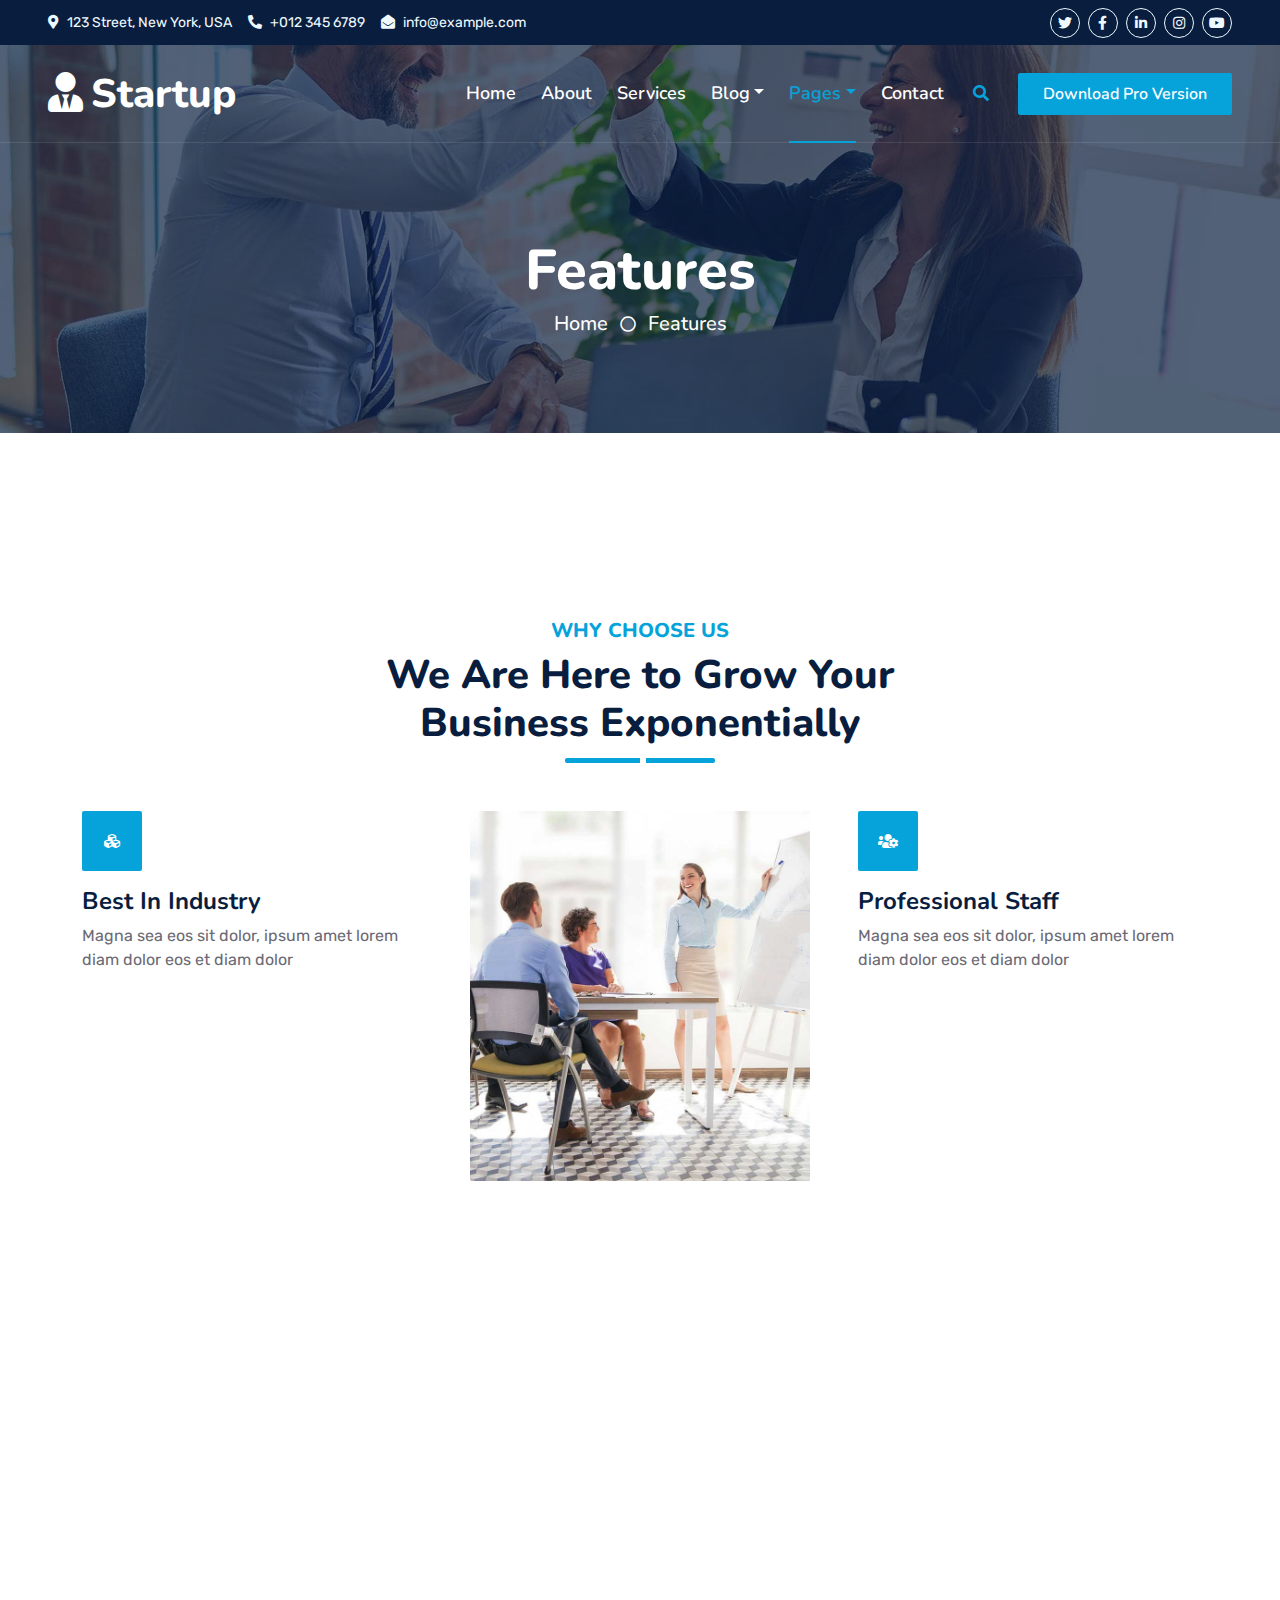
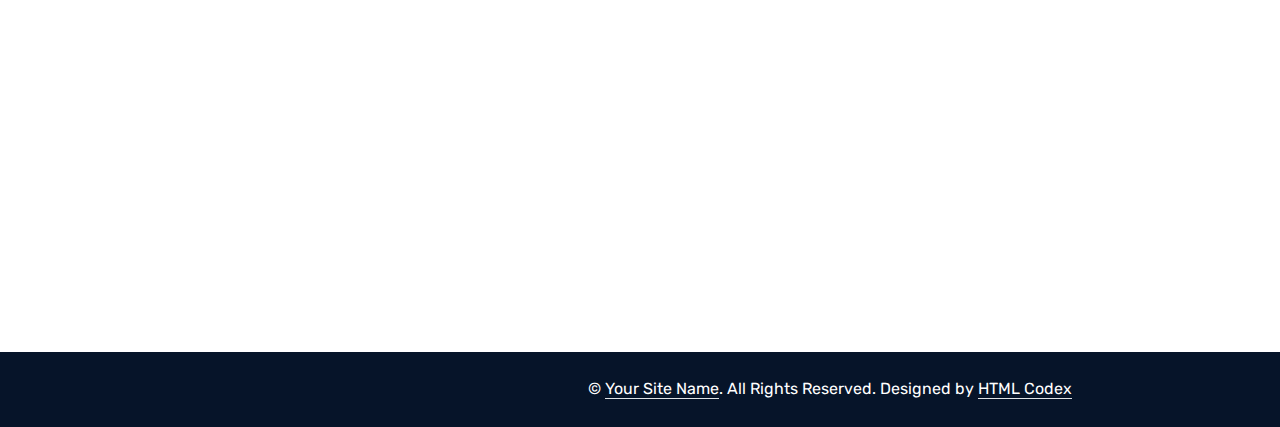
<file: feature.html>
<!DOCTYPE html>
<html lang="en">

<head>
    <meta charset="utf-8">
    <title>Startup - Startup Website Template</title>
    <meta content="width=device-width, initial-scale=1.0" name="viewport">
    <meta content="Free HTML Templates" name="keywords">
    <meta content="Free HTML Templates" name="description">

    <!-- Favicon -->
    <link href="img/favicon.ico" rel="icon">

    <!-- Google Web Fonts -->
    <link rel="preconnect" href="https://fonts.googleapis.com">
    <link rel="preconnect" href="https://fonts.gstatic.com" crossorigin>
    <link href="https://fonts.googleapis.com/css2?family=Nunito:wght@400;600;700;800&family=Rubik:wght@400;500;600;700&display=swap" rel="stylesheet">

    <!-- Icon Font Stylesheet -->
    <link href="https://cdnjs.cloudflare.com/ajax/libs/font-awesome/5.10.0/css/all.min.css" rel="stylesheet">
    <link href="https://cdn.jsdelivr.net/npm/bootstrap-icons@1.4.1/font/bootstrap-icons.css" rel="stylesheet">

    <!-- Libraries Stylesheet -->
    <link href="lib/owlcarousel/assets/owl.carousel.min.css" rel="stylesheet">
    <link href="lib/animate/animate.min.css" rel="stylesheet">

    <!-- Customized Bootstrap Stylesheet -->
    <link href="css/bootstrap.min.css" rel="stylesheet">

    <!-- Template Stylesheet -->
    <link href="css/style.css" rel="stylesheet">
</head>

<body>
    <!-- Spinner Start -->
    <div id="spinner" class="show bg-white position-fixed translate-middle w-100 vh-100 top-50 start-50 d-flex align-items-center justify-content-center">
        <div class="spinner"></div>
    </div>
    <!-- Spinner End -->


    <!-- Topbar Start -->
    <div class="container-fluid bg-dark px-5 d-none d-lg-block">
        <div class="row gx-0">
            <div class="col-lg-8 text-center text-lg-start mb-2 mb-lg-0">
                <div class="d-inline-flex align-items-center" style="height: 45px;">
                    <small class="me-3 text-light"><i class="fa fa-map-marker-alt me-2"></i>123 Street, New York, USA</small>
                    <small class="me-3 text-light"><i class="fa fa-phone-alt me-2"></i>+012 345 6789</small>
                    <small class="text-light"><i class="fa fa-envelope-open me-2"></i>info@example.com</small>
                </div>
            </div>
            <div class="col-lg-4 text-center text-lg-end">
                <div class="d-inline-flex align-items-center" style="height: 45px;">
                    <a class="btn btn-sm btn-outline-light btn-sm-square rounded-circle me-2" href=""><i class="fab fa-twitter fw-normal"></i></a>
                    <a class="btn btn-sm btn-outline-light btn-sm-square rounded-circle me-2" href=""><i class="fab fa-facebook-f fw-normal"></i></a>
                    <a class="btn btn-sm btn-outline-light btn-sm-square rounded-circle me-2" href=""><i class="fab fa-linkedin-in fw-normal"></i></a>
                    <a class="btn btn-sm btn-outline-light btn-sm-square rounded-circle me-2" href=""><i class="fab fa-instagram fw-normal"></i></a>
                    <a class="btn btn-sm btn-outline-light btn-sm-square rounded-circle" href=""><i class="fab fa-youtube fw-normal"></i></a>
                </div>
            </div>
        </div>
    </div>
    <!-- Topbar End -->


    <!-- Navbar Start -->
    <div class="container-fluid position-relative p-0">
        <nav class="navbar navbar-expand-lg navbar-dark px-5 py-3 py-lg-0">
            <a href="index.html" class="navbar-brand p-0">
                <h1 class="m-0"><i class="fa fa-user-tie me-2"></i>Startup</h1>
            </a>
            <button class="navbar-toggler" type="button" data-bs-toggle="collapse" data-bs-target="#navbarCollapse">
                <span class="fa fa-bars"></span>
            </button>
            <div class="collapse navbar-collapse" id="navbarCollapse">
                <div class="navbar-nav ms-auto py-0">
                    <a href="index.html" class="nav-item nav-link">Home</a>
                    <a href="about.html" class="nav-item nav-link">About</a>
                    <a href="service.html" class="nav-item nav-link">Services</a>
                    <div class="nav-item dropdown">
                        <a href="#" class="nav-link dropdown-toggle" data-bs-toggle="dropdown">Blog</a>
                        <div class="dropdown-menu m-0">
                            <a href="blog.html" class="dropdown-item">Blog Grid</a>
                            <a href="detail.html" class="dropdown-item">Blog Detail</a>
                        </div>
                    </div>
                    <div class="nav-item dropdown">
                        <a href="#" class="nav-link dropdown-toggle active" data-bs-toggle="dropdown">Pages</a>
                        <div class="dropdown-menu m-0">
                            <a href="price.html" class="dropdown-item">Pricing Plan</a>
                            <a href="feature.html" class="dropdown-item active">Our features</a>
                            <a href="team.html" class="dropdown-item">Team Members</a>
                            <a href="testimonial.html" class="dropdown-item">Testimonial</a>
                            <a href="quote.html" class="dropdown-item">Free Quote</a>
                        </div>
                    </div>
                    <a href="contact.html" class="nav-item nav-link">Contact</a>
                </div>
                <butaton type="button" class="btn text-primary ms-3" data-bs-toggle="modal" data-bs-target="#searchModal"><i class="fa fa-search"></i></butaton>
                <a href="https://htmlcodex.com/startup-company-website-template" class="btn btn-primary py-2 px-4 ms-3">Download Pro Version</a>
            </div>
        </nav>

        <div class="container-fluid bg-primary py-5 bg-header" style="margin-bottom: 90px;">
            <div class="row py-5">
                <div class="col-12 pt-lg-5 mt-lg-5 text-center">
                    <h1 class="display-4 text-white animated zoomIn">Features</h1>
                    <a href="" class="h5 text-white">Home</a>
                    <i class="far fa-circle text-white px-2"></i>
                    <a href="" class="h5 text-white">Features</a>
                </div>
            </div>
        </div>
    </div>
    <!-- Navbar End -->


    <!-- Full Screen Search Start -->
    <div class="modal fade" id="searchModal" tabindex="-1">
        <div class="modal-dialog modal-fullscreen">
            <div class="modal-content" style="background: rgba(9, 30, 62, .7);">
                <div class="modal-header border-0">
                    <button type="button" class="btn bg-white btn-close" data-bs-dismiss="modal" aria-label="Close"></button>
                </div>
                <div class="modal-body d-flex align-items-center justify-content-center">
                    <div class="input-group" style="max-width: 600px;">
                        <input type="text" class="form-control bg-transparent border-primary p-3" placeholder="Type search keyword">
                        <button class="btn btn-primary px-4"><i class="bi bi-search"></i></button>
                    </div>
                </div>
            </div>
        </div>
    </div>
    <!-- Full Screen Search End -->


    <!-- Features Start -->
    <div class="container-fluid py-5 wow fadeInUp" data-wow-delay="0.1s">
        <div class="container py-5">
            <div class="section-title text-center position-relative pb-3 mb-5 mx-auto" style="max-width: 600px;">
                <h5 class="fw-bold text-primary text-uppercase">Why Choose Us</h5>
                <h1 class="mb-0">We Are Here to Grow Your Business Exponentially</h1>
            </div>
            <div class="row g-5">
                <div class="col-lg-4">
                    <div class="row g-5">
                        <div class="col-12 wow zoomIn" data-wow-delay="0.2s">
                            <div class="bg-primary rounded d-flex align-items-center justify-content-center mb-3" style="width: 60px; height: 60px;">
                                <i class="fa fa-cubes text-white"></i>
                            </div>
                            <h4>Best In Industry</h4>
                            <p class="mb-0">Magna sea eos sit dolor, ipsum amet lorem diam dolor eos et diam dolor</p>
                        </div>
                        <div class="col-12 wow zoomIn" data-wow-delay="0.6s">
                            <div class="bg-primary rounded d-flex align-items-center justify-content-center mb-3" style="width: 60px; height: 60px;">
                                <i class="fa fa-award text-white"></i>
                            </div>
                            <h4>Award Winning</h4>
                            <p class="mb-0">Magna sea eos sit dolor, ipsum amet lorem diam dolor eos et diam dolor</p>
                        </div>
                    </div>
                </div>
                <div class="col-lg-4  wow zoomIn" data-wow-delay="0.9s" style="min-height: 350px;">
                    <div class="position-relative h-100">
                        <img class="position-absolute w-100 h-100 rounded wow zoomIn" data-wow-delay="0.1s" src="img/feature.jpg" style="object-fit: cover;">
                    </div>
                </div>
                <div class="col-lg-4">
                    <div class="row g-5">
                        <div class="col-12 wow zoomIn" data-wow-delay="0.4s">
                            <div class="bg-primary rounded d-flex align-items-center justify-content-center mb-3" style="width: 60px; height: 60px;">
                                <i class="fa fa-users-cog text-white"></i>
                            </div>
                            <h4>Professional Staff</h4>
                            <p class="mb-0">Magna sea eos sit dolor, ipsum amet lorem diam dolor eos et diam dolor</p>
                        </div>
                        <div class="col-12 wow zoomIn" data-wow-delay="0.8s">
                            <div class="bg-primary rounded d-flex align-items-center justify-content-center mb-3" style="width: 60px; height: 60px;">
                                <i class="fa fa-phone-alt text-white"></i>
                            </div>
                            <h4>24/7 Support</h4>
                            <p class="mb-0">Magna sea eos sit dolor, ipsum amet lorem diam dolor eos et diam dolor</p>
                        </div>
                    </div>
                </div>
            </div>
        </div>
    </div>
    <!-- Features Start -->


    <!-- Vendor Start -->
    <div class="container-fluid py-5 wow fadeInUp" data-wow-delay="0.1s">
        <div class="container py-5 mb-5">
            <div class="bg-white">
                <div class="owl-carousel vendor-carousel">
                    <img src="img/vendor-1.jpg" alt="">
                    <img src="img/vendor-2.jpg" alt="">
                    <img src="img/vendor-3.jpg" alt="">
                    <img src="img/vendor-4.jpg" alt="">
                    <img src="img/vendor-5.jpg" alt="">
                    <img src="img/vendor-6.jpg" alt="">
                    <img src="img/vendor-7.jpg" alt="">
                    <img src="img/vendor-8.jpg" alt="">
                    <img src="img/vendor-9.jpg" alt="">
                </div>
            </div>
        </div>
    </div>
    <!-- Vendor End -->
    

    <!-- Footer Start -->
    <div class="container-fluid bg-dark text-light mt-5 wow fadeInUp" data-wow-delay="0.1s">
        <div class="container">
            <div class="row gx-5">
                <div class="col-lg-4 col-md-6 footer-about">
                    <div class="d-flex flex-column align-items-center justify-content-center text-center h-100 bg-primary p-4">
                        <a href="index.html" class="navbar-brand">
                            <h1 class="m-0 text-white"><i class="fa fa-user-tie me-2"></i>Startup</h1>
                        </a>
                        <p class="mt-3 mb-4">Lorem diam sit erat dolor elitr et, diam lorem justo amet clita stet eos sit. Elitr dolor duo lorem, elitr clita ipsum sea. Diam amet erat lorem stet eos. Diam amet et kasd eos duo.</p>
                        <form action="">
                            <div class="input-group">
                                <input type="text" class="form-control border-white p-3" placeholder="Your Email">
                                <button class="btn btn-dark">Sign Up</button>
                            </div>
                        </form>
                    </div>
                </div>
                <div class="col-lg-8 col-md-6">
                    <div class="row gx-5">
                        <div class="col-lg-4 col-md-12 pt-5 mb-5">
                            <div class="section-title section-title-sm position-relative pb-3 mb-4">
                                <h3 class="text-light mb-0">Get In Touch</h3>
                            </div>
                            <div class="d-flex mb-2">
                                <i class="bi bi-geo-alt text-primary me-2"></i>
                                <p class="mb-0">123 Street, New York, USA</p>
                            </div>
                            <div class="d-flex mb-2">
                                <i class="bi bi-envelope-open text-primary me-2"></i>
                                <p class="mb-0">info@example.com</p>
                            </div>
                            <div class="d-flex mb-2">
                                <i class="bi bi-telephone text-primary me-2"></i>
                                <p class="mb-0">+012 345 67890</p>
                            </div>
                            <div class="d-flex mt-4">
                                <a class="btn btn-primary btn-square me-2" href="#"><i class="fab fa-twitter fw-normal"></i></a>
                                <a class="btn btn-primary btn-square me-2" href="#"><i class="fab fa-facebook-f fw-normal"></i></a>
                                <a class="btn btn-primary btn-square me-2" href="#"><i class="fab fa-linkedin-in fw-normal"></i></a>
                                <a class="btn btn-primary btn-square" href="#"><i class="fab fa-instagram fw-normal"></i></a>
                            </div>
                        </div>
                        <div class="col-lg-4 col-md-12 pt-0 pt-lg-5 mb-5">
                            <div class="section-title section-title-sm position-relative pb-3 mb-4">
                                <h3 class="text-light mb-0">Quick Links</h3>
                            </div>
                            <div class="link-animated d-flex flex-column justify-content-start">
                                <a class="text-light mb-2" href="#"><i class="bi bi-arrow-right text-primary me-2"></i>Home</a>
                                <a class="text-light mb-2" href="#"><i class="bi bi-arrow-right text-primary me-2"></i>About Us</a>
                                <a class="text-light mb-2" href="#"><i class="bi bi-arrow-right text-primary me-2"></i>Our Services</a>
                                <a class="text-light mb-2" href="#"><i class="bi bi-arrow-right text-primary me-2"></i>Meet The Team</a>
                                <a class="text-light mb-2" href="#"><i class="bi bi-arrow-right text-primary me-2"></i>Latest Blog</a>
                                <a class="text-light" href="#"><i class="bi bi-arrow-right text-primary me-2"></i>Contact Us</a>
                            </div>
                        </div>
                        <div class="col-lg-4 col-md-12 pt-0 pt-lg-5 mb-5">
                            <div class="section-title section-title-sm position-relative pb-3 mb-4">
                                <h3 class="text-light mb-0">Popular Links</h3>
                            </div>
                            <div class="link-animated d-flex flex-column justify-content-start">
                                <a class="text-light mb-2" href="#"><i class="bi bi-arrow-right text-primary me-2"></i>Home</a>
                                <a class="text-light mb-2" href="#"><i class="bi bi-arrow-right text-primary me-2"></i>About Us</a>
                                <a class="text-light mb-2" href="#"><i class="bi bi-arrow-right text-primary me-2"></i>Our Services</a>
                                <a class="text-light mb-2" href="#"><i class="bi bi-arrow-right text-primary me-2"></i>Meet The Team</a>
                                <a class="text-light mb-2" href="#"><i class="bi bi-arrow-right text-primary me-2"></i>Latest Blog</a>
                                <a class="text-light" href="#"><i class="bi bi-arrow-right text-primary me-2"></i>Contact Us</a>
                            </div>
                        </div>
                    </div>
                </div>
            </div>
        </div>
    </div>
    <div class="container-fluid text-white" style="background: #061429;">
        <div class="container text-center">
            <div class="row justify-content-end">
                <div class="col-lg-8 col-md-6">
                    <div class="d-flex align-items-center justify-content-center" style="height: 75px;">
                        <p class="mb-0">&copy; <a class="text-white border-bottom" href="#">Your Site Name</a>. All Rights Reserved. 
						
						<!--/*** This template is free as long as you keep the footer author’s credit link/attribution link/backlink. If you'd like to use the template without the footer author’s credit link/attribution link/backlink, you can purchase the Credit Removal License from "https://htmlcodex.com/credit-removal". Thank you for your support. ***/-->
						Designed by <a class="text-white border-bottom" href="https://htmlcodex.com">HTML Codex</a></p>
                    </div>
                </div>
            </div>
        </div>
    </div>
    <!-- Footer End -->


    <!-- Back to Top -->
    <a href="#" class="btn btn-lg btn-primary btn-lg-square rounded back-to-top"><i class="bi bi-arrow-up"></i></a>


    <!-- JavaScript Libraries -->
    <script src="https://code.jquery.com/jquery-3.4.1.min.js"></script>
    <script src="https://cdn.jsdelivr.net/npm/bootstrap@5.0.0/dist/js/bootstrap.bundle.min.js"></script>
    <script src="lib/wow/wow.min.js"></script>
    <script src="lib/easing/easing.min.js"></script>
    <script src="lib/waypoints/waypoints.min.js"></script>
    <script src="lib/counterup/counterup.min.js"></script>
    <script src="lib/owlcarousel/owl.carousel.min.js"></script>

    <!-- Template Javascript -->
    <script src="js/main.js"></script>
</body>

</html>
</file>
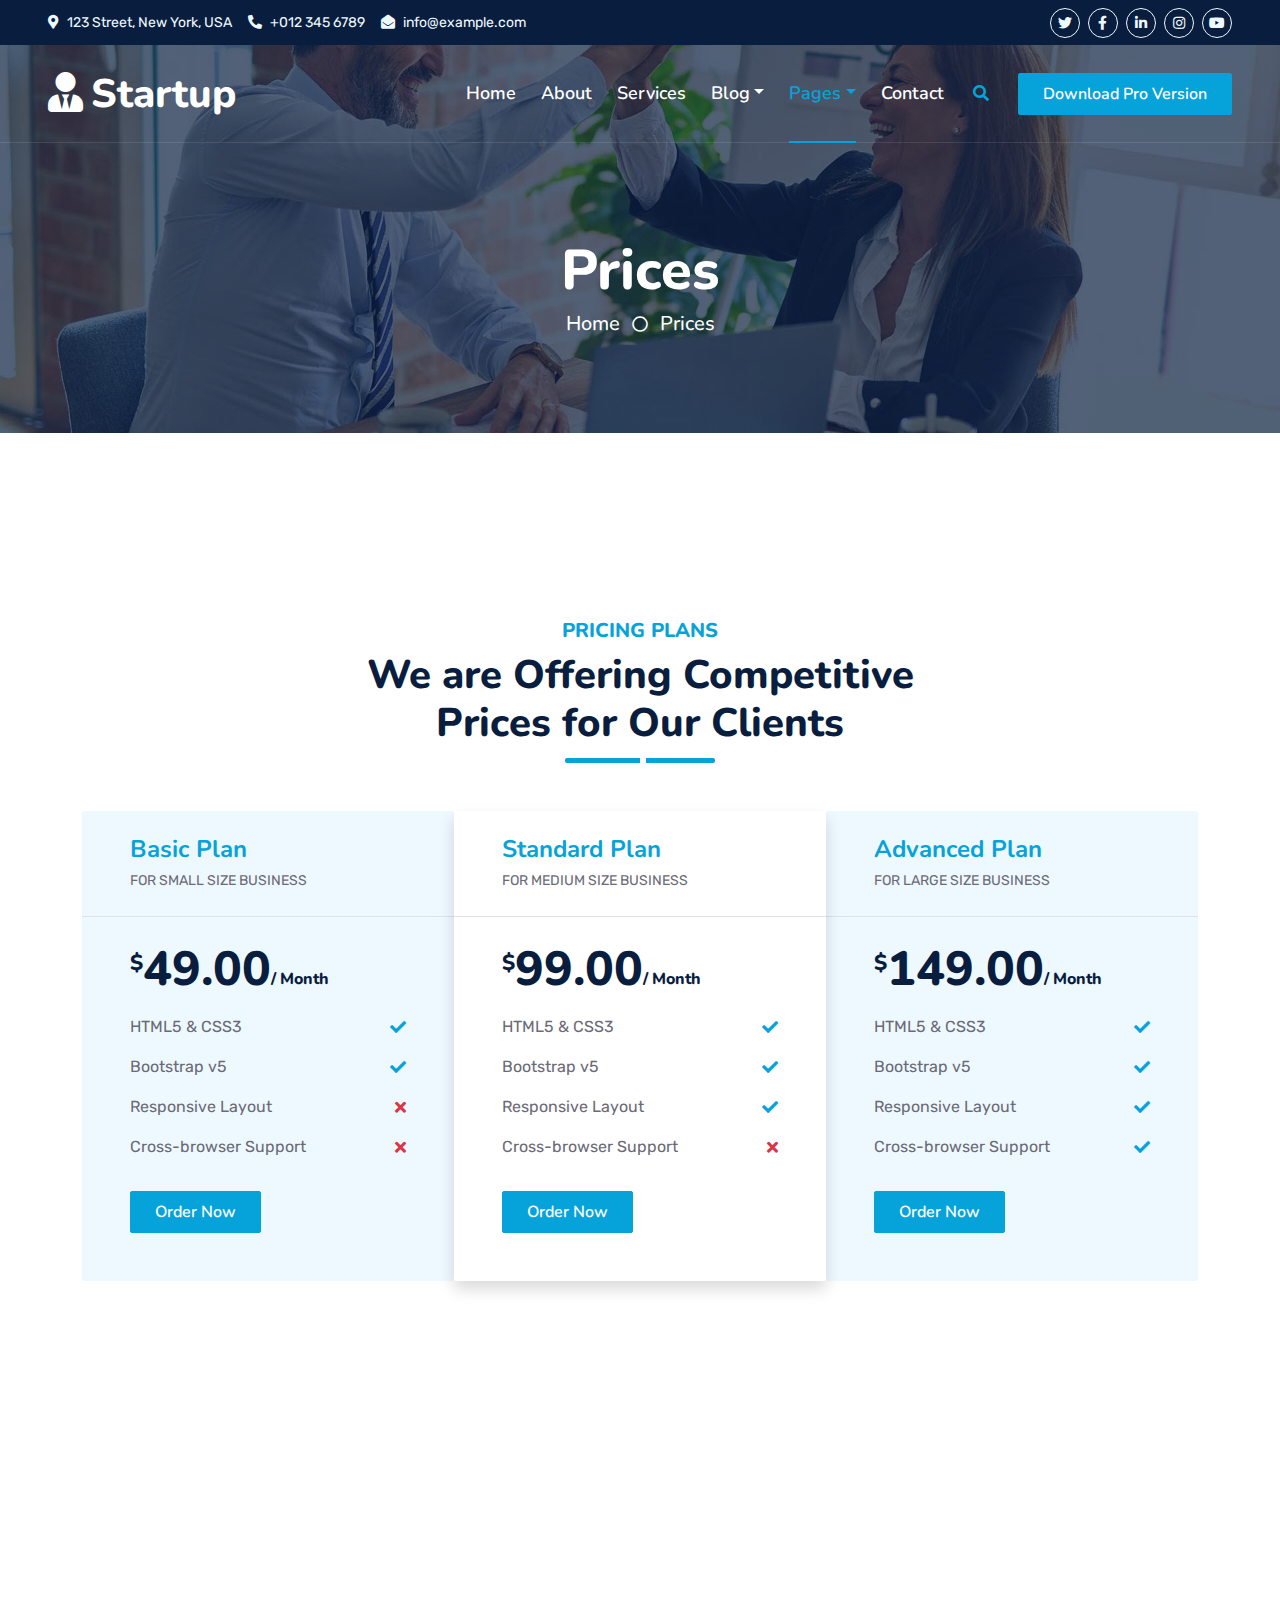
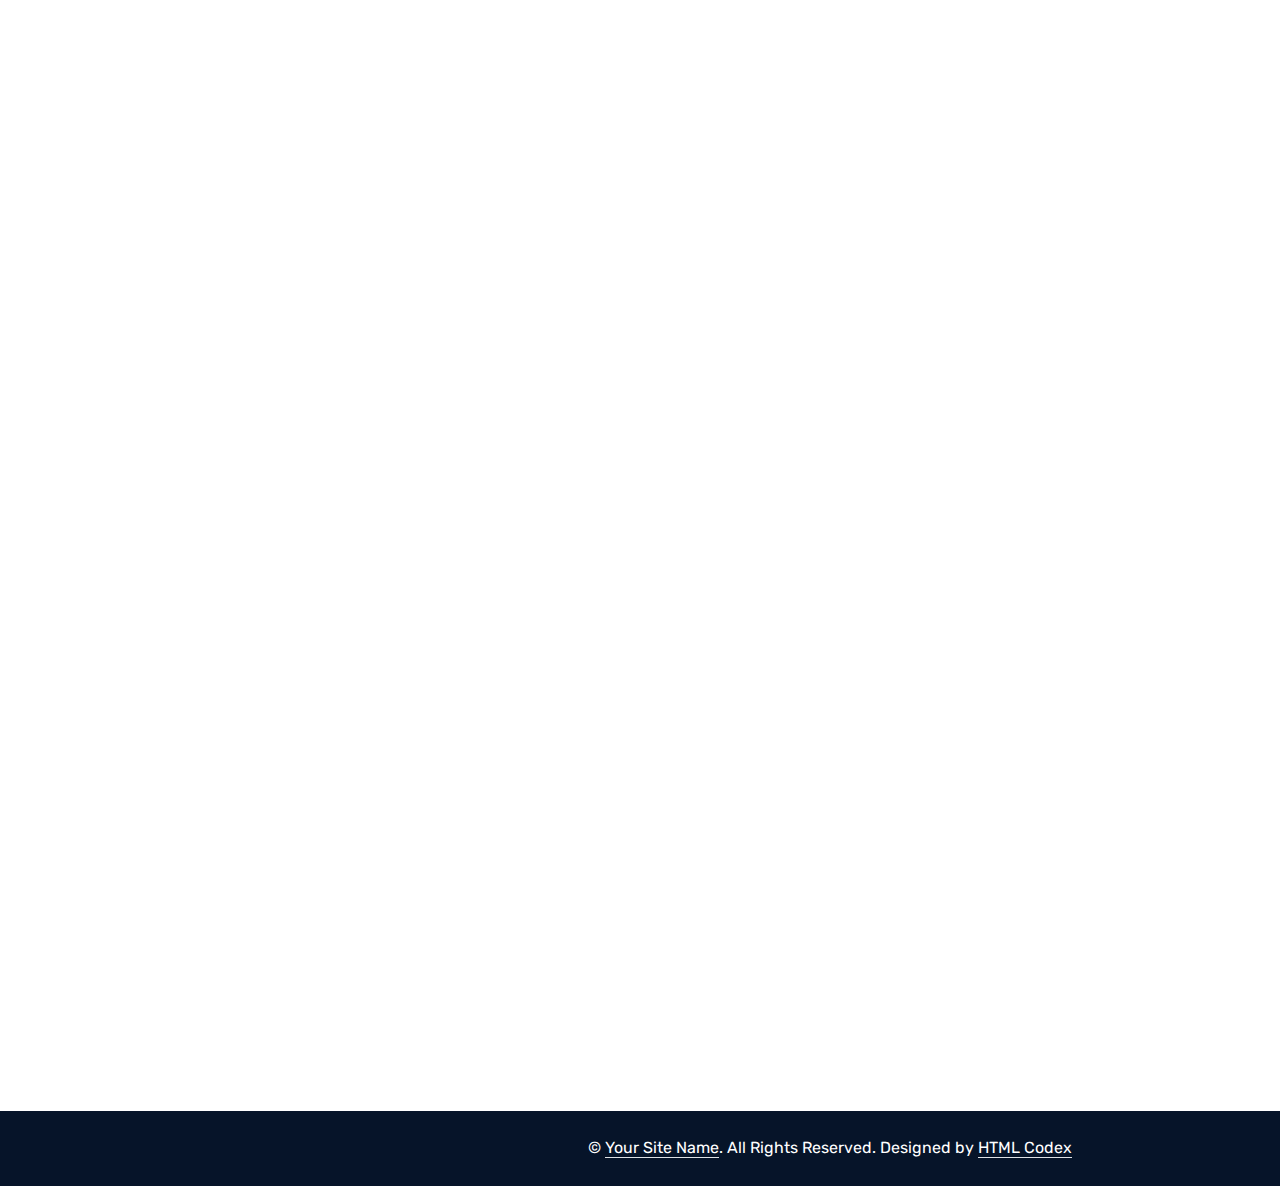
<file: price.html>
<!DOCTYPE html>
<html lang="en">

<head>
    <meta charset="utf-8">
    <title>Startup - Startup Website Template</title>
    <meta content="width=device-width, initial-scale=1.0" name="viewport">
    <meta content="Free HTML Templates" name="keywords">
    <meta content="Free HTML Templates" name="description">

    <!-- Favicon -->
    <link href="img/favicon.ico" rel="icon">

    <!-- Google Web Fonts -->
    <link rel="preconnect" href="https://fonts.googleapis.com">
    <link rel="preconnect" href="https://fonts.gstatic.com" crossorigin>
    <link href="https://fonts.googleapis.com/css2?family=Nunito:wght@400;600;700;800&family=Rubik:wght@400;500;600;700&display=swap" rel="stylesheet">

    <!-- Icon Font Stylesheet -->
    <link href="https://cdnjs.cloudflare.com/ajax/libs/font-awesome/5.10.0/css/all.min.css" rel="stylesheet">
    <link href="https://cdn.jsdelivr.net/npm/bootstrap-icons@1.4.1/font/bootstrap-icons.css" rel="stylesheet">

    <!-- Libraries Stylesheet -->
    <link href="lib/owlcarousel/assets/owl.carousel.min.css" rel="stylesheet">
    <link href="lib/animate/animate.min.css" rel="stylesheet">

    <!-- Customized Bootstrap Stylesheet -->
    <link href="css/bootstrap.min.css" rel="stylesheet">

    <!-- Template Stylesheet -->
    <link href="css/style.css" rel="stylesheet">
</head>

<body>
    <!-- Spinner Start -->
    <div id="spinner" class="show bg-white position-fixed translate-middle w-100 vh-100 top-50 start-50 d-flex align-items-center justify-content-center">
        <div class="spinner"></div>
    </div>
    <!-- Spinner End -->


    <!-- Topbar Start -->
    <div class="container-fluid bg-dark px-5 d-none d-lg-block">
        <div class="row gx-0">
            <div class="col-lg-8 text-center text-lg-start mb-2 mb-lg-0">
                <div class="d-inline-flex align-items-center" style="height: 45px;">
                    <small class="me-3 text-light"><i class="fa fa-map-marker-alt me-2"></i>123 Street, New York, USA</small>
                    <small class="me-3 text-light"><i class="fa fa-phone-alt me-2"></i>+012 345 6789</small>
                    <small class="text-light"><i class="fa fa-envelope-open me-2"></i>info@example.com</small>
                </div>
            </div>
            <div class="col-lg-4 text-center text-lg-end">
                <div class="d-inline-flex align-items-center" style="height: 45px;">
                    <a class="btn btn-sm btn-outline-light btn-sm-square rounded-circle me-2" href=""><i class="fab fa-twitter fw-normal"></i></a>
                    <a class="btn btn-sm btn-outline-light btn-sm-square rounded-circle me-2" href=""><i class="fab fa-facebook-f fw-normal"></i></a>
                    <a class="btn btn-sm btn-outline-light btn-sm-square rounded-circle me-2" href=""><i class="fab fa-linkedin-in fw-normal"></i></a>
                    <a class="btn btn-sm btn-outline-light btn-sm-square rounded-circle me-2" href=""><i class="fab fa-instagram fw-normal"></i></a>
                    <a class="btn btn-sm btn-outline-light btn-sm-square rounded-circle" href=""><i class="fab fa-youtube fw-normal"></i></a>
                </div>
            </div>
        </div>
    </div>
    <!-- Topbar End -->


    <!-- Navbar Start -->
    <div class="container-fluid position-relative p-0">
        <nav class="navbar navbar-expand-lg navbar-dark px-5 py-3 py-lg-0">
            <a href="index.html" class="navbar-brand p-0">
                <h1 class="m-0"><i class="fa fa-user-tie me-2"></i>Startup</h1>
            </a>
            <button class="navbar-toggler" type="button" data-bs-toggle="collapse" data-bs-target="#navbarCollapse">
                <span class="fa fa-bars"></span>
            </button>
            <div class="collapse navbar-collapse" id="navbarCollapse">
                <div class="navbar-nav ms-auto py-0">
                    <a href="index.html" class="nav-item nav-link">Home</a>
                    <a href="about.html" class="nav-item nav-link">About</a>
                    <a href="service.html" class="nav-item nav-link">Services</a>
                    <div class="nav-item dropdown">
                        <a href="#" class="nav-link dropdown-toggle" data-bs-toggle="dropdown">Blog</a>
                        <div class="dropdown-menu m-0">
                            <a href="blog.html" class="dropdown-item">Blog Grid</a>
                            <a href="detail.html" class="dropdown-item">Blog Detail</a>
                        </div>
                    </div>
                    <div class="nav-item dropdown">
                        <a href="#" class="nav-link dropdown-toggle active" data-bs-toggle="dropdown">Pages</a>
                        <div class="dropdown-menu m-0">
                            <a href="price.html" class="dropdown-item active">Pricing Plan</a>
                            <a href="feature.html" class="dropdown-item">Our features</a>
                            <a href="team.html" class="dropdown-item">Team Members</a>
                            <a href="testimonial.html" class="dropdown-item">Testimonial</a>
                            <a href="quote.html" class="dropdown-item">Free Quote</a>
                        </div>
                    </div>
                    <a href="contact.html" class="nav-item nav-link">Contact</a>
                </div>
                <butaton type="button" class="btn text-primary ms-3" data-bs-toggle="modal" data-bs-target="#searchModal"><i class="fa fa-search"></i></butaton>
                <a href="https://htmlcodex.com/startup-company-website-template" class="btn btn-primary py-2 px-4 ms-3">Download Pro Version</a>
            </div>
        </nav>

        <div class="container-fluid bg-primary py-5 bg-header" style="margin-bottom: 90px;">
            <div class="row py-5">
                <div class="col-12 pt-lg-5 mt-lg-5 text-center">
                    <h1 class="display-4 text-white animated zoomIn">Prices</h1>
                    <a href="" class="h5 text-white">Home</a>
                    <i class="far fa-circle text-white px-2"></i>
                    <a href="" class="h5 text-white">Prices</a>
                </div>
            </div>
        </div>
    </div>
    <!-- Navbar End -->


    <!-- Full Screen Search Start -->
    <div class="modal fade" id="searchModal" tabindex="-1">
        <div class="modal-dialog modal-fullscreen">
            <div class="modal-content" style="background: rgba(9, 30, 62, .7);">
                <div class="modal-header border-0">
                    <button type="button" class="btn bg-white btn-close" data-bs-dismiss="modal" aria-label="Close"></button>
                </div>
                <div class="modal-body d-flex align-items-center justify-content-center">
                    <div class="input-group" style="max-width: 600px;">
                        <input type="text" class="form-control bg-transparent border-primary p-3" placeholder="Type search keyword">
                        <button class="btn btn-primary px-4"><i class="bi bi-search"></i></button>
                    </div>
                </div>
            </div>
        </div>
    </div>
    <!-- Full Screen Search End -->


    <!-- Pricing Plan Start -->
    <div class="container-fluid py-5 wow fadeInUp" data-wow-delay="0.1s">
        <div class="container py-5">
            <div class="section-title text-center position-relative pb-3 mb-5 mx-auto" style="max-width: 600px;">
                <h5 class="fw-bold text-primary text-uppercase">Pricing Plans</h5>
                <h1 class="mb-0">We are Offering Competitive Prices for Our Clients</h1>
            </div>
            <div class="row g-0">
                <div class="col-lg-4 wow slideInUp" data-wow-delay="0.6s">
                    <div class="bg-light rounded">
                        <div class="border-bottom py-4 px-5 mb-4">
                            <h4 class="text-primary mb-1">Basic Plan</h4>
                            <small class="text-uppercase">For Small Size Business</small>
                        </div>
                        <div class="p-5 pt-0">
                            <h1 class="display-5 mb-3">
                                <small class="align-top" style="font-size: 22px; line-height: 45px;">$</small>49.00<small
                                    class="align-bottom" style="font-size: 16px; line-height: 40px;">/ Month</small>
                            </h1>
                            <div class="d-flex justify-content-between mb-3"><span>HTML5 & CSS3</span><i class="fa fa-check text-primary pt-1"></i></div>
                            <div class="d-flex justify-content-between mb-3"><span>Bootstrap v5</span><i class="fa fa-check text-primary pt-1"></i></div>
                            <div class="d-flex justify-content-between mb-3"><span>Responsive Layout</span><i class="fa fa-times text-danger pt-1"></i></div>
                            <div class="d-flex justify-content-between mb-2"><span>Cross-browser Support</span><i class="fa fa-times text-danger pt-1"></i></div>
                            <a href="" class="btn btn-primary py-2 px-4 mt-4">Order Now</a>
                        </div>
                    </div>
                </div>
                <div class="col-lg-4 wow slideInUp" data-wow-delay="0.3s">
                    <div class="bg-white rounded shadow position-relative" style="z-index: 1;">
                        <div class="border-bottom py-4 px-5 mb-4">
                            <h4 class="text-primary mb-1">Standard Plan</h4>
                            <small class="text-uppercase">For Medium Size Business</small>
                        </div>
                        <div class="p-5 pt-0">
                            <h1 class="display-5 mb-3">
                                <small class="align-top" style="font-size: 22px; line-height: 45px;">$</small>99.00<small
                                    class="align-bottom" style="font-size: 16px; line-height: 40px;">/ Month</small>
                            </h1>
                            <div class="d-flex justify-content-between mb-3"><span>HTML5 & CSS3</span><i class="fa fa-check text-primary pt-1"></i></div>
                            <div class="d-flex justify-content-between mb-3"><span>Bootstrap v5</span><i class="fa fa-check text-primary pt-1"></i></div>
                            <div class="d-flex justify-content-between mb-3"><span>Responsive Layout</span><i class="fa fa-check text-primary pt-1"></i></div>
                            <div class="d-flex justify-content-between mb-2"><span>Cross-browser Support</span><i class="fa fa-times text-danger pt-1"></i></div>
                            <a href="" class="btn btn-primary py-2 px-4 mt-4">Order Now</a>
                        </div>
                    </div>
                </div>
                <div class="col-lg-4 wow slideInUp" data-wow-delay="0.9s">
                    <div class="bg-light rounded">
                        <div class="border-bottom py-4 px-5 mb-4">
                            <h4 class="text-primary mb-1">Advanced Plan</h4>
                            <small class="text-uppercase">For Large Size Business</small>
                        </div>
                        <div class="p-5 pt-0">
                            <h1 class="display-5 mb-3">
                                <small class="align-top" style="font-size: 22px; line-height: 45px;">$</small>149.00<small
                                    class="align-bottom" style="font-size: 16px; line-height: 40px;">/ Month</small>
                            </h1>
                            <div class="d-flex justify-content-between mb-3"><span>HTML5 & CSS3</span><i class="fa fa-check text-primary pt-1"></i></div>
                            <div class="d-flex justify-content-between mb-3"><span>Bootstrap v5</span><i class="fa fa-check text-primary pt-1"></i></div>
                            <div class="d-flex justify-content-between mb-3"><span>Responsive Layout</span><i class="fa fa-check text-primary pt-1"></i></div>
                            <div class="d-flex justify-content-between mb-2"><span>Cross-browser Support</span><i class="fa fa-check text-primary pt-1"></i></div>
                            <a href="" class="btn btn-primary py-2 px-4 mt-4">Order Now</a>
                        </div>
                    </div>
                </div>
            </div>
        </div>
    </div>
    <!-- Pricing Plan End -->


    <!-- Quote Start -->
    <div class="container-fluid py-5 wow fadeInUp" data-wow-delay="0.1s">
        <div class="container py-5">
            <div class="row g-5">
                <div class="col-lg-7">
                    <div class="section-title position-relative pb-3 mb-5">
                        <h5 class="fw-bold text-primary text-uppercase">Request A Quote</h5>
                        <h1 class="mb-0">Need A Free Quote? Please Feel Free to Contact Us</h1>
                    </div>
                    <div class="row gx-3">
                        <div class="col-sm-6 wow zoomIn" data-wow-delay="0.2s">
                            <h5 class="mb-4"><i class="fa fa-reply text-primary me-3"></i>Reply within 24 hours</h5>
                        </div>
                        <div class="col-sm-6 wow zoomIn" data-wow-delay="0.4s">
                            <h5 class="mb-4"><i class="fa fa-phone-alt text-primary me-3"></i>24 hrs telephone support</h5>
                        </div>
                    </div>
                    <p class="mb-4">Eirmod sed tempor lorem ut dolores. Aliquyam sit sadipscing kasd ipsum. Dolor ea et dolore et at sea ea at dolor, justo ipsum duo rebum sea invidunt voluptua. Eos vero eos vero ea et dolore eirmod et. Dolores diam duo invidunt lorem. Elitr ut dolores magna sit. Sea dolore sanctus sed et. Takimata takimata sanctus sed.</p>
                    <div class="d-flex align-items-center mt-2 wow zoomIn" data-wow-delay="0.6s">
                        <div class="bg-primary d-flex align-items-center justify-content-center rounded" style="width: 60px; height: 60px;">
                            <i class="fa fa-phone-alt text-white"></i>
                        </div>
                        <div class="ps-4">
                            <h5 class="mb-2">Call to ask any question</h5>
                            <h4 class="text-primary mb-0">+012 345 6789</h4>
                        </div>
                    </div>
                </div>
                <div class="col-lg-5">
                    <div class="bg-primary rounded h-100 d-flex align-items-center p-5 wow zoomIn" data-wow-delay="0.9s">
                        <form>
                            <div class="row g-3">
                                <div class="col-xl-12">
                                    <input type="text" class="form-control bg-light border-0" placeholder="Your Name" style="height: 55px;">
                                </div>
                                <div class="col-12">
                                    <input type="email" class="form-control bg-light border-0" placeholder="Your Email" style="height: 55px;">
                                </div>
                                <div class="col-12">
                                    <select class="form-select bg-light border-0" style="height: 55px;">
                                        <option selected>Select A Service</option>
                                        <option value="1">Service 1</option>
                                        <option value="2">Service 2</option>
                                        <option value="3">Service 3</option>
                                    </select>
                                </div>
                                <div class="col-12">
                                    <textarea class="form-control bg-light border-0" rows="3" placeholder="Message"></textarea>
                                </div>
                                <div class="col-12">
                                    <button class="btn btn-dark w-100 py-3" type="submit">Request A Quote</button>
                                </div>
                            </div>
                        </form>
                    </div>
                </div>
            </div>
        </div>
    </div>
    <!-- Quote End -->


    <!-- Vendor Start -->
    <div class="container-fluid py-5 wow fadeInUp" data-wow-delay="0.1s">
        <div class="container py-5 mb-5">
            <div class="bg-white">
                <div class="owl-carousel vendor-carousel">
                    <img src="img/vendor-1.jpg" alt="">
                    <img src="img/vendor-2.jpg" alt="">
                    <img src="img/vendor-3.jpg" alt="">
                    <img src="img/vendor-4.jpg" alt="">
                    <img src="img/vendor-5.jpg" alt="">
                    <img src="img/vendor-6.jpg" alt="">
                    <img src="img/vendor-7.jpg" alt="">
                    <img src="img/vendor-8.jpg" alt="">
                    <img src="img/vendor-9.jpg" alt="">
                </div>
            </div>
        </div>
    </div>
    <!-- Vendor End -->
    

    <!-- Footer Start -->
    <div class="container-fluid bg-dark text-light mt-5 wow fadeInUp" data-wow-delay="0.1s">
        <div class="container">
            <div class="row gx-5">
                <div class="col-lg-4 col-md-6 footer-about">
                    <div class="d-flex flex-column align-items-center justify-content-center text-center h-100 bg-primary p-4">
                        <a href="index.html" class="navbar-brand">
                            <h1 class="m-0 text-white"><i class="fa fa-user-tie me-2"></i>Startup</h1>
                        </a>
                        <p class="mt-3 mb-4">Lorem diam sit erat dolor elitr et, diam lorem justo amet clita stet eos sit. Elitr dolor duo lorem, elitr clita ipsum sea. Diam amet erat lorem stet eos. Diam amet et kasd eos duo.</p>
                        <form action="">
                            <div class="input-group">
                                <input type="text" class="form-control border-white p-3" placeholder="Your Email">
                                <button class="btn btn-dark">Sign Up</button>
                            </div>
                        </form>
                    </div>
                </div>
                <div class="col-lg-8 col-md-6">
                    <div class="row gx-5">
                        <div class="col-lg-4 col-md-12 pt-5 mb-5">
                            <div class="section-title section-title-sm position-relative pb-3 mb-4">
                                <h3 class="text-light mb-0">Get In Touch</h3>
                            </div>
                            <div class="d-flex mb-2">
                                <i class="bi bi-geo-alt text-primary me-2"></i>
                                <p class="mb-0">123 Street, New York, USA</p>
                            </div>
                            <div class="d-flex mb-2">
                                <i class="bi bi-envelope-open text-primary me-2"></i>
                                <p class="mb-0">info@example.com</p>
                            </div>
                            <div class="d-flex mb-2">
                                <i class="bi bi-telephone text-primary me-2"></i>
                                <p class="mb-0">+012 345 67890</p>
                            </div>
                            <div class="d-flex mt-4">
                                <a class="btn btn-primary btn-square me-2" href="#"><i class="fab fa-twitter fw-normal"></i></a>
                                <a class="btn btn-primary btn-square me-2" href="#"><i class="fab fa-facebook-f fw-normal"></i></a>
                                <a class="btn btn-primary btn-square me-2" href="#"><i class="fab fa-linkedin-in fw-normal"></i></a>
                                <a class="btn btn-primary btn-square" href="#"><i class="fab fa-instagram fw-normal"></i></a>
                            </div>
                        </div>
                        <div class="col-lg-4 col-md-12 pt-0 pt-lg-5 mb-5">
                            <div class="section-title section-title-sm position-relative pb-3 mb-4">
                                <h3 class="text-light mb-0">Quick Links</h3>
                            </div>
                            <div class="link-animated d-flex flex-column justify-content-start">
                                <a class="text-light mb-2" href="#"><i class="bi bi-arrow-right text-primary me-2"></i>Home</a>
                                <a class="text-light mb-2" href="#"><i class="bi bi-arrow-right text-primary me-2"></i>About Us</a>
                                <a class="text-light mb-2" href="#"><i class="bi bi-arrow-right text-primary me-2"></i>Our Services</a>
                                <a class="text-light mb-2" href="#"><i class="bi bi-arrow-right text-primary me-2"></i>Meet The Team</a>
                                <a class="text-light mb-2" href="#"><i class="bi bi-arrow-right text-primary me-2"></i>Latest Blog</a>
                                <a class="text-light" href="#"><i class="bi bi-arrow-right text-primary me-2"></i>Contact Us</a>
                            </div>
                        </div>
                        <div class="col-lg-4 col-md-12 pt-0 pt-lg-5 mb-5">
                            <div class="section-title section-title-sm position-relative pb-3 mb-4">
                                <h3 class="text-light mb-0">Popular Links</h3>
                            </div>
                            <div class="link-animated d-flex flex-column justify-content-start">
                                <a class="text-light mb-2" href="#"><i class="bi bi-arrow-right text-primary me-2"></i>Home</a>
                                <a class="text-light mb-2" href="#"><i class="bi bi-arrow-right text-primary me-2"></i>About Us</a>
                                <a class="text-light mb-2" href="#"><i class="bi bi-arrow-right text-primary me-2"></i>Our Services</a>
                                <a class="text-light mb-2" href="#"><i class="bi bi-arrow-right text-primary me-2"></i>Meet The Team</a>
                                <a class="text-light mb-2" href="#"><i class="bi bi-arrow-right text-primary me-2"></i>Latest Blog</a>
                                <a class="text-light" href="#"><i class="bi bi-arrow-right text-primary me-2"></i>Contact Us</a>
                            </div>
                        </div>
                    </div>
                </div>
            </div>
        </div>
    </div>
    <div class="container-fluid text-white" style="background: #061429;">
        <div class="container text-center">
            <div class="row justify-content-end">
                <div class="col-lg-8 col-md-6">
                    <div class="d-flex align-items-center justify-content-center" style="height: 75px;">
                        <p class="mb-0">&copy; <a class="text-white border-bottom" href="#">Your Site Name</a>. All Rights Reserved. 
						
						<!--/*** This template is free as long as you keep the footer author’s credit link/attribution link/backlink. If you'd like to use the template without the footer author’s credit link/attribution link/backlink, you can purchase the Credit Removal License from "https://htmlcodex.com/credit-removal". Thank you for your support. ***/-->
						Designed by <a class="text-white border-bottom" href="https://htmlcodex.com">HTML Codex</a></p>
                    </div>
                </div>
            </div>
        </div>
    </div>
    <!-- Footer End -->


    <!-- Back to Top -->
    <a href="#" class="btn btn-lg btn-primary btn-lg-square rounded back-to-top"><i class="bi bi-arrow-up"></i></a>


    <!-- JavaScript Libraries -->
    <script src="https://code.jquery.com/jquery-3.4.1.min.js"></script>
    <script src="https://cdn.jsdelivr.net/npm/bootstrap@5.0.0/dist/js/bootstrap.bundle.min.js"></script>
    <script src="lib/wow/wow.min.js"></script>
    <script src="lib/easing/easing.min.js"></script>
    <script src="lib/waypoints/waypoints.min.js"></script>
    <script src="lib/counterup/counterup.min.js"></script>
    <script src="lib/owlcarousel/owl.carousel.min.js"></script>

    <!-- Template Javascript -->
    <script src="js/main.js"></script>
</body>

</html>
</file>
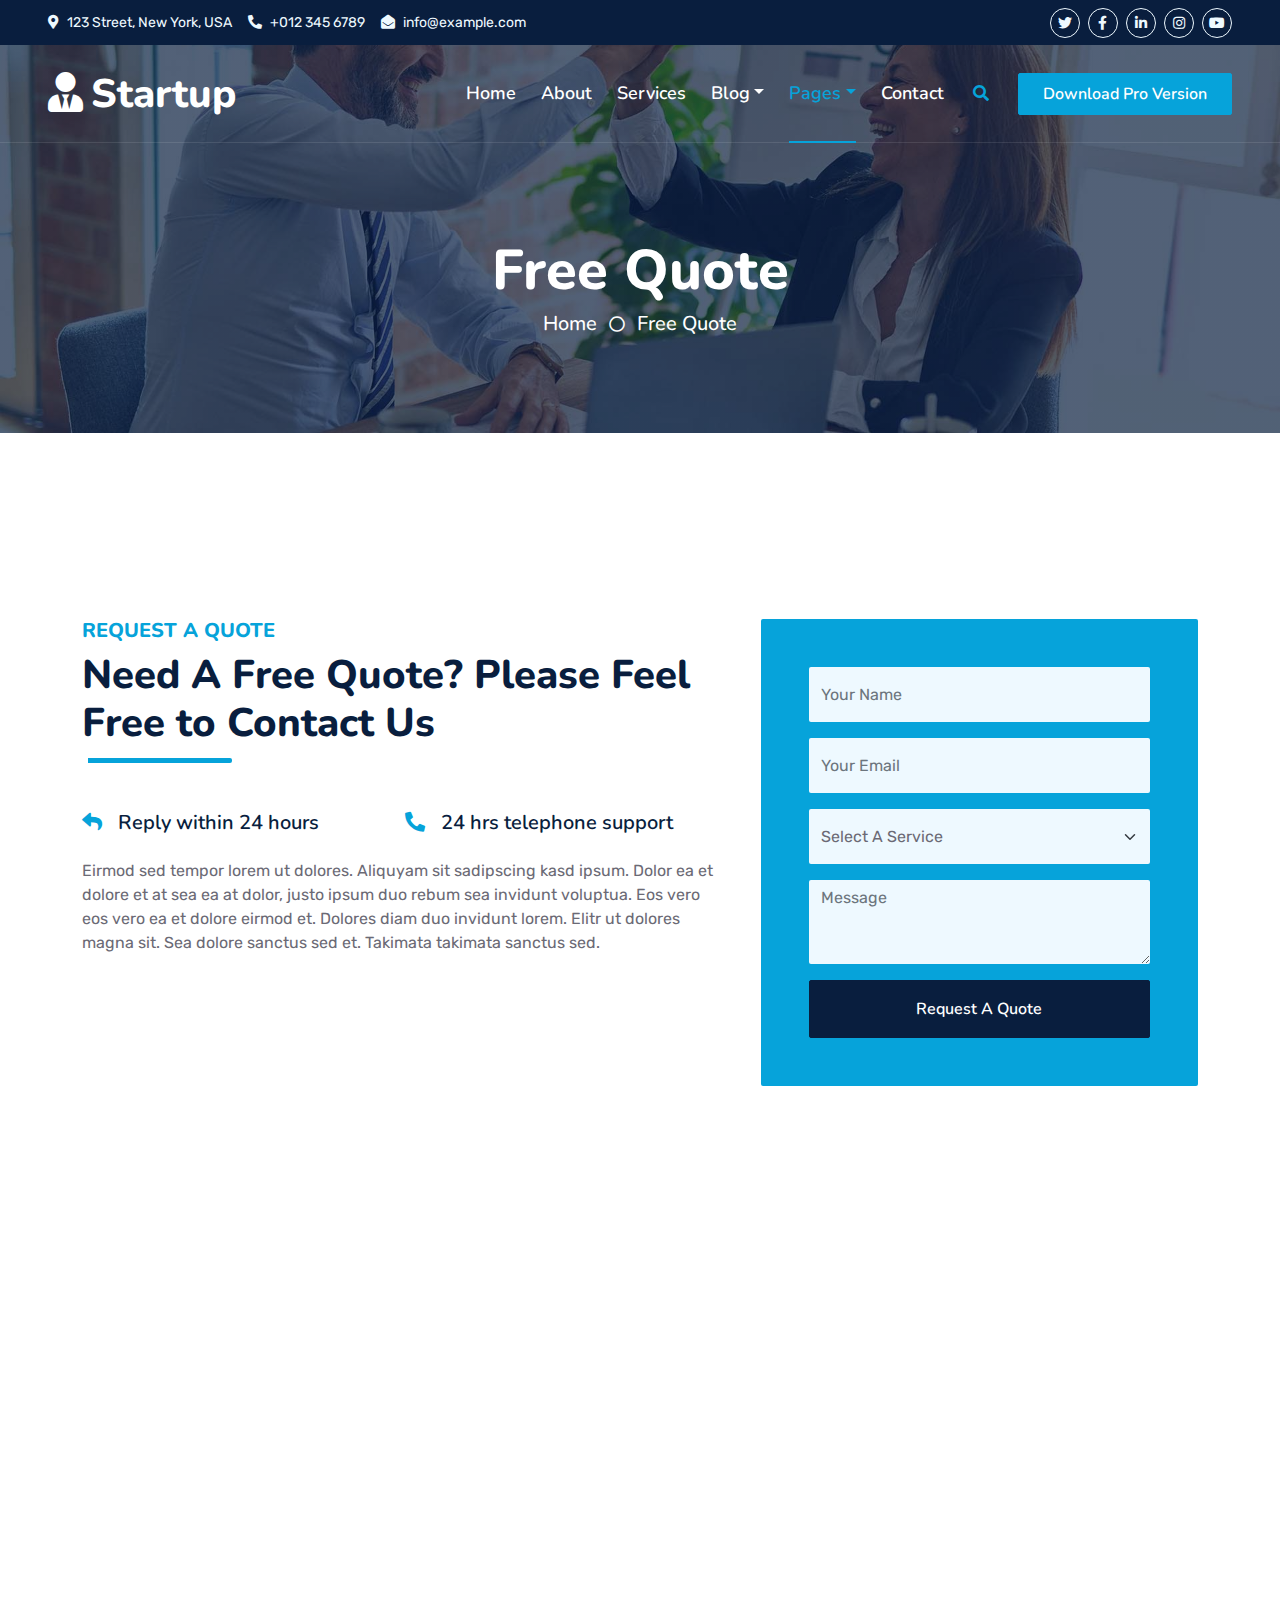
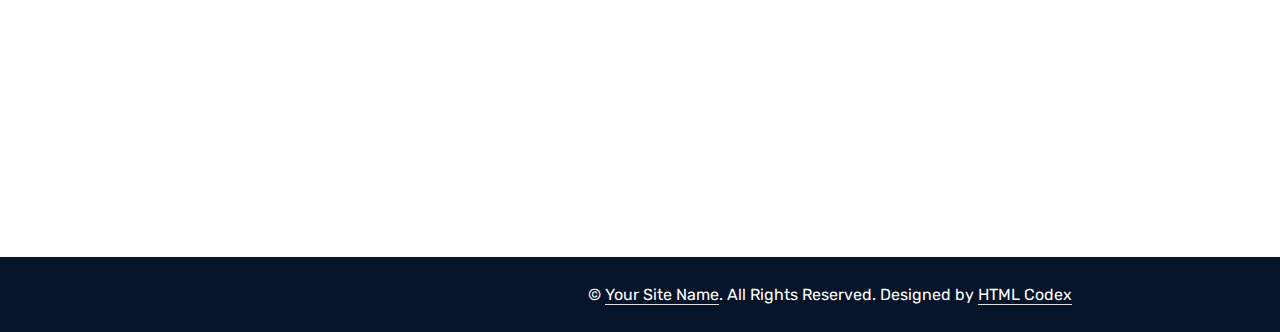
<file: quote.html>
<!DOCTYPE html>
<html lang="en">

<head>
    <meta charset="utf-8">
    <title>Startup - Startup Website Template</title>
    <meta content="width=device-width, initial-scale=1.0" name="viewport">
    <meta content="Free HTML Templates" name="keywords">
    <meta content="Free HTML Templates" name="description">

    <!-- Favicon -->
    <link href="img/favicon.ico" rel="icon">

    <!-- Google Web Fonts -->
    <link rel="preconnect" href="https://fonts.googleapis.com">
    <link rel="preconnect" href="https://fonts.gstatic.com" crossorigin>
    <link href="https://fonts.googleapis.com/css2?family=Nunito:wght@400;600;700;800&family=Rubik:wght@400;500;600;700&display=swap" rel="stylesheet">

    <!-- Icon Font Stylesheet -->
    <link href="https://cdnjs.cloudflare.com/ajax/libs/font-awesome/5.10.0/css/all.min.css" rel="stylesheet">
    <link href="https://cdn.jsdelivr.net/npm/bootstrap-icons@1.4.1/font/bootstrap-icons.css" rel="stylesheet">

    <!-- Libraries Stylesheet -->
    <link href="lib/owlcarousel/assets/owl.carousel.min.css" rel="stylesheet">
    <link href="lib/animate/animate.min.css" rel="stylesheet">

    <!-- Customized Bootstrap Stylesheet -->
    <link href="css/bootstrap.min.css" rel="stylesheet">

    <!-- Template Stylesheet -->
    <link href="css/style.css" rel="stylesheet">
</head>

<body>
    <!-- Spinner Start -->
    <div id="spinner" class="show bg-white position-fixed translate-middle w-100 vh-100 top-50 start-50 d-flex align-items-center justify-content-center">
        <div class="spinner"></div>
    </div>
    <!-- Spinner End -->


    <!-- Topbar Start -->
    <div class="container-fluid bg-dark px-5 d-none d-lg-block">
        <div class="row gx-0">
            <div class="col-lg-8 text-center text-lg-start mb-2 mb-lg-0">
                <div class="d-inline-flex align-items-center" style="height: 45px;">
                    <small class="me-3 text-light"><i class="fa fa-map-marker-alt me-2"></i>123 Street, New York, USA</small>
                    <small class="me-3 text-light"><i class="fa fa-phone-alt me-2"></i>+012 345 6789</small>
                    <small class="text-light"><i class="fa fa-envelope-open me-2"></i>info@example.com</small>
                </div>
            </div>
            <div class="col-lg-4 text-center text-lg-end">
                <div class="d-inline-flex align-items-center" style="height: 45px;">
                    <a class="btn btn-sm btn-outline-light btn-sm-square rounded-circle me-2" href=""><i class="fab fa-twitter fw-normal"></i></a>
                    <a class="btn btn-sm btn-outline-light btn-sm-square rounded-circle me-2" href=""><i class="fab fa-facebook-f fw-normal"></i></a>
                    <a class="btn btn-sm btn-outline-light btn-sm-square rounded-circle me-2" href=""><i class="fab fa-linkedin-in fw-normal"></i></a>
                    <a class="btn btn-sm btn-outline-light btn-sm-square rounded-circle me-2" href=""><i class="fab fa-instagram fw-normal"></i></a>
                    <a class="btn btn-sm btn-outline-light btn-sm-square rounded-circle" href=""><i class="fab fa-youtube fw-normal"></i></a>
                </div>
            </div>
        </div>
    </div>
    <!-- Topbar End -->


    <!-- Navbar Start -->
    <div class="container-fluid position-relative p-0">
        <nav class="navbar navbar-expand-lg navbar-dark px-5 py-3 py-lg-0">
            <a href="index.html" class="navbar-brand p-0">
                <h1 class="m-0"><i class="fa fa-user-tie me-2"></i>Startup</h1>
            </a>
            <button class="navbar-toggler" type="button" data-bs-toggle="collapse" data-bs-target="#navbarCollapse">
                <span class="fa fa-bars"></span>
            </button>
            <div class="collapse navbar-collapse" id="navbarCollapse">
                <div class="navbar-nav ms-auto py-0">
                    <a href="index.html" class="nav-item nav-link">Home</a>
                    <a href="about.html" class="nav-item nav-link">About</a>
                    <a href="service.html" class="nav-item nav-link">Services</a>
                    <div class="nav-item dropdown">
                        <a href="#" class="nav-link dropdown-toggle" data-bs-toggle="dropdown">Blog</a>
                        <div class="dropdown-menu m-0">
                            <a href="blog.html" class="dropdown-item">Blog Grid</a>
                            <a href="detail.html" class="dropdown-item">Blog Detail</a>
                        </div>
                    </div>
                    <div class="nav-item dropdown">
                        <a href="#" class="nav-link dropdown-toggle active" data-bs-toggle="dropdown">Pages</a>
                        <div class="dropdown-menu m-0">
                            <a href="price.html" class="dropdown-item">Pricing Plan</a>
                            <a href="feature.html" class="dropdown-item">Our features</a>
                            <a href="team.html" class="dropdown-item">Team Members</a>
                            <a href="testimonial.html" class="dropdown-item">Testimonial</a>
                            <a href="quote.html" class="dropdown-item active">Free Quote</a>
                        </div>
                    </div>
                    <a href="contact.html" class="nav-item nav-link">Contact</a>
                </div>
                <butaton type="button" class="btn text-primary ms-3" data-bs-toggle="modal" data-bs-target="#searchModal"><i class="fa fa-search"></i></butaton>
                <a href="https://htmlcodex.com/startup-company-website-template" class="btn btn-primary py-2 px-4 ms-3">Download Pro Version</a>
            </div>
        </nav>

        <div class="container-fluid bg-primary py-5 bg-header" style="margin-bottom: 90px;">
            <div class="row py-5">
                <div class="col-12 pt-lg-5 mt-lg-5 text-center">
                    <h1 class="display-4 text-white animated zoomIn">Free Quote</h1>
                    <a href="" class="h5 text-white">Home</a>
                    <i class="far fa-circle text-white px-2"></i>
                    <a href="" class="h5 text-white">Free Quote</a>
                </div>
            </div>
        </div>
    </div>
    <!-- Navbar End -->


    <!-- Full Screen Search Start -->
    <div class="modal fade" id="searchModal" tabindex="-1">
        <div class="modal-dialog modal-fullscreen">
            <div class="modal-content" style="background: rgba(9, 30, 62, .7);">
                <div class="modal-header border-0">
                    <button type="button" class="btn bg-white btn-close" data-bs-dismiss="modal" aria-label="Close"></button>
                </div>
                <div class="modal-body d-flex align-items-center justify-content-center">
                    <div class="input-group" style="max-width: 600px;">
                        <input type="text" class="form-control bg-transparent border-primary p-3" placeholder="Type search keyword">
                        <button class="btn btn-primary px-4"><i class="bi bi-search"></i></button>
                    </div>
                </div>
            </div>
        </div>
    </div>
    <!-- Full Screen Search End -->


    <!-- Quote Start -->
    <div class="container-fluid py-5 wow fadeInUp" data-wow-delay="0.1s">
        <div class="container py-5">
            <div class="row g-5">
                <div class="col-lg-7">
                    <div class="section-title position-relative pb-3 mb-5">
                        <h5 class="fw-bold text-primary text-uppercase">Request A Quote</h5>
                        <h1 class="mb-0">Need A Free Quote? Please Feel Free to Contact Us</h1>
                    </div>
                    <div class="row gx-3">
                        <div class="col-sm-6 wow zoomIn" data-wow-delay="0.2s">
                            <h5 class="mb-4"><i class="fa fa-reply text-primary me-3"></i>Reply within 24 hours</h5>
                        </div>
                        <div class="col-sm-6 wow zoomIn" data-wow-delay="0.4s">
                            <h5 class="mb-4"><i class="fa fa-phone-alt text-primary me-3"></i>24 hrs telephone support</h5>
                        </div>
                    </div>
                    <p class="mb-4">Eirmod sed tempor lorem ut dolores. Aliquyam sit sadipscing kasd ipsum. Dolor ea et dolore et at sea ea at dolor, justo ipsum duo rebum sea invidunt voluptua. Eos vero eos vero ea et dolore eirmod et. Dolores diam duo invidunt lorem. Elitr ut dolores magna sit. Sea dolore sanctus sed et. Takimata takimata sanctus sed.</p>
                    <div class="d-flex align-items-center mt-2 wow zoomIn" data-wow-delay="0.6s">
                        <div class="bg-primary d-flex align-items-center justify-content-center rounded" style="width: 60px; height: 60px;">
                            <i class="fa fa-phone-alt text-white"></i>
                        </div>
                        <div class="ps-4">
                            <h5 class="mb-2">Call to ask any question</h5>
                            <h4 class="text-primary mb-0">+012 345 6789</h4>
                        </div>
                    </div>
                </div>
                <div class="col-lg-5">
                    <div class="bg-primary rounded h-100 d-flex align-items-center p-5 wow zoomIn" data-wow-delay="0.9s">
                        <form>
                            <div class="row g-3">
                                <div class="col-xl-12">
                                    <input type="text" class="form-control bg-light border-0" placeholder="Your Name" style="height: 55px;">
                                </div>
                                <div class="col-12">
                                    <input type="email" class="form-control bg-light border-0" placeholder="Your Email" style="height: 55px;">
                                </div>
                                <div class="col-12">
                                    <select class="form-select bg-light border-0" style="height: 55px;">
                                        <option selected>Select A Service</option>
                                        <option value="1">Service 1</option>
                                        <option value="2">Service 2</option>
                                        <option value="3">Service 3</option>
                                    </select>
                                </div>
                                <div class="col-12">
                                    <textarea class="form-control bg-light border-0" rows="3" placeholder="Message"></textarea>
                                </div>
                                <div class="col-12">
                                    <button class="btn btn-dark w-100 py-3" type="submit">Request A Quote</button>
                                </div>
                            </div>
                        </form>
                    </div>
                </div>
            </div>
        </div>
    </div>
    <!-- Quote End -->


    <!-- Vendor Start -->
    <div class="container-fluid py-5 wow fadeInUp" data-wow-delay="0.1s">
        <div class="container py-5 mb-5">
            <div class="bg-white">
                <div class="owl-carousel vendor-carousel">
                    <img src="img/vendor-1.jpg" alt="">
                    <img src="img/vendor-2.jpg" alt="">
                    <img src="img/vendor-3.jpg" alt="">
                    <img src="img/vendor-4.jpg" alt="">
                    <img src="img/vendor-5.jpg" alt="">
                    <img src="img/vendor-6.jpg" alt="">
                    <img src="img/vendor-7.jpg" alt="">
                    <img src="img/vendor-8.jpg" alt="">
                    <img src="img/vendor-9.jpg" alt="">
                </div>
            </div>
        </div>
    </div>
    <!-- Vendor End -->
    

    <!-- Footer Start -->
    <div class="container-fluid bg-dark text-light mt-5 wow fadeInUp" data-wow-delay="0.1s">
        <div class="container">
            <div class="row gx-5">
                <div class="col-lg-4 col-md-6 footer-about">
                    <div class="d-flex flex-column align-items-center justify-content-center text-center h-100 bg-primary p-4">
                        <a href="index.html" class="navbar-brand">
                            <h1 class="m-0 text-white"><i class="fa fa-user-tie me-2"></i>Startup</h1>
                        </a>
                        <p class="mt-3 mb-4">Lorem diam sit erat dolor elitr et, diam lorem justo amet clita stet eos sit. Elitr dolor duo lorem, elitr clita ipsum sea. Diam amet erat lorem stet eos. Diam amet et kasd eos duo.</p>
                        <form action="">
                            <div class="input-group">
                                <input type="text" class="form-control border-white p-3" placeholder="Your Email">
                                <button class="btn btn-dark">Sign Up</button>
                            </div>
                        </form>
                    </div>
                </div>
                <div class="col-lg-8 col-md-6">
                    <div class="row gx-5">
                        <div class="col-lg-4 col-md-12 pt-5 mb-5">
                            <div class="section-title section-title-sm position-relative pb-3 mb-4">
                                <h3 class="text-light mb-0">Get In Touch</h3>
                            </div>
                            <div class="d-flex mb-2">
                                <i class="bi bi-geo-alt text-primary me-2"></i>
                                <p class="mb-0">123 Street, New York, USA</p>
                            </div>
                            <div class="d-flex mb-2">
                                <i class="bi bi-envelope-open text-primary me-2"></i>
                                <p class="mb-0">info@example.com</p>
                            </div>
                            <div class="d-flex mb-2">
                                <i class="bi bi-telephone text-primary me-2"></i>
                                <p class="mb-0">+012 345 67890</p>
                            </div>
                            <div class="d-flex mt-4">
                                <a class="btn btn-primary btn-square me-2" href="#"><i class="fab fa-twitter fw-normal"></i></a>
                                <a class="btn btn-primary btn-square me-2" href="#"><i class="fab fa-facebook-f fw-normal"></i></a>
                                <a class="btn btn-primary btn-square me-2" href="#"><i class="fab fa-linkedin-in fw-normal"></i></a>
                                <a class="btn btn-primary btn-square" href="#"><i class="fab fa-instagram fw-normal"></i></a>
                            </div>
                        </div>
                        <div class="col-lg-4 col-md-12 pt-0 pt-lg-5 mb-5">
                            <div class="section-title section-title-sm position-relative pb-3 mb-4">
                                <h3 class="text-light mb-0">Quick Links</h3>
                            </div>
                            <div class="link-animated d-flex flex-column justify-content-start">
                                <a class="text-light mb-2" href="#"><i class="bi bi-arrow-right text-primary me-2"></i>Home</a>
                                <a class="text-light mb-2" href="#"><i class="bi bi-arrow-right text-primary me-2"></i>About Us</a>
                                <a class="text-light mb-2" href="#"><i class="bi bi-arrow-right text-primary me-2"></i>Our Services</a>
                                <a class="text-light mb-2" href="#"><i class="bi bi-arrow-right text-primary me-2"></i>Meet The Team</a>
                                <a class="text-light mb-2" href="#"><i class="bi bi-arrow-right text-primary me-2"></i>Latest Blog</a>
                                <a class="text-light" href="#"><i class="bi bi-arrow-right text-primary me-2"></i>Contact Us</a>
                            </div>
                        </div>
                        <div class="col-lg-4 col-md-12 pt-0 pt-lg-5 mb-5">
                            <div class="section-title section-title-sm position-relative pb-3 mb-4">
                                <h3 class="text-light mb-0">Popular Links</h3>
                            </div>
                            <div class="link-animated d-flex flex-column justify-content-start">
                                <a class="text-light mb-2" href="#"><i class="bi bi-arrow-right text-primary me-2"></i>Home</a>
                                <a class="text-light mb-2" href="#"><i class="bi bi-arrow-right text-primary me-2"></i>About Us</a>
                                <a class="text-light mb-2" href="#"><i class="bi bi-arrow-right text-primary me-2"></i>Our Services</a>
                                <a class="text-light mb-2" href="#"><i class="bi bi-arrow-right text-primary me-2"></i>Meet The Team</a>
                                <a class="text-light mb-2" href="#"><i class="bi bi-arrow-right text-primary me-2"></i>Latest Blog</a>
                                <a class="text-light" href="#"><i class="bi bi-arrow-right text-primary me-2"></i>Contact Us</a>
                            </div>
                        </div>
                    </div>
                </div>
            </div>
        </div>
    </div>
    <div class="container-fluid text-white" style="background: #061429;">
        <div class="container text-center">
            <div class="row justify-content-end">
                <div class="col-lg-8 col-md-6">
                    <div class="d-flex align-items-center justify-content-center" style="height: 75px;">
                        <p class="mb-0">&copy; <a class="text-white border-bottom" href="#">Your Site Name</a>. All Rights Reserved. 
						
						<!--/*** This template is free as long as you keep the footer author’s credit link/attribution link/backlink. If you'd like to use the template without the footer author’s credit link/attribution link/backlink, you can purchase the Credit Removal License from "https://htmlcodex.com/credit-removal". Thank you for your support. ***/-->
						Designed by <a class="text-white border-bottom" href="https://htmlcodex.com">HTML Codex</a></p>
                    </div>
                </div>
            </div>
        </div>
    </div>
    <!-- Footer End -->


    <!-- Back to Top -->
    <a href="#" class="btn btn-lg btn-primary btn-lg-square rounded back-to-top"><i class="bi bi-arrow-up"></i></a>


    <!-- JavaScript Libraries -->
    <script src="https://code.jquery.com/jquery-3.4.1.min.js"></script>
    <script src="https://cdn.jsdelivr.net/npm/bootstrap@5.0.0/dist/js/bootstrap.bundle.min.js"></script>
    <script src="lib/wow/wow.min.js"></script>
    <script src="lib/easing/easing.min.js"></script>
    <script src="lib/waypoints/waypoints.min.js"></script>
    <script src="lib/counterup/counterup.min.js"></script>
    <script src="lib/owlcarousel/owl.carousel.min.js"></script>

    <!-- Template Javascript -->
    <script src="js/main.js"></script>
</body>

</html>
</file>
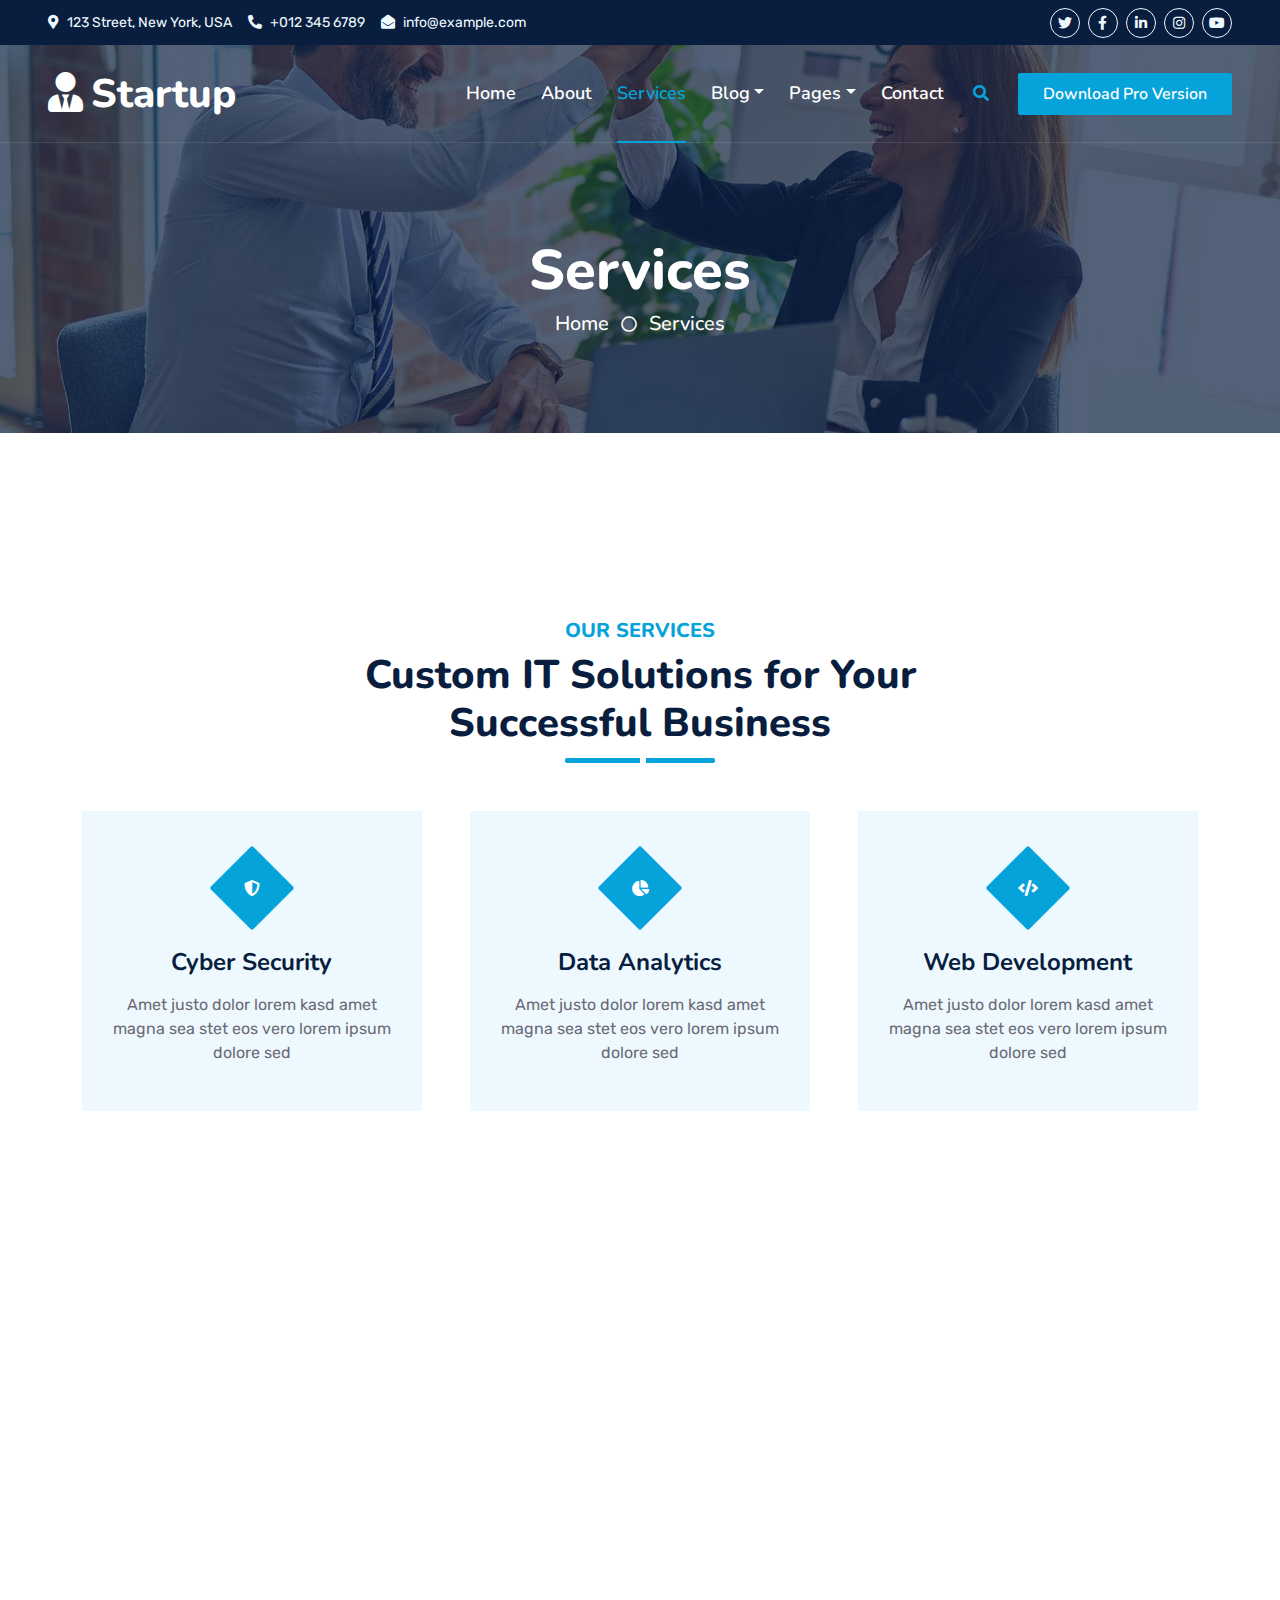
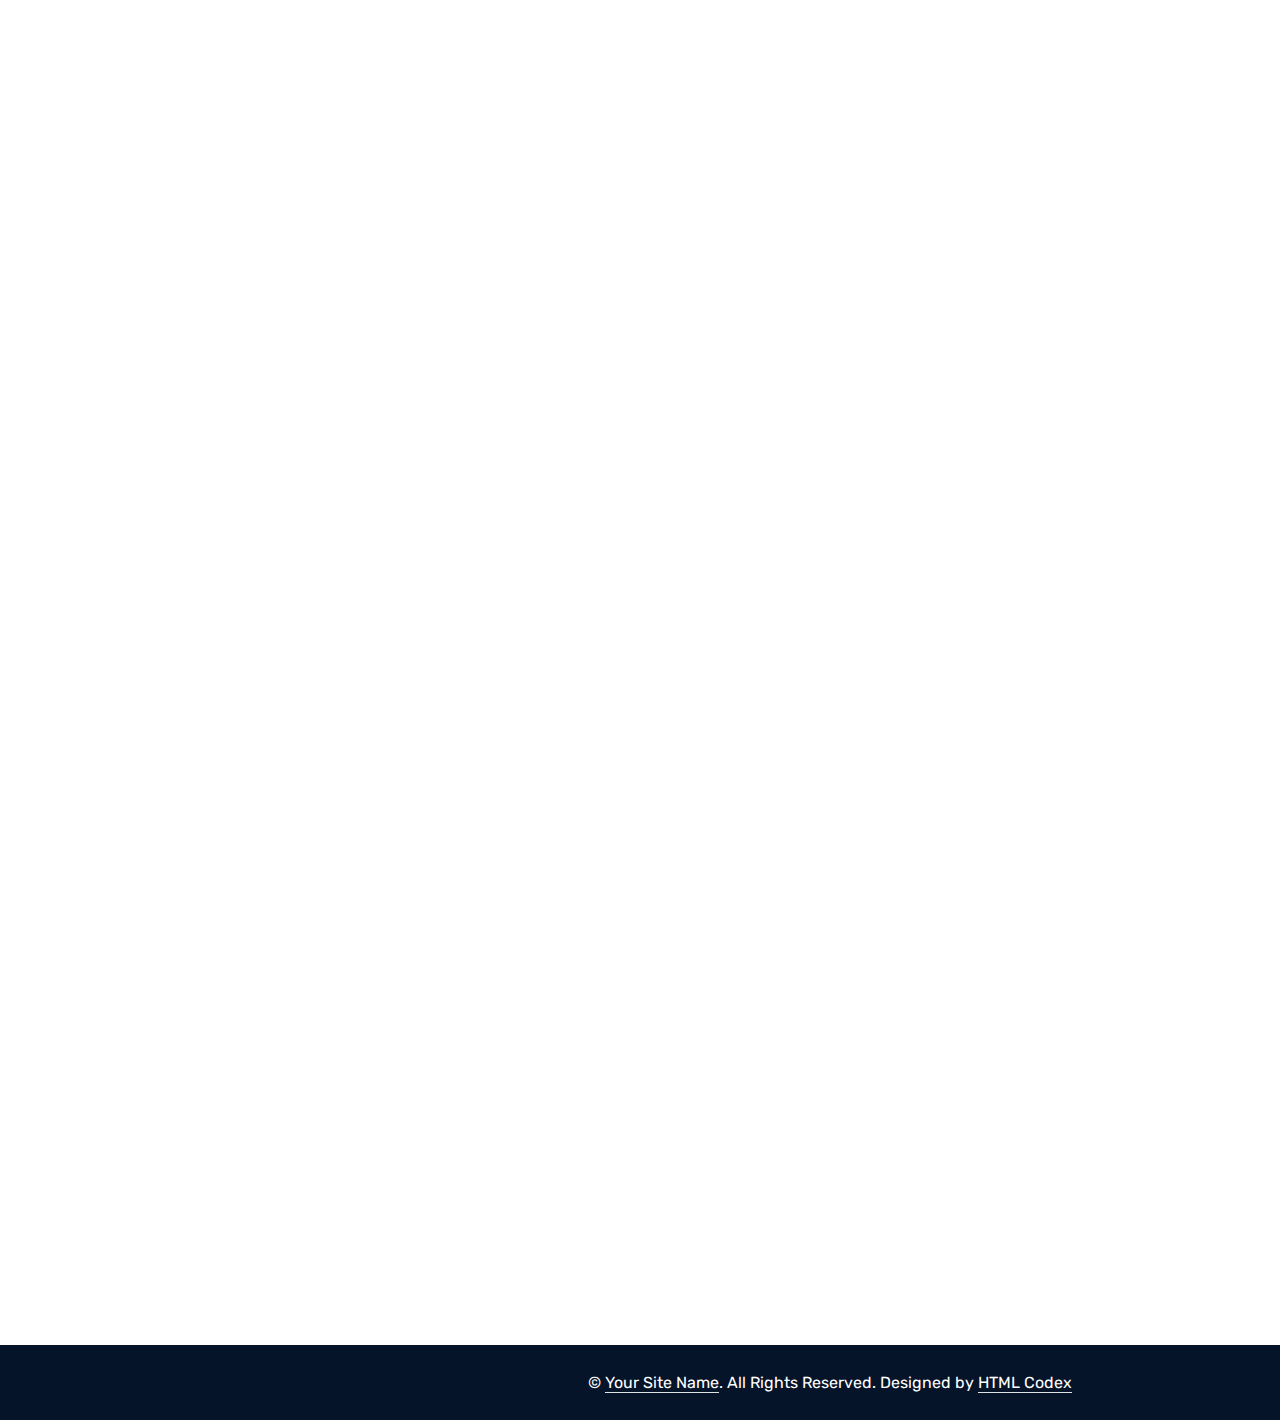
<file: service.html>
<!DOCTYPE html>
<html lang="en">

<head>
    <meta charset="utf-8">
    <title>Startup - Startup Website Template</title>
    <meta content="width=device-width, initial-scale=1.0" name="viewport">
    <meta content="Free HTML Templates" name="keywords">
    <meta content="Free HTML Templates" name="description">

    <!-- Favicon -->
    <link href="img/favicon.ico" rel="icon">

    <!-- Google Web Fonts -->
    <link rel="preconnect" href="https://fonts.googleapis.com">
    <link rel="preconnect" href="https://fonts.gstatic.com" crossorigin>
    <link href="https://fonts.googleapis.com/css2?family=Nunito:wght@400;600;700;800&family=Rubik:wght@400;500;600;700&display=swap" rel="stylesheet">

    <!-- Icon Font Stylesheet -->
    <link href="https://cdnjs.cloudflare.com/ajax/libs/font-awesome/5.10.0/css/all.min.css" rel="stylesheet">
    <link href="https://cdn.jsdelivr.net/npm/bootstrap-icons@1.4.1/font/bootstrap-icons.css" rel="stylesheet">

    <!-- Libraries Stylesheet -->
    <link href="lib/owlcarousel/assets/owl.carousel.min.css" rel="stylesheet">
    <link href="lib/animate/animate.min.css" rel="stylesheet">

    <!-- Customized Bootstrap Stylesheet -->
    <link href="css/bootstrap.min.css" rel="stylesheet">

    <!-- Template Stylesheet -->
    <link href="css/style.css" rel="stylesheet">
</head>

<body>
    <!-- Spinner Start -->
    <div id="spinner" class="show bg-white position-fixed translate-middle w-100 vh-100 top-50 start-50 d-flex align-items-center justify-content-center">
        <div class="spinner"></div>
    </div>
    <!-- Spinner End -->


    <!-- Topbar Start -->
    <div class="container-fluid bg-dark px-5 d-none d-lg-block">
        <div class="row gx-0">
            <div class="col-lg-8 text-center text-lg-start mb-2 mb-lg-0">
                <div class="d-inline-flex align-items-center" style="height: 45px;">
                    <small class="me-3 text-light"><i class="fa fa-map-marker-alt me-2"></i>123 Street, New York, USA</small>
                    <small class="me-3 text-light"><i class="fa fa-phone-alt me-2"></i>+012 345 6789</small>
                    <small class="text-light"><i class="fa fa-envelope-open me-2"></i>info@example.com</small>
                </div>
            </div>
            <div class="col-lg-4 text-center text-lg-end">
                <div class="d-inline-flex align-items-center" style="height: 45px;">
                    <a class="btn btn-sm btn-outline-light btn-sm-square rounded-circle me-2" href=""><i class="fab fa-twitter fw-normal"></i></a>
                    <a class="btn btn-sm btn-outline-light btn-sm-square rounded-circle me-2" href=""><i class="fab fa-facebook-f fw-normal"></i></a>
                    <a class="btn btn-sm btn-outline-light btn-sm-square rounded-circle me-2" href=""><i class="fab fa-linkedin-in fw-normal"></i></a>
                    <a class="btn btn-sm btn-outline-light btn-sm-square rounded-circle me-2" href=""><i class="fab fa-instagram fw-normal"></i></a>
                    <a class="btn btn-sm btn-outline-light btn-sm-square rounded-circle" href=""><i class="fab fa-youtube fw-normal"></i></a>
                </div>
            </div>
        </div>
    </div>
    <!-- Topbar End -->


    <!-- Navbar Start -->
    <div class="container-fluid position-relative p-0">
        <nav class="navbar navbar-expand-lg navbar-dark px-5 py-3 py-lg-0">
            <a href="index.html" class="navbar-brand p-0">
                <h1 class="m-0"><i class="fa fa-user-tie me-2"></i>Startup</h1>
            </a>
            <button class="navbar-toggler" type="button" data-bs-toggle="collapse" data-bs-target="#navbarCollapse">
                <span class="fa fa-bars"></span>
            </button>
            <div class="collapse navbar-collapse" id="navbarCollapse">
                <div class="navbar-nav ms-auto py-0">
                    <a href="index.html" class="nav-item nav-link">Home</a>
                    <a href="about.html" class="nav-item nav-link">About</a>
                    <a href="service.html" class="nav-item nav-link active">Services</a>
                    <div class="nav-item dropdown">
                        <a href="#" class="nav-link dropdown-toggle" data-bs-toggle="dropdown">Blog</a>
                        <div class="dropdown-menu m-0">
                            <a href="blog.html" class="dropdown-item">Blog Grid</a>
                            <a href="detail.html" class="dropdown-item">Blog Detail</a>
                        </div>
                    </div>
                    <div class="nav-item dropdown">
                        <a href="#" class="nav-link dropdown-toggle" data-bs-toggle="dropdown">Pages</a>
                        <div class="dropdown-menu m-0">
                            <a href="price.html" class="dropdown-item">Pricing Plan</a>
                            <a href="feature.html" class="dropdown-item">Our features</a>
                            <a href="team.html" class="dropdown-item">Team Members</a>
                            <a href="testimonial.html" class="dropdown-item">Testimonial</a>
                            <a href="quote.html" class="dropdown-item">Free Quote</a>
                        </div>
                    </div>
                    <a href="contact.html" class="nav-item nav-link">Contact</a>
                </div>
                <butaton type="button" class="btn text-primary ms-3" data-bs-toggle="modal" data-bs-target="#searchModal"><i class="fa fa-search"></i></butaton>
                <a href="https://htmlcodex.com/startup-company-website-template" class="btn btn-primary py-2 px-4 ms-3">Download Pro Version</a>
            </div>
        </nav>

        <div class="container-fluid bg-primary py-5 bg-header" style="margin-bottom: 90px;">
            <div class="row py-5">
                <div class="col-12 pt-lg-5 mt-lg-5 text-center">
                    <h1 class="display-4 text-white animated zoomIn">Services</h1>
                    <a href="" class="h5 text-white">Home</a>
                    <i class="far fa-circle text-white px-2"></i>
                    <a href="" class="h5 text-white">Services</a>
                </div>
            </div>
        </div>
    </div>
    <!-- Navbar End -->


    <!-- Full Screen Search Start -->
    <div class="modal fade" id="searchModal" tabindex="-1">
        <div class="modal-dialog modal-fullscreen">
            <div class="modal-content" style="background: rgba(9, 30, 62, .7);">
                <div class="modal-header border-0">
                    <button type="button" class="btn bg-white btn-close" data-bs-dismiss="modal" aria-label="Close"></button>
                </div>
                <div class="modal-body d-flex align-items-center justify-content-center">
                    <div class="input-group" style="max-width: 600px;">
                        <input type="text" class="form-control bg-transparent border-primary p-3" placeholder="Type search keyword">
                        <button class="btn btn-primary px-4"><i class="bi bi-search"></i></button>
                    </div>
                </div>
            </div>
        </div>
    </div>
    <!-- Full Screen Search End -->


    <!-- Service Start -->
    <div class="container-fluid py-5 wow fadeInUp" data-wow-delay="0.1s">
        <div class="container py-5">
            <div class="section-title text-center position-relative pb-3 mb-5 mx-auto" style="max-width: 600px;">
                <h5 class="fw-bold text-primary text-uppercase">Our Services</h5>
                <h1 class="mb-0">Custom IT Solutions for Your Successful Business</h1>
            </div>
            <div class="row g-5">
                <div class="col-lg-4 col-md-6 wow zoomIn" data-wow-delay="0.3s">
                    <div class="service-item bg-light rounded d-flex flex-column align-items-center justify-content-center text-center">
                        <div class="service-icon">
                            <i class="fa fa-shield-alt text-white"></i>
                        </div>
                        <h4 class="mb-3">Cyber Security</h4>
                        <p class="m-0">Amet justo dolor lorem kasd amet magna sea stet eos vero lorem ipsum dolore sed</p>
                        <a class="btn btn-lg btn-primary rounded" href="">
                            <i class="bi bi-arrow-right"></i>
                        </a>
                    </div>
                </div>
                <div class="col-lg-4 col-md-6 wow zoomIn" data-wow-delay="0.6s">
                    <div class="service-item bg-light rounded d-flex flex-column align-items-center justify-content-center text-center">
                        <div class="service-icon">
                            <i class="fa fa-chart-pie text-white"></i>
                        </div>
                        <h4 class="mb-3">Data Analytics</h4>
                        <p class="m-0">Amet justo dolor lorem kasd amet magna sea stet eos vero lorem ipsum dolore sed</p>
                        <a class="btn btn-lg btn-primary rounded" href="">
                            <i class="bi bi-arrow-right"></i>
                        </a>
                    </div>
                </div>
                <div class="col-lg-4 col-md-6 wow zoomIn" data-wow-delay="0.9s">
                    <div class="service-item bg-light rounded d-flex flex-column align-items-center justify-content-center text-center">
                        <div class="service-icon">
                            <i class="fa fa-code text-white"></i>
                        </div>
                        <h4 class="mb-3">Web Development</h4>
                        <p class="m-0">Amet justo dolor lorem kasd amet magna sea stet eos vero lorem ipsum dolore sed</p>
                        <a class="btn btn-lg btn-primary rounded" href="">
                            <i class="bi bi-arrow-right"></i>
                        </a>
                    </div>
                </div>
                <div class="col-lg-4 col-md-6 wow zoomIn" data-wow-delay="0.3s">
                    <div class="service-item bg-light rounded d-flex flex-column align-items-center justify-content-center text-center">
                        <div class="service-icon">
                            <i class="fab fa-android text-white"></i>
                        </div>
                        <h4 class="mb-3">Apps Development</h4>
                        <p class="m-0">Amet justo dolor lorem kasd amet magna sea stet eos vero lorem ipsum dolore sed</p>
                        <a class="btn btn-lg btn-primary rounded" href="">
                            <i class="bi bi-arrow-right"></i>
                        </a>
                    </div>
                </div>
                <div class="col-lg-4 col-md-6 wow zoomIn" data-wow-delay="0.6s">
                    <div class="service-item bg-light rounded d-flex flex-column align-items-center justify-content-center text-center">
                        <div class="service-icon">
                            <i class="fa fa-search text-white"></i>
                        </div>
                        <h4 class="mb-3">SEO Optimization</h4>
                        <p class="m-0">Amet justo dolor lorem kasd amet magna sea stet eos vero lorem ipsum dolore sed</p>
                        <a class="btn btn-lg btn-primary rounded" href="">
                            <i class="bi bi-arrow-right"></i>
                        </a>
                    </div>
                </div>
                <div class="col-lg-4 col-md-6 wow zoomIn" data-wow-delay="0.9s">
                    <div class="position-relative bg-primary rounded h-100 d-flex flex-column align-items-center justify-content-center text-center p-5">
                        <h3 class="text-white mb-3">Call Us For Quote</h3>
                        <p class="text-white mb-3">Clita ipsum magna kasd rebum at ipsum amet dolor justo dolor est magna stet eirmod</p>
                        <h2 class="text-white mb-0">+012 345 6789</h2>
                    </div>
                </div>
            </div>
        </div>
    </div>
    <!-- Service End -->


    <!-- Testimonial Start -->
    <div class="container-fluid py-5 wow fadeInUp" data-wow-delay="0.1s">
        <div class="container py-5">
            <div class="section-title text-center position-relative pb-3 mb-4 mx-auto" style="max-width: 600px;">
                <h5 class="fw-bold text-primary text-uppercase">Testimonial</h5>
                <h1 class="mb-0">What Our Clients Say About Our Digital Services</h1>
            </div>
            <div class="owl-carousel testimonial-carousel wow fadeInUp" data-wow-delay="0.6s">
                <div class="testimonial-item bg-light my-4">
                    <div class="d-flex align-items-center border-bottom pt-5 pb-4 px-5">
                        <img class="img-fluid rounded" src="img/testimonial-1.jpg" style="width: 60px; height: 60px;" >
                        <div class="ps-4">
                            <h4 class="text-primary mb-1">Client Name</h4>
                            <small class="text-uppercase">Profession</small>
                        </div>
                    </div>
                    <div class="pt-4 pb-5 px-5">
                        Dolor et eos labore, stet justo sed est sed. Diam sed sed dolor stet amet eirmod eos labore diam
                    </div>
                </div>
                <div class="testimonial-item bg-light my-4">
                    <div class="d-flex align-items-center border-bottom pt-5 pb-4 px-5">
                        <img class="img-fluid rounded" src="img/testimonial-2.jpg" style="width: 60px; height: 60px;" >
                        <div class="ps-4">
                            <h4 class="text-primary mb-1">Client Name</h4>
                            <small class="text-uppercase">Profession</small>
                        </div>
                    </div>
                    <div class="pt-4 pb-5 px-5">
                        Dolor et eos labore, stet justo sed est sed. Diam sed sed dolor stet amet eirmod eos labore diam
                    </div>
                </div>
                <div class="testimonial-item bg-light my-4">
                    <div class="d-flex align-items-center border-bottom pt-5 pb-4 px-5">
                        <img class="img-fluid rounded" src="img/testimonial-3.jpg" style="width: 60px; height: 60px;" >
                        <div class="ps-4">
                            <h4 class="text-primary mb-1">Client Name</h4>
                            <small class="text-uppercase">Profession</small>
                        </div>
                    </div>
                    <div class="pt-4 pb-5 px-5">
                        Dolor et eos labore, stet justo sed est sed. Diam sed sed dolor stet amet eirmod eos labore diam
                    </div>
                </div>
                <div class="testimonial-item bg-light my-4">
                    <div class="d-flex align-items-center border-bottom pt-5 pb-4 px-5">
                        <img class="img-fluid rounded" src="img/testimonial-4.jpg" style="width: 60px; height: 60px;" >
                        <div class="ps-4">
                            <h4 class="text-primary mb-1">Client Name</h4>
                            <small class="text-uppercase">Profession</small>
                        </div>
                    </div>
                    <div class="pt-4 pb-5 px-5">
                        Dolor et eos labore, stet justo sed est sed. Diam sed sed dolor stet amet eirmod eos labore diam
                    </div>
                </div>
            </div>
        </div>
    </div>
    <!-- Testimonial End -->


    <!-- Vendor Start -->
    <div class="container-fluid py-5 wow fadeInUp" data-wow-delay="0.1s">
        <div class="container py-5 mb-5">
            <div class="bg-white">
                <div class="owl-carousel vendor-carousel">
                    <img src="img/vendor-1.jpg" alt="">
                    <img src="img/vendor-2.jpg" alt="">
                    <img src="img/vendor-3.jpg" alt="">
                    <img src="img/vendor-4.jpg" alt="">
                    <img src="img/vendor-5.jpg" alt="">
                    <img src="img/vendor-6.jpg" alt="">
                    <img src="img/vendor-7.jpg" alt="">
                    <img src="img/vendor-8.jpg" alt="">
                    <img src="img/vendor-9.jpg" alt="">
                </div>
            </div>
        </div>
    </div>
    <!-- Vendor End -->
    

    <!-- Footer Start -->
    <div class="container-fluid bg-dark text-light mt-5 wow fadeInUp" data-wow-delay="0.1s">
        <div class="container">
            <div class="row gx-5">
                <div class="col-lg-4 col-md-6 footer-about">
                    <div class="d-flex flex-column align-items-center justify-content-center text-center h-100 bg-primary p-4">
                        <a href="index.html" class="navbar-brand">
                            <h1 class="m-0 text-white"><i class="fa fa-user-tie me-2"></i>Startup</h1>
                        </a>
                        <p class="mt-3 mb-4">Lorem diam sit erat dolor elitr et, diam lorem justo amet clita stet eos sit. Elitr dolor duo lorem, elitr clita ipsum sea. Diam amet erat lorem stet eos. Diam amet et kasd eos duo.</p>
                        <form action="">
                            <div class="input-group">
                                <input type="text" class="form-control border-white p-3" placeholder="Your Email">
                                <button class="btn btn-dark">Sign Up</button>
                            </div>
                        </form>
                    </div>
                </div>
                <div class="col-lg-8 col-md-6">
                    <div class="row gx-5">
                        <div class="col-lg-4 col-md-12 pt-5 mb-5">
                            <div class="section-title section-title-sm position-relative pb-3 mb-4">
                                <h3 class="text-light mb-0">Get In Touch</h3>
                            </div>
                            <div class="d-flex mb-2">
                                <i class="bi bi-geo-alt text-primary me-2"></i>
                                <p class="mb-0">123 Street, New York, USA</p>
                            </div>
                            <div class="d-flex mb-2">
                                <i class="bi bi-envelope-open text-primary me-2"></i>
                                <p class="mb-0">info@example.com</p>
                            </div>
                            <div class="d-flex mb-2">
                                <i class="bi bi-telephone text-primary me-2"></i>
                                <p class="mb-0">+012 345 67890</p>
                            </div>
                            <div class="d-flex mt-4">
                                <a class="btn btn-primary btn-square me-2" href="#"><i class="fab fa-twitter fw-normal"></i></a>
                                <a class="btn btn-primary btn-square me-2" href="#"><i class="fab fa-facebook-f fw-normal"></i></a>
                                <a class="btn btn-primary btn-square me-2" href="#"><i class="fab fa-linkedin-in fw-normal"></i></a>
                                <a class="btn btn-primary btn-square" href="#"><i class="fab fa-instagram fw-normal"></i></a>
                            </div>
                        </div>
                        <div class="col-lg-4 col-md-12 pt-0 pt-lg-5 mb-5">
                            <div class="section-title section-title-sm position-relative pb-3 mb-4">
                                <h3 class="text-light mb-0">Quick Links</h3>
                            </div>
                            <div class="link-animated d-flex flex-column justify-content-start">
                                <a class="text-light mb-2" href="#"><i class="bi bi-arrow-right text-primary me-2"></i>Home</a>
                                <a class="text-light mb-2" href="#"><i class="bi bi-arrow-right text-primary me-2"></i>About Us</a>
                                <a class="text-light mb-2" href="#"><i class="bi bi-arrow-right text-primary me-2"></i>Our Services</a>
                                <a class="text-light mb-2" href="#"><i class="bi bi-arrow-right text-primary me-2"></i>Meet The Team</a>
                                <a class="text-light mb-2" href="#"><i class="bi bi-arrow-right text-primary me-2"></i>Latest Blog</a>
                                <a class="text-light" href="#"><i class="bi bi-arrow-right text-primary me-2"></i>Contact Us</a>
                            </div>
                        </div>
                        <div class="col-lg-4 col-md-12 pt-0 pt-lg-5 mb-5">
                            <div class="section-title section-title-sm position-relative pb-3 mb-4">
                                <h3 class="text-light mb-0">Popular Links</h3>
                            </div>
                            <div class="link-animated d-flex flex-column justify-content-start">
                                <a class="text-light mb-2" href="#"><i class="bi bi-arrow-right text-primary me-2"></i>Home</a>
                                <a class="text-light mb-2" href="#"><i class="bi bi-arrow-right text-primary me-2"></i>About Us</a>
                                <a class="text-light mb-2" href="#"><i class="bi bi-arrow-right text-primary me-2"></i>Our Services</a>
                                <a class="text-light mb-2" href="#"><i class="bi bi-arrow-right text-primary me-2"></i>Meet The Team</a>
                                <a class="text-light mb-2" href="#"><i class="bi bi-arrow-right text-primary me-2"></i>Latest Blog</a>
                                <a class="text-light" href="#"><i class="bi bi-arrow-right text-primary me-2"></i>Contact Us</a>
                            </div>
                        </div>
                    </div>
                </div>
            </div>
        </div>
    </div>
    <div class="container-fluid text-white" style="background: #061429;">
        <div class="container text-center">
            <div class="row justify-content-end">
                <div class="col-lg-8 col-md-6">
                    <div class="d-flex align-items-center justify-content-center" style="height: 75px;">
                        <p class="mb-0">&copy; <a class="text-white border-bottom" href="#">Your Site Name</a>. All Rights Reserved. 
						
						<!--/*** This template is free as long as you keep the footer author’s credit link/attribution link/backlink. If you'd like to use the template without the footer author’s credit link/attribution link/backlink, you can purchase the Credit Removal License from "https://htmlcodex.com/credit-removal". Thank you for your support. ***/-->
						Designed by <a class="text-white border-bottom" href="https://htmlcodex.com">HTML Codex</a></p>
                    </div>
                </div>
            </div>
        </div>
    </div>
    <!-- Footer End -->


    <!-- Back to Top -->
    <a href="#" class="btn btn-lg btn-primary btn-lg-square rounded back-to-top"><i class="bi bi-arrow-up"></i></a>


    <!-- JavaScript Libraries -->
    <script src="https://code.jquery.com/jquery-3.4.1.min.js"></script>
    <script src="https://cdn.jsdelivr.net/npm/bootstrap@5.0.0/dist/js/bootstrap.bundle.min.js"></script>
    <script src="lib/wow/wow.min.js"></script>
    <script src="lib/easing/easing.min.js"></script>
    <script src="lib/waypoints/waypoints.min.js"></script>
    <script src="lib/counterup/counterup.min.js"></script>
    <script src="lib/owlcarousel/owl.carousel.min.js"></script>

    <!-- Template Javascript -->
    <script src="js/main.js"></script>
</body>

</html>
</file>
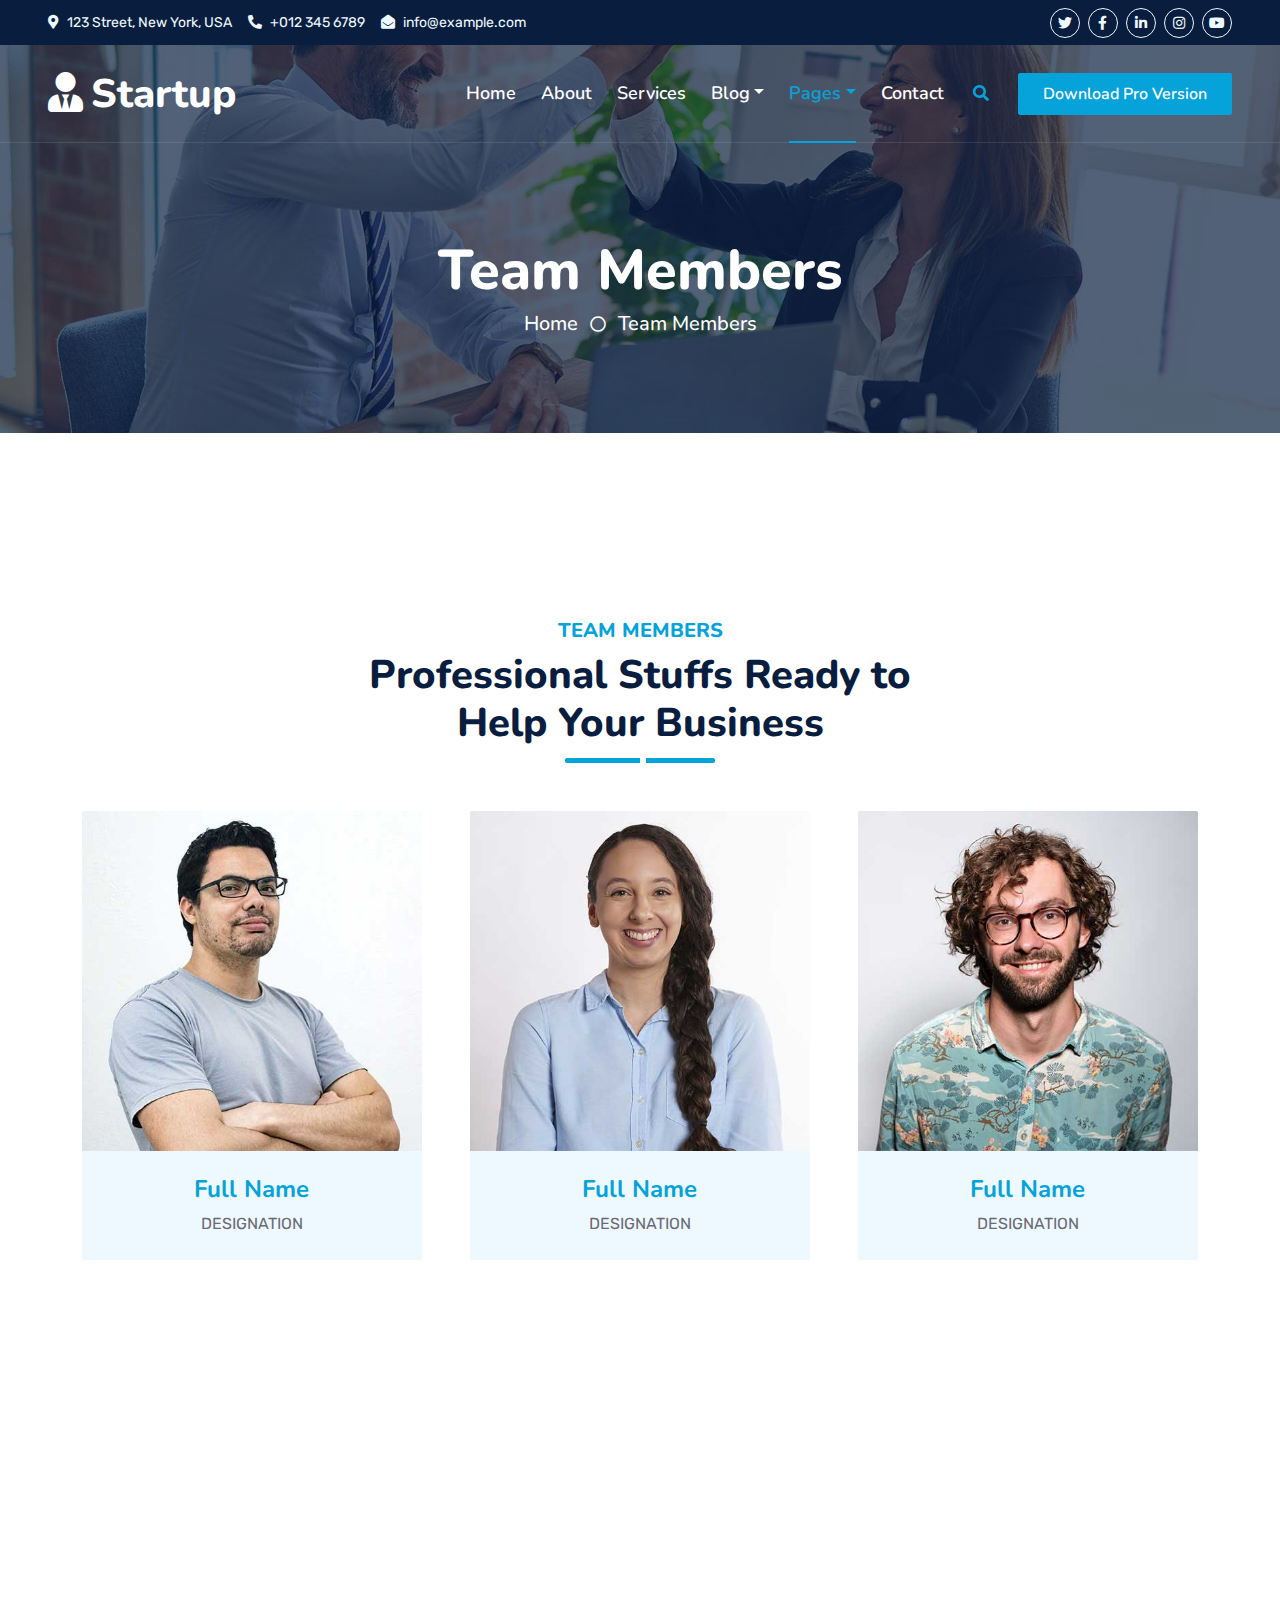
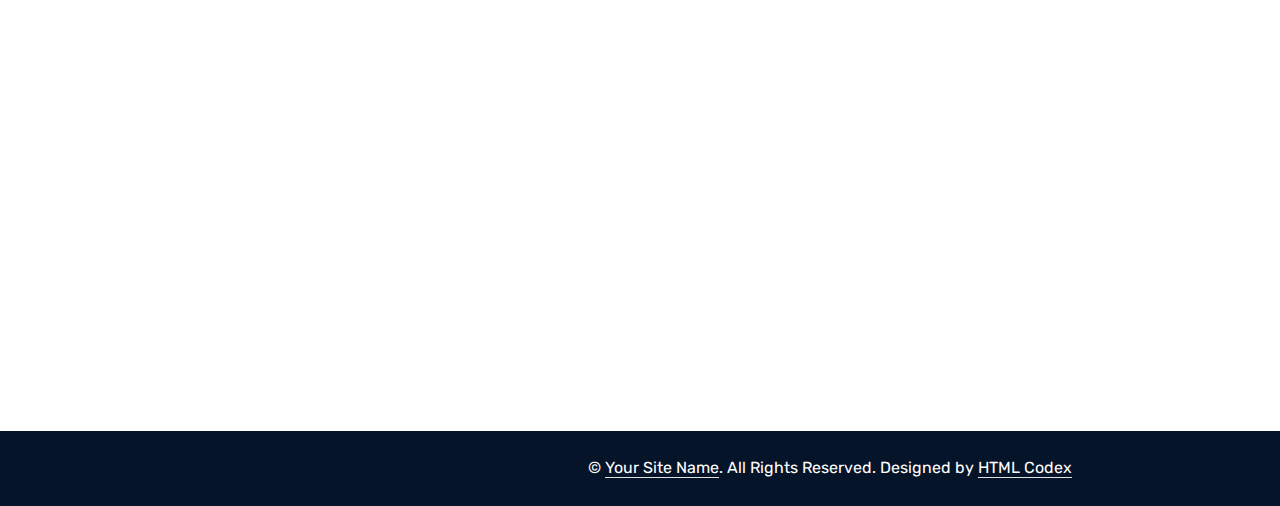
<file: team.html>
<!DOCTYPE html>
<html lang="en">

<head>
    <meta charset="utf-8">
    <title>Startup - Startup Website Template</title>
    <meta content="width=device-width, initial-scale=1.0" name="viewport">
    <meta content="Free HTML Templates" name="keywords">
    <meta content="Free HTML Templates" name="description">

    <!-- Favicon -->
    <link href="img/favicon.ico" rel="icon">

    <!-- Google Web Fonts -->
    <link rel="preconnect" href="https://fonts.googleapis.com">
    <link rel="preconnect" href="https://fonts.gstatic.com" crossorigin>
    <link href="https://fonts.googleapis.com/css2?family=Nunito:wght@400;600;700;800&family=Rubik:wght@400;500;600;700&display=swap" rel="stylesheet">

    <!-- Icon Font Stylesheet -->
    <link href="https://cdnjs.cloudflare.com/ajax/libs/font-awesome/5.10.0/css/all.min.css" rel="stylesheet">
    <link href="https://cdn.jsdelivr.net/npm/bootstrap-icons@1.4.1/font/bootstrap-icons.css" rel="stylesheet">

    <!-- Libraries Stylesheet -->
    <link href="lib/owlcarousel/assets/owl.carousel.min.css" rel="stylesheet">
    <link href="lib/animate/animate.min.css" rel="stylesheet">

    <!-- Customized Bootstrap Stylesheet -->
    <link href="css/bootstrap.min.css" rel="stylesheet">

    <!-- Template Stylesheet -->
    <link href="css/style.css" rel="stylesheet">
</head>

<body>
    <!-- Spinner Start -->
    <div id="spinner" class="show bg-white position-fixed translate-middle w-100 vh-100 top-50 start-50 d-flex align-items-center justify-content-center">
        <div class="spinner"></div>
    </div>
    <!-- Spinner End -->


    <!-- Topbar Start -->
    <div class="container-fluid bg-dark px-5 d-none d-lg-block">
        <div class="row gx-0">
            <div class="col-lg-8 text-center text-lg-start mb-2 mb-lg-0">
                <div class="d-inline-flex align-items-center" style="height: 45px;">
                    <small class="me-3 text-light"><i class="fa fa-map-marker-alt me-2"></i>123 Street, New York, USA</small>
                    <small class="me-3 text-light"><i class="fa fa-phone-alt me-2"></i>+012 345 6789</small>
                    <small class="text-light"><i class="fa fa-envelope-open me-2"></i>info@example.com</small>
                </div>
            </div>
            <div class="col-lg-4 text-center text-lg-end">
                <div class="d-inline-flex align-items-center" style="height: 45px;">
                    <a class="btn btn-sm btn-outline-light btn-sm-square rounded-circle me-2" href=""><i class="fab fa-twitter fw-normal"></i></a>
                    <a class="btn btn-sm btn-outline-light btn-sm-square rounded-circle me-2" href=""><i class="fab fa-facebook-f fw-normal"></i></a>
                    <a class="btn btn-sm btn-outline-light btn-sm-square rounded-circle me-2" href=""><i class="fab fa-linkedin-in fw-normal"></i></a>
                    <a class="btn btn-sm btn-outline-light btn-sm-square rounded-circle me-2" href=""><i class="fab fa-instagram fw-normal"></i></a>
                    <a class="btn btn-sm btn-outline-light btn-sm-square rounded-circle" href=""><i class="fab fa-youtube fw-normal"></i></a>
                </div>
            </div>
        </div>
    </div>
    <!-- Topbar End -->


    <!-- Navbar Start -->
    <div class="container-fluid position-relative p-0">
        <nav class="navbar navbar-expand-lg navbar-dark px-5 py-3 py-lg-0">
            <a href="index.html" class="navbar-brand p-0">
                <h1 class="m-0"><i class="fa fa-user-tie me-2"></i>Startup</h1>
            </a>
            <button class="navbar-toggler" type="button" data-bs-toggle="collapse" data-bs-target="#navbarCollapse">
                <span class="fa fa-bars"></span>
            </button>
            <div class="collapse navbar-collapse" id="navbarCollapse">
                <div class="navbar-nav ms-auto py-0">
                    <a href="index.html" class="nav-item nav-link">Home</a>
                    <a href="about.html" class="nav-item nav-link">About</a>
                    <a href="service.html" class="nav-item nav-link">Services</a>
                    <div class="nav-item dropdown">
                        <a href="#" class="nav-link dropdown-toggle" data-bs-toggle="dropdown">Blog</a>
                        <div class="dropdown-menu m-0">
                            <a href="blog.html" class="dropdown-item">Blog Grid</a>
                            <a href="detail.html" class="dropdown-item">Blog Detail</a>
                        </div>
                    </div>
                    <div class="nav-item dropdown">
                        <a href="#" class="nav-link dropdown-toggle active" data-bs-toggle="dropdown">Pages</a>
                        <div class="dropdown-menu m-0">
                            <a href="price.html" class="dropdown-item">Pricing Plan</a>
                            <a href="feature.html" class="dropdown-item">Our features</a>
                            <a href="team.html" class="dropdown-item active">Team Members</a>
                            <a href="testimonial.html" class="dropdown-item">Testimonial</a>
                            <a href="quote.html" class="dropdown-item">Free Quote</a>
                        </div>
                    </div>
                    <a href="contact.html" class="nav-item nav-link">Contact</a>
                </div>
                <butaton type="button" class="btn text-primary ms-3" data-bs-toggle="modal" data-bs-target="#searchModal"><i class="fa fa-search"></i></butaton>
                <a href="https://htmlcodex.com/startup-company-website-template" class="btn btn-primary py-2 px-4 ms-3">Download Pro Version</a>
            </div>
        </nav>

        <div class="container-fluid bg-primary py-5 bg-header" style="margin-bottom: 90px;">
            <div class="row py-5">
                <div class="col-12 pt-lg-5 mt-lg-5 text-center">
                    <h1 class="display-4 text-white animated zoomIn">Team Members</h1>
                    <a href="" class="h5 text-white">Home</a>
                    <i class="far fa-circle text-white px-2"></i>
                    <a href="" class="h5 text-white">Team Members</a>
                </div>
            </div>
        </div>
    </div>
    <!-- Navbar End -->


    <!-- Full Screen Search Start -->
    <div class="modal fade" id="searchModal" tabindex="-1">
        <div class="modal-dialog modal-fullscreen">
            <div class="modal-content" style="background: rgba(9, 30, 62, .7);">
                <div class="modal-header border-0">
                    <button type="button" class="btn bg-white btn-close" data-bs-dismiss="modal" aria-label="Close"></button>
                </div>
                <div class="modal-body d-flex align-items-center justify-content-center">
                    <div class="input-group" style="max-width: 600px;">
                        <input type="text" class="form-control bg-transparent border-primary p-3" placeholder="Type search keyword">
                        <button class="btn btn-primary px-4"><i class="bi bi-search"></i></button>
                    </div>
                </div>
            </div>
        </div>
    </div>
    <!-- Full Screen Search End -->


    <!-- Team Start -->
    <div class="container-fluid py-5 wow fadeInUp" data-wow-delay="0.1s">
        <div class="container py-5">
            <div class="section-title text-center position-relative pb-3 mb-5 mx-auto" style="max-width: 600px;">
                <h5 class="fw-bold text-primary text-uppercase">Team Members</h5>
                <h1 class="mb-0">Professional Stuffs Ready to Help Your Business</h1>
            </div>
            <div class="row g-5">
                <div class="col-lg-4 wow slideInUp" data-wow-delay="0.3s">
                    <div class="team-item bg-light rounded overflow-hidden">
                        <div class="team-img position-relative overflow-hidden">
                            <img class="img-fluid w-100" src="img/team-1.jpg" alt="">
                            <div class="team-social">
                                <a class="btn btn-lg btn-primary btn-lg-square rounded" href=""><i class="fab fa-twitter fw-normal"></i></a>
                                <a class="btn btn-lg btn-primary btn-lg-square rounded" href=""><i class="fab fa-facebook-f fw-normal"></i></a>
                                <a class="btn btn-lg btn-primary btn-lg-square rounded" href=""><i class="fab fa-instagram fw-normal"></i></a>
                                <a class="btn btn-lg btn-primary btn-lg-square rounded" href=""><i class="fab fa-linkedin-in fw-normal"></i></a>
                            </div>
                        </div>
                        <div class="text-center py-4">
                            <h4 class="text-primary">Full Name</h4>
                            <p class="text-uppercase m-0">Designation</p>
                        </div>
                    </div>
                </div>
                <div class="col-lg-4 wow slideInUp" data-wow-delay="0.6s">
                    <div class="team-item bg-light rounded overflow-hidden">
                        <div class="team-img position-relative overflow-hidden">
                            <img class="img-fluid w-100" src="img/team-2.jpg" alt="">
                            <div class="team-social">
                                <a class="btn btn-lg btn-primary btn-lg-square rounded" href=""><i class="fab fa-twitter fw-normal"></i></a>
                                <a class="btn btn-lg btn-primary btn-lg-square rounded" href=""><i class="fab fa-facebook-f fw-normal"></i></a>
                                <a class="btn btn-lg btn-primary btn-lg-square rounded" href=""><i class="fab fa-instagram fw-normal"></i></a>
                                <a class="btn btn-lg btn-primary btn-lg-square rounded" href=""><i class="fab fa-linkedin-in fw-normal"></i></a>
                            </div>
                        </div>
                        <div class="text-center py-4">
                            <h4 class="text-primary">Full Name</h4>
                            <p class="text-uppercase m-0">Designation</p>
                        </div>
                    </div>
                </div>
                <div class="col-lg-4 wow slideInUp" data-wow-delay="0.9s">
                    <div class="team-item bg-light rounded overflow-hidden">
                        <div class="team-img position-relative overflow-hidden">
                            <img class="img-fluid w-100" src="img/team-3.jpg" alt="">
                            <div class="team-social">
                                <a class="btn btn-lg btn-primary btn-lg-square rounded" href=""><i class="fab fa-twitter fw-normal"></i></a>
                                <a class="btn btn-lg btn-primary btn-lg-square rounded" href=""><i class="fab fa-facebook-f fw-normal"></i></a>
                                <a class="btn btn-lg btn-primary btn-lg-square rounded" href=""><i class="fab fa-instagram fw-normal"></i></a>
                                <a class="btn btn-lg btn-primary btn-lg-square rounded" href=""><i class="fab fa-linkedin-in fw-normal"></i></a>
                            </div>
                        </div>
                        <div class="text-center py-4">
                            <h4 class="text-primary">Full Name</h4>
                            <p class="text-uppercase m-0">Designation</p>
                        </div>
                    </div>
                </div>
            </div>
        </div>
    </div>
    <!-- Team End -->


    <!-- Vendor Start -->
    <div class="container-fluid py-5 wow fadeInUp" data-wow-delay="0.1s">
        <div class="container py-5 mb-5">
            <div class="bg-white">
                <div class="owl-carousel vendor-carousel">
                    <img src="img/vendor-1.jpg" alt="">
                    <img src="img/vendor-2.jpg" alt="">
                    <img src="img/vendor-3.jpg" alt="">
                    <img src="img/vendor-4.jpg" alt="">
                    <img src="img/vendor-5.jpg" alt="">
                    <img src="img/vendor-6.jpg" alt="">
                    <img src="img/vendor-7.jpg" alt="">
                    <img src="img/vendor-8.jpg" alt="">
                    <img src="img/vendor-9.jpg" alt="">
                </div>
            </div>
        </div>
    </div>
    <!-- Vendor End -->
    

    <!-- Footer Start -->
    <div class="container-fluid bg-dark text-light mt-5 wow fadeInUp" data-wow-delay="0.1s">
        <div class="container">
            <div class="row gx-5">
                <div class="col-lg-4 col-md-6 footer-about">
                    <div class="d-flex flex-column align-items-center justify-content-center text-center h-100 bg-primary p-4">
                        <a href="index.html" class="navbar-brand">
                            <h1 class="m-0 text-white"><i class="fa fa-user-tie me-2"></i>Startup</h1>
                        </a>
                        <p class="mt-3 mb-4">Lorem diam sit erat dolor elitr et, diam lorem justo amet clita stet eos sit. Elitr dolor duo lorem, elitr clita ipsum sea. Diam amet erat lorem stet eos. Diam amet et kasd eos duo.</p>
                        <form action="">
                            <div class="input-group">
                                <input type="text" class="form-control border-white p-3" placeholder="Your Email">
                                <button class="btn btn-dark">Sign Up</button>
                            </div>
                        </form>
                    </div>
                </div>
                <div class="col-lg-8 col-md-6">
                    <div class="row gx-5">
                        <div class="col-lg-4 col-md-12 pt-5 mb-5">
                            <div class="section-title section-title-sm position-relative pb-3 mb-4">
                                <h3 class="text-light mb-0">Get In Touch</h3>
                            </div>
                            <div class="d-flex mb-2">
                                <i class="bi bi-geo-alt text-primary me-2"></i>
                                <p class="mb-0">123 Street, New York, USA</p>
                            </div>
                            <div class="d-flex mb-2">
                                <i class="bi bi-envelope-open text-primary me-2"></i>
                                <p class="mb-0">info@example.com</p>
                            </div>
                            <div class="d-flex mb-2">
                                <i class="bi bi-telephone text-primary me-2"></i>
                                <p class="mb-0">+012 345 67890</p>
                            </div>
                            <div class="d-flex mt-4">
                                <a class="btn btn-primary btn-square me-2" href="#"><i class="fab fa-twitter fw-normal"></i></a>
                                <a class="btn btn-primary btn-square me-2" href="#"><i class="fab fa-facebook-f fw-normal"></i></a>
                                <a class="btn btn-primary btn-square me-2" href="#"><i class="fab fa-linkedin-in fw-normal"></i></a>
                                <a class="btn btn-primary btn-square" href="#"><i class="fab fa-instagram fw-normal"></i></a>
                            </div>
                        </div>
                        <div class="col-lg-4 col-md-12 pt-0 pt-lg-5 mb-5">
                            <div class="section-title section-title-sm position-relative pb-3 mb-4">
                                <h3 class="text-light mb-0">Quick Links</h3>
                            </div>
                            <div class="link-animated d-flex flex-column justify-content-start">
                                <a class="text-light mb-2" href="#"><i class="bi bi-arrow-right text-primary me-2"></i>Home</a>
                                <a class="text-light mb-2" href="#"><i class="bi bi-arrow-right text-primary me-2"></i>About Us</a>
                                <a class="text-light mb-2" href="#"><i class="bi bi-arrow-right text-primary me-2"></i>Our Services</a>
                                <a class="text-light mb-2" href="#"><i class="bi bi-arrow-right text-primary me-2"></i>Meet The Team</a>
                                <a class="text-light mb-2" href="#"><i class="bi bi-arrow-right text-primary me-2"></i>Latest Blog</a>
                                <a class="text-light" href="#"><i class="bi bi-arrow-right text-primary me-2"></i>Contact Us</a>
                            </div>
                        </div>
                        <div class="col-lg-4 col-md-12 pt-0 pt-lg-5 mb-5">
                            <div class="section-title section-title-sm position-relative pb-3 mb-4">
                                <h3 class="text-light mb-0">Popular Links</h3>
                            </div>
                            <div class="link-animated d-flex flex-column justify-content-start">
                                <a class="text-light mb-2" href="#"><i class="bi bi-arrow-right text-primary me-2"></i>Home</a>
                                <a class="text-light mb-2" href="#"><i class="bi bi-arrow-right text-primary me-2"></i>About Us</a>
                                <a class="text-light mb-2" href="#"><i class="bi bi-arrow-right text-primary me-2"></i>Our Services</a>
                                <a class="text-light mb-2" href="#"><i class="bi bi-arrow-right text-primary me-2"></i>Meet The Team</a>
                                <a class="text-light mb-2" href="#"><i class="bi bi-arrow-right text-primary me-2"></i>Latest Blog</a>
                                <a class="text-light" href="#"><i class="bi bi-arrow-right text-primary me-2"></i>Contact Us</a>
                            </div>
                        </div>
                    </div>
                </div>
            </div>
        </div>
    </div>
    <div class="container-fluid text-white" style="background: #061429;">
        <div class="container text-center">
            <div class="row justify-content-end">
                <div class="col-lg-8 col-md-6">
                    <div class="d-flex align-items-center justify-content-center" style="height: 75px;">
                        <p class="mb-0">&copy; <a class="text-white border-bottom" href="#">Your Site Name</a>. All Rights Reserved. 
						
						<!--/*** This template is free as long as you keep the footer author’s credit link/attribution link/backlink. If you'd like to use the template without the footer author’s credit link/attribution link/backlink, you can purchase the Credit Removal License from "https://htmlcodex.com/credit-removal". Thank you for your support. ***/-->
						Designed by <a class="text-white border-bottom" href="https://htmlcodex.com">HTML Codex</a></p>
                    </div>
                </div>
            </div>
        </div>
    </div>
    <!-- Footer End -->


    <!-- Back to Top -->
    <a href="#" class="btn btn-lg btn-primary btn-lg-square rounded back-to-top"><i class="bi bi-arrow-up"></i></a>


    <!-- JavaScript Libraries -->
    <script src="https://code.jquery.com/jquery-3.4.1.min.js"></script>
    <script src="https://cdn.jsdelivr.net/npm/bootstrap@5.0.0/dist/js/bootstrap.bundle.min.js"></script>
    <script src="lib/wow/wow.min.js"></script>
    <script src="lib/easing/easing.min.js"></script>
    <script src="lib/waypoints/waypoints.min.js"></script>
    <script src="lib/counterup/counterup.min.js"></script>
    <script src="lib/owlcarousel/owl.carousel.min.js"></script>

    <!-- Template Javascript -->
    <script src="js/main.js"></script>
</body>

</html>
</file>
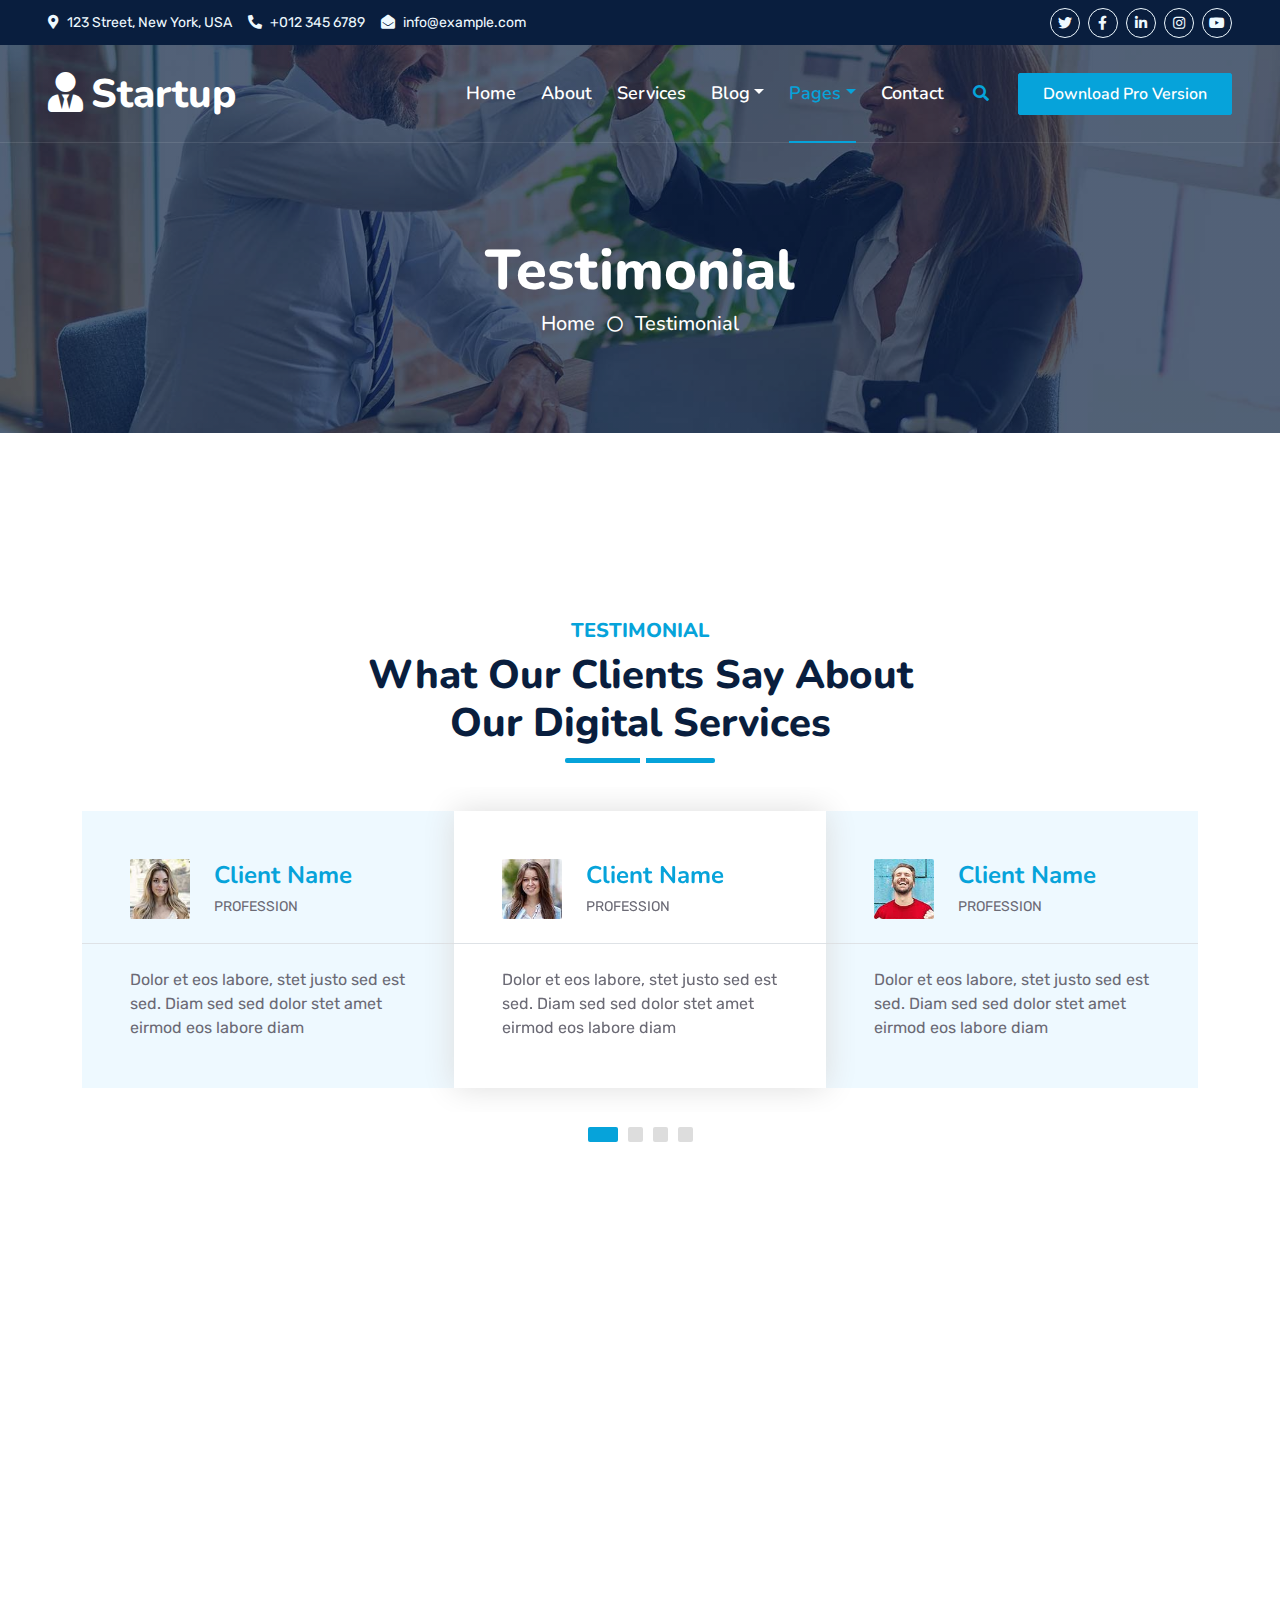
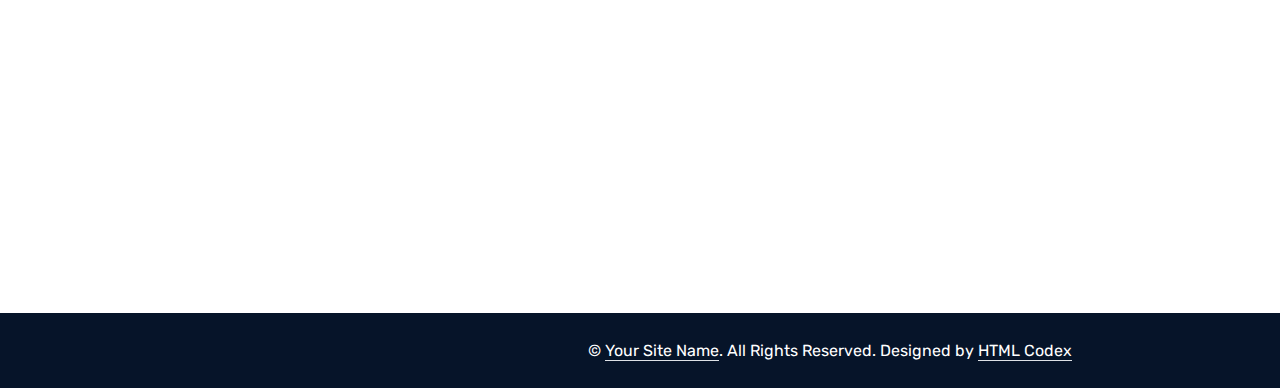
<file: testimonial.html>
<!DOCTYPE html>
<html lang="en">

<head>
    <meta charset="utf-8">
    <title>Startup - Startup Website Template</title>
    <meta content="width=device-width, initial-scale=1.0" name="viewport">
    <meta content="Free HTML Templates" name="keywords">
    <meta content="Free HTML Templates" name="description">

    <!-- Favicon -->
    <link href="img/favicon.ico" rel="icon">

    <!-- Google Web Fonts -->
    <link rel="preconnect" href="https://fonts.googleapis.com">
    <link rel="preconnect" href="https://fonts.gstatic.com" crossorigin>
    <link href="https://fonts.googleapis.com/css2?family=Nunito:wght@400;600;700;800&family=Rubik:wght@400;500;600;700&display=swap" rel="stylesheet">

    <!-- Icon Font Stylesheet -->
    <link href="https://cdnjs.cloudflare.com/ajax/libs/font-awesome/5.10.0/css/all.min.css" rel="stylesheet">
    <link href="https://cdn.jsdelivr.net/npm/bootstrap-icons@1.4.1/font/bootstrap-icons.css" rel="stylesheet">

    <!-- Libraries Stylesheet -->
    <link href="lib/owlcarousel/assets/owl.carousel.min.css" rel="stylesheet">
    <link href="lib/animate/animate.min.css" rel="stylesheet">

    <!-- Customized Bootstrap Stylesheet -->
    <link href="css/bootstrap.min.css" rel="stylesheet">

    <!-- Template Stylesheet -->
    <link href="css/style.css" rel="stylesheet">
</head>

<body>
    <!-- Spinner Start -->
    <div id="spinner" class="show bg-white position-fixed translate-middle w-100 vh-100 top-50 start-50 d-flex align-items-center justify-content-center">
        <div class="spinner"></div>
    </div>
    <!-- Spinner End -->


    <!-- Topbar Start -->
    <div class="container-fluid bg-dark px-5 d-none d-lg-block">
        <div class="row gx-0">
            <div class="col-lg-8 text-center text-lg-start mb-2 mb-lg-0">
                <div class="d-inline-flex align-items-center" style="height: 45px;">
                    <small class="me-3 text-light"><i class="fa fa-map-marker-alt me-2"></i>123 Street, New York, USA</small>
                    <small class="me-3 text-light"><i class="fa fa-phone-alt me-2"></i>+012 345 6789</small>
                    <small class="text-light"><i class="fa fa-envelope-open me-2"></i>info@example.com</small>
                </div>
            </div>
            <div class="col-lg-4 text-center text-lg-end">
                <div class="d-inline-flex align-items-center" style="height: 45px;">
                    <a class="btn btn-sm btn-outline-light btn-sm-square rounded-circle me-2" href=""><i class="fab fa-twitter fw-normal"></i></a>
                    <a class="btn btn-sm btn-outline-light btn-sm-square rounded-circle me-2" href=""><i class="fab fa-facebook-f fw-normal"></i></a>
                    <a class="btn btn-sm btn-outline-light btn-sm-square rounded-circle me-2" href=""><i class="fab fa-linkedin-in fw-normal"></i></a>
                    <a class="btn btn-sm btn-outline-light btn-sm-square rounded-circle me-2" href=""><i class="fab fa-instagram fw-normal"></i></a>
                    <a class="btn btn-sm btn-outline-light btn-sm-square rounded-circle" href=""><i class="fab fa-youtube fw-normal"></i></a>
                </div>
            </div>
        </div>
    </div>
    <!-- Topbar End -->


    <!-- Navbar Start -->
    <div class="container-fluid position-relative p-0">
        <nav class="navbar navbar-expand-lg navbar-dark px-5 py-3 py-lg-0">
            <a href="index.html" class="navbar-brand p-0">
                <h1 class="m-0"><i class="fa fa-user-tie me-2"></i>Startup</h1>
            </a>
            <button class="navbar-toggler" type="button" data-bs-toggle="collapse" data-bs-target="#navbarCollapse">
                <span class="fa fa-bars"></span>
            </button>
            <div class="collapse navbar-collapse" id="navbarCollapse">
                <div class="navbar-nav ms-auto py-0">
                    <a href="index.html" class="nav-item nav-link">Home</a>
                    <a href="about.html" class="nav-item nav-link">About</a>
                    <a href="service.html" class="nav-item nav-link">Services</a>
                    <div class="nav-item dropdown">
                        <a href="#" class="nav-link dropdown-toggle" data-bs-toggle="dropdown">Blog</a>
                        <div class="dropdown-menu m-0">
                            <a href="blog.html" class="dropdown-item">Blog Grid</a>
                            <a href="detail.html" class="dropdown-item">Blog Detail</a>
                        </div>
                    </div>
                    <div class="nav-item dropdown">
                        <a href="#" class="nav-link dropdown-toggle active" data-bs-toggle="dropdown">Pages</a>
                        <div class="dropdown-menu m-0">
                            <a href="price.html" class="dropdown-item">Pricing Plan</a>
                            <a href="feature.html" class="dropdown-item">Our features</a>
                            <a href="team.html" class="dropdown-item">Team Members</a>
                            <a href="testimonial.html" class="dropdown-item active">Testimonial</a>
                            <a href="quote.html" class="dropdown-item">Free Quote</a>
                        </div>
                    </div>
                    <a href="contact.html" class="nav-item nav-link">Contact</a>
                </div>
                <butaton type="button" class="btn text-primary ms-3" data-bs-toggle="modal" data-bs-target="#searchModal"><i class="fa fa-search"></i></butaton>
                <a href="https://htmlcodex.com/startup-company-website-template" class="btn btn-primary py-2 px-4 ms-3">Download Pro Version</a>
            </div>
        </nav>

        <div class="container-fluid bg-primary py-5 bg-header" style="margin-bottom: 90px;">
            <div class="row py-5">
                <div class="col-12 pt-lg-5 mt-lg-5 text-center">
                    <h1 class="display-4 text-white animated zoomIn">Testimonial</h1>
                    <a href="" class="h5 text-white">Home</a>
                    <i class="far fa-circle text-white px-2"></i>
                    <a href="" class="h5 text-white">Testimonial</a>
                </div>
            </div>
        </div>
    </div>
    <!-- Navbar End -->


    <!-- Full Screen Search Start -->
    <div class="modal fade" id="searchModal" tabindex="-1">
        <div class="modal-dialog modal-fullscreen">
            <div class="modal-content" style="background: rgba(9, 30, 62, .7);">
                <div class="modal-header border-0">
                    <button type="button" class="btn bg-white btn-close" data-bs-dismiss="modal" aria-label="Close"></button>
                </div>
                <div class="modal-body d-flex align-items-center justify-content-center">
                    <div class="input-group" style="max-width: 600px;">
                        <input type="text" class="form-control bg-transparent border-primary p-3" placeholder="Type search keyword">
                        <button class="btn btn-primary px-4"><i class="bi bi-search"></i></button>
                    </div>
                </div>
            </div>
        </div>
    </div>
    <!-- Full Screen Search End -->


    <!-- Testimonial Start -->
    <div class="container-fluid py-5 wow fadeInUp" data-wow-delay="0.1s">
        <div class="container py-5">
            <div class="section-title text-center position-relative pb-3 mb-4 mx-auto" style="max-width: 600px;">
                <h5 class="fw-bold text-primary text-uppercase">Testimonial</h5>
                <h1 class="mb-0">What Our Clients Say About Our Digital Services</h1>
            </div>
            <div class="owl-carousel testimonial-carousel wow fadeInUp" data-wow-delay="0.6s">
                <div class="testimonial-item bg-light my-4">
                    <div class="d-flex align-items-center border-bottom pt-5 pb-4 px-5">
                        <img class="img-fluid rounded" src="img/testimonial-1.jpg" style="width: 60px; height: 60px;" >
                        <div class="ps-4">
                            <h4 class="text-primary mb-1">Client Name</h4>
                            <small class="text-uppercase">Profession</small>
                        </div>
                    </div>
                    <div class="pt-4 pb-5 px-5">
                        Dolor et eos labore, stet justo sed est sed. Diam sed sed dolor stet amet eirmod eos labore diam
                    </div>
                </div>
                <div class="testimonial-item bg-light my-4">
                    <div class="d-flex align-items-center border-bottom pt-5 pb-4 px-5">
                        <img class="img-fluid rounded" src="img/testimonial-2.jpg" style="width: 60px; height: 60px;" >
                        <div class="ps-4">
                            <h4 class="text-primary mb-1">Client Name</h4>
                            <small class="text-uppercase">Profession</small>
                        </div>
                    </div>
                    <div class="pt-4 pb-5 px-5">
                        Dolor et eos labore, stet justo sed est sed. Diam sed sed dolor stet amet eirmod eos labore diam
                    </div>
                </div>
                <div class="testimonial-item bg-light my-4">
                    <div class="d-flex align-items-center border-bottom pt-5 pb-4 px-5">
                        <img class="img-fluid rounded" src="img/testimonial-3.jpg" style="width: 60px; height: 60px;" >
                        <div class="ps-4">
                            <h4 class="text-primary mb-1">Client Name</h4>
                            <small class="text-uppercase">Profession</small>
                        </div>
                    </div>
                    <div class="pt-4 pb-5 px-5">
                        Dolor et eos labore, stet justo sed est sed. Diam sed sed dolor stet amet eirmod eos labore diam
                    </div>
                </div>
                <div class="testimonial-item bg-light my-4">
                    <div class="d-flex align-items-center border-bottom pt-5 pb-4 px-5">
                        <img class="img-fluid rounded" src="img/testimonial-4.jpg" style="width: 60px; height: 60px;" >
                        <div class="ps-4">
                            <h4 class="text-primary mb-1">Client Name</h4>
                            <small class="text-uppercase">Profession</small>
                        </div>
                    </div>
                    <div class="pt-4 pb-5 px-5">
                        Dolor et eos labore, stet justo sed est sed. Diam sed sed dolor stet amet eirmod eos labore diam
                    </div>
                </div>
            </div>
        </div>
    </div>
    <!-- Testimonial End -->


    <!-- Vendor Start -->
    <div class="container-fluid py-5 wow fadeInUp" data-wow-delay="0.1s">
        <div class="container py-5 mb-5">
            <div class="bg-white">
                <div class="owl-carousel vendor-carousel">
                    <img src="img/vendor-1.jpg" alt="">
                    <img src="img/vendor-2.jpg" alt="">
                    <img src="img/vendor-3.jpg" alt="">
                    <img src="img/vendor-4.jpg" alt="">
                    <img src="img/vendor-5.jpg" alt="">
                    <img src="img/vendor-6.jpg" alt="">
                    <img src="img/vendor-7.jpg" alt="">
                    <img src="img/vendor-8.jpg" alt="">
                    <img src="img/vendor-9.jpg" alt="">
                </div>
            </div>
        </div>
    </div>
    <!-- Vendor End -->
    

    <!-- Footer Start -->
    <div class="container-fluid bg-dark text-light mt-5 wow fadeInUp" data-wow-delay="0.1s">
        <div class="container">
            <div class="row gx-5">
                <div class="col-lg-4 col-md-6 footer-about">
                    <div class="d-flex flex-column align-items-center justify-content-center text-center h-100 bg-primary p-4">
                        <a href="index.html" class="navbar-brand">
                            <h1 class="m-0 text-white"><i class="fa fa-user-tie me-2"></i>Startup</h1>
                        </a>
                        <p class="mt-3 mb-4">Lorem diam sit erat dolor elitr et, diam lorem justo amet clita stet eos sit. Elitr dolor duo lorem, elitr clita ipsum sea. Diam amet erat lorem stet eos. Diam amet et kasd eos duo.</p>
                        <form action="">
                            <div class="input-group">
                                <input type="text" class="form-control border-white p-3" placeholder="Your Email">
                                <button class="btn btn-dark">Sign Up</button>
                            </div>
                        </form>
                    </div>
                </div>
                <div class="col-lg-8 col-md-6">
                    <div class="row gx-5">
                        <div class="col-lg-4 col-md-12 pt-5 mb-5">
                            <div class="section-title section-title-sm position-relative pb-3 mb-4">
                                <h3 class="text-light mb-0">Get In Touch</h3>
                            </div>
                            <div class="d-flex mb-2">
                                <i class="bi bi-geo-alt text-primary me-2"></i>
                                <p class="mb-0">123 Street, New York, USA</p>
                            </div>
                            <div class="d-flex mb-2">
                                <i class="bi bi-envelope-open text-primary me-2"></i>
                                <p class="mb-0">info@example.com</p>
                            </div>
                            <div class="d-flex mb-2">
                                <i class="bi bi-telephone text-primary me-2"></i>
                                <p class="mb-0">+012 345 67890</p>
                            </div>
                            <div class="d-flex mt-4">
                                <a class="btn btn-primary btn-square me-2" href="#"><i class="fab fa-twitter fw-normal"></i></a>
                                <a class="btn btn-primary btn-square me-2" href="#"><i class="fab fa-facebook-f fw-normal"></i></a>
                                <a class="btn btn-primary btn-square me-2" href="#"><i class="fab fa-linkedin-in fw-normal"></i></a>
                                <a class="btn btn-primary btn-square" href="#"><i class="fab fa-instagram fw-normal"></i></a>
                            </div>
                        </div>
                        <div class="col-lg-4 col-md-12 pt-0 pt-lg-5 mb-5">
                            <div class="section-title section-title-sm position-relative pb-3 mb-4">
                                <h3 class="text-light mb-0">Quick Links</h3>
                            </div>
                            <div class="link-animated d-flex flex-column justify-content-start">
                                <a class="text-light mb-2" href="#"><i class="bi bi-arrow-right text-primary me-2"></i>Home</a>
                                <a class="text-light mb-2" href="#"><i class="bi bi-arrow-right text-primary me-2"></i>About Us</a>
                                <a class="text-light mb-2" href="#"><i class="bi bi-arrow-right text-primary me-2"></i>Our Services</a>
                                <a class="text-light mb-2" href="#"><i class="bi bi-arrow-right text-primary me-2"></i>Meet The Team</a>
                                <a class="text-light mb-2" href="#"><i class="bi bi-arrow-right text-primary me-2"></i>Latest Blog</a>
                                <a class="text-light" href="#"><i class="bi bi-arrow-right text-primary me-2"></i>Contact Us</a>
                            </div>
                        </div>
                        <div class="col-lg-4 col-md-12 pt-0 pt-lg-5 mb-5">
                            <div class="section-title section-title-sm position-relative pb-3 mb-4">
                                <h3 class="text-light mb-0">Popular Links</h3>
                            </div>
                            <div class="link-animated d-flex flex-column justify-content-start">
                                <a class="text-light mb-2" href="#"><i class="bi bi-arrow-right text-primary me-2"></i>Home</a>
                                <a class="text-light mb-2" href="#"><i class="bi bi-arrow-right text-primary me-2"></i>About Us</a>
                                <a class="text-light mb-2" href="#"><i class="bi bi-arrow-right text-primary me-2"></i>Our Services</a>
                                <a class="text-light mb-2" href="#"><i class="bi bi-arrow-right text-primary me-2"></i>Meet The Team</a>
                                <a class="text-light mb-2" href="#"><i class="bi bi-arrow-right text-primary me-2"></i>Latest Blog</a>
                                <a class="text-light" href="#"><i class="bi bi-arrow-right text-primary me-2"></i>Contact Us</a>
                            </div>
                        </div>
                    </div>
                </div>
            </div>
        </div>
    </div>
    <div class="container-fluid text-white" style="background: #061429;">
        <div class="container text-center">
            <div class="row justify-content-end">
                <div class="col-lg-8 col-md-6">
                    <div class="d-flex align-items-center justify-content-center" style="height: 75px;">
                        <p class="mb-0">&copy; <a class="text-white border-bottom" href="#">Your Site Name</a>. All Rights Reserved. 
						
						<!--/*** This template is free as long as you keep the footer author’s credit link/attribution link/backlink. If you'd like to use the template without the footer author’s credit link/attribution link/backlink, you can purchase the Credit Removal License from "https://htmlcodex.com/credit-removal". Thank you for your support. ***/-->
						Designed by <a class="text-white border-bottom" href="https://htmlcodex.com">HTML Codex</a></p>
                    </div>
                </div>
            </div>
        </div>
    </div>
    <!-- Footer End -->


    <!-- Back to Top -->
    <a href="#" class="btn btn-lg btn-primary btn-lg-square rounded back-to-top"><i class="bi bi-arrow-up"></i></a>


    <!-- JavaScript Libraries -->
    <script src="https://code.jquery.com/jquery-3.4.1.min.js"></script>
    <script src="https://cdn.jsdelivr.net/npm/bootstrap@5.0.0/dist/js/bootstrap.bundle.min.js"></script>
    <script src="lib/wow/wow.min.js"></script>
    <script src="lib/easing/easing.min.js"></script>
    <script src="lib/waypoints/waypoints.min.js"></script>
    <script src="lib/counterup/counterup.min.js"></script>
    <script src="lib/owlcarousel/owl.carousel.min.js"></script>

    <!-- Template Javascript -->
    <script src="js/main.js"></script>
</body>

</html>
</file>
<file: css/style.css>
/********** Template CSS **********/
:root {
    --primary: #06A3DA;
    --secondary: #34AD54;
    --light: #EEF9FF;
    --dark: #091E3E;
}


/*** Spinner ***/
.spinner {
    width: 40px;
    height: 40px;
    background: var(--primary);
    margin: 100px auto;
    -webkit-animation: sk-rotateplane 1.2s infinite ease-in-out;
    animation: sk-rotateplane 1.2s infinite ease-in-out;
}

@-webkit-keyframes sk-rotateplane {
    0% {
        -webkit-transform: perspective(120px)
    }
    50% {
        -webkit-transform: perspective(120px) rotateY(180deg)
    }
    100% {
        -webkit-transform: perspective(120px) rotateY(180deg) rotateX(180deg)
    }
}

@keyframes sk-rotateplane {
    0% {
        transform: perspective(120px) rotateX(0deg) rotateY(0deg);
        -webkit-transform: perspective(120px) rotateX(0deg) rotateY(0deg)
    }
    50% {
        transform: perspective(120px) rotateX(-180.1deg) rotateY(0deg);
        -webkit-transform: perspective(120px) rotateX(-180.1deg) rotateY(0deg)
    }
    100% {
        transform: perspective(120px) rotateX(-180deg) rotateY(-179.9deg);
        -webkit-transform: perspective(120px) rotateX(-180deg) rotateY(-179.9deg);
    }
}

#spinner {
    opacity: 0;
    visibility: hidden;
    transition: opacity .5s ease-out, visibility 0s linear .5s;
    z-index: 99999;
}

#spinner.show {
    transition: opacity .5s ease-out, visibility 0s linear 0s;
    visibility: visible;
    opacity: 1;
}


/*** Heading ***/
h1,
h2,
.fw-bold {
    font-weight: 800 !important;
}

h3,
h4,
.fw-semi-bold {
    font-weight: 700 !important;
}

h5,
h6,
.fw-medium {
    font-weight: 600 !important;
}


/*** Button ***/
.btn {
    font-family: 'Nunito', sans-serif;
    font-weight: 600;
    transition: .5s;
}

.btn-primary,
.btn-secondary {
    color: #FFFFFF;
    box-shadow: inset 0 0 0 50px transparent;
}

.btn-primary:hover {
    box-shadow: inset 0 0 0 0 var(--primary);
}

.btn-secondary:hover {
    box-shadow: inset 0 0 0 0 var(--secondary);
}

.btn-square {
    width: 36px;
    height: 36px;
}

.btn-sm-square {
    width: 30px;
    height: 30px;
}

.btn-lg-square {
    width: 48px;
    height: 48px;
}

.btn-square,
.btn-sm-square,
.btn-lg-square {
    padding-left: 0;
    padding-right: 0;
    text-align: center;
}


/*** Navbar ***/
.navbar-dark .navbar-nav .nav-link {
    font-family: 'Nunito', sans-serif;
    position: relative;
    margin-left: 25px;
    padding: 35px 0;
    color: #FFFFFF;
    font-size: 18px;
    font-weight: 600;
    outline: none;
    transition: .5s;
}

.sticky-top.navbar-dark .navbar-nav .nav-link {
    padding: 20px 0;
    color: var(--dark);
}

.navbar-dark .navbar-nav .nav-link:hover,
.navbar-dark .navbar-nav .nav-link.active {
    color: var(--primary);
}

.navbar-dark .navbar-brand h1 {
    color: #FFFFFF;
}

.navbar-dark .navbar-toggler {
    color: var(--primary) !important;
    border-color: var(--primary) !important;
}

@media (max-width: 991.98px) {
    .sticky-top.navbar-dark {
        position: relative;
        background: #FFFFFF;
    }

    .navbar-dark .navbar-nav .nav-link,
    .navbar-dark .navbar-nav .nav-link.show,
    .sticky-top.navbar-dark .navbar-nav .nav-link {
        padding: 10px 0;
        color: var(--dark);
    }

    .navbar-dark .navbar-brand h1 {
        color: var(--primary);
    }
}

@media (min-width: 992px) {
    .navbar-dark {
        position: absolute;
        width: 100%;
        top: 0;
        left: 0;
        border-bottom: 1px solid rgba(256, 256, 256, .1);
        z-index: 999;
    }
    
    .sticky-top.navbar-dark {
        position: fixed;
        background: #FFFFFF;
    }

    .navbar-dark .navbar-nav .nav-link::before {
        position: absolute;
        content: "";
        width: 0;
        height: 2px;
        bottom: -1px;
        left: 50%;
        background: var(--primary);
        transition: .5s;
    }

    .navbar-dark .navbar-nav .nav-link:hover::before,
    .navbar-dark .navbar-nav .nav-link.active::before {
        width: 100%;
        left: 0;
    }

    .navbar-dark .navbar-nav .nav-link.nav-contact::before {
        display: none;
    }

    .sticky-top.navbar-dark .navbar-brand h1 {
        color: var(--primary);
    }
}


/*** Carousel ***/
.carousel-caption {
    top: 0;
    left: 0;
    right: 0;
    bottom: 0;
    background: rgba(9, 30, 62, .7);
    z-index: 1;
}

@media (max-width: 576px) {
    .carousel-caption h5 {
        font-size: 14px;
        font-weight: 500 !important;
    }

    .carousel-caption h1 {
        font-size: 30px;
        font-weight: 600 !important;
    }
}

.carousel-control-prev,
.carousel-control-next {
    width: 10%;
}

.carousel-control-prev-icon,
.carousel-control-next-icon {
    width: 3rem;
    height: 3rem;
}


/*** Section Title ***/
.section-title::before {
    position: absolute;
    content: "";
    width: 150px;
    height: 5px;
    left: 0;
    bottom: 0;
    background: var(--primary);
    border-radius: 2px;
}

.section-title.text-center::before {
    left: 50%;
    margin-left: -75px;
}

.section-title.section-title-sm::before {
    width: 90px;
    height: 3px;
}

.section-title::after {
    position: absolute;
    content: "";
    width: 6px;
    height: 5px;
    bottom: 0px;
    background: #FFFFFF;
    -webkit-animation: section-title-run 5s infinite linear;
    animation: section-title-run 5s infinite linear;
}

.section-title.section-title-sm::after {
    width: 4px;
    height: 3px;
}

.section-title.text-center::after {
    -webkit-animation: section-title-run-center 5s infinite linear;
    animation: section-title-run-center 5s infinite linear;
}

.section-title.section-title-sm::after {
    -webkit-animation: section-title-run-sm 5s infinite linear;
    animation: section-title-run-sm 5s infinite linear;
}

@-webkit-keyframes section-title-run {
    0% {left: 0; } 50% { left : 145px; } 100% { left: 0; }
}

@-webkit-keyframes section-title-run-center {
    0% { left: 50%; margin-left: -75px; } 50% { left : 50%; margin-left: 45px; } 100% { left: 50%; margin-left: -75px; }
}

@-webkit-keyframes section-title-run-sm {
    0% {left: 0; } 50% { left : 85px; } 100% { left: 0; }
}


/*** Service ***/
.service-item {
    position: relative;
    height: 300px;
    padding: 0 30px;
    transition: .5s;
}

.service-item .service-icon {
    margin-bottom: 30px;
    width: 60px;
    height: 60px;
    display: flex;
    align-items: center;
    justify-content: center;
    background: var(--primary);
    border-radius: 2px;
    transform: rotate(-45deg);
}

.service-item .service-icon i {
    transform: rotate(45deg);
}

.service-item a.btn {
    position: absolute;
    width: 60px;
    bottom: -48px;
    left: 50%;
    margin-left: -30px;
    opacity: 0;
}

.service-item:hover a.btn {
    bottom: -24px;
    opacity: 1;
}


/*** Testimonial ***/
.testimonial-carousel .owl-dots {
    margin-top: 15px;
    display: flex;
    align-items: flex-end;
    justify-content: center;
}

.testimonial-carousel .owl-dot {
    position: relative;
    display: inline-block;
    margin: 0 5px;
    width: 15px;
    height: 15px;
    background: #DDDDDD;
    border-radius: 2px;
    transition: .5s;
}

.testimonial-carousel .owl-dot.active {
    width: 30px;
    background: var(--primary);
}

.testimonial-carousel .owl-item.center {
    position: relative;
    z-index: 1;
}

.testimonial-carousel .owl-item .testimonial-item {
    transition: .5s;
}

.testimonial-carousel .owl-item.center .testimonial-item {
    background: #FFFFFF !important;
    box-shadow: 0 0 30px #DDDDDD;
}


/*** Team ***/
.team-item {
    transition: .5s;
}

.team-social {
    position: absolute;
    width: 100%;
    height: 100%;
    top: 0;
    left: 0;
    display: flex;
    align-items: center;
    justify-content: center;
    transition: .5s;
}

.team-social a.btn {
    position: relative;
    margin: 0 3px;
    margin-top: 100px;
    opacity: 0;
}

.team-item:hover {
    box-shadow: 0 0 30px #DDDDDD;
}

.team-item:hover .team-social {
    background: rgba(9, 30, 62, .7);
}

.team-item:hover .team-social a.btn:first-child {
    opacity: 1;
    margin-top: 0;
    transition: .3s 0s;
}

.team-item:hover .team-social a.btn:nth-child(2) {
    opacity: 1;
    margin-top: 0;
    transition: .3s .05s;
}

.team-item:hover .team-social a.btn:nth-child(3) {
    opacity: 1;
    margin-top: 0;
    transition: .3s .1s;
}

.team-item:hover .team-social a.btn:nth-child(4) {
    opacity: 1;
    margin-top: 0;
    transition: .3s .15s;
}

.team-item .team-img img,
.blog-item .blog-img img  {
    transition: .5s;
}

.team-item:hover .team-img img,
.blog-item:hover .blog-img img {
    transform: scale(1.15);
}


/*** Miscellaneous ***/
@media (min-width: 991.98px) {
    .facts {
        position: relative;
        margin-top: -75px;
        z-index: 1;
    }
}

.back-to-top {
    position: fixed;
    display: none;
    right: 45px;
    bottom: 45px;
    z-index: 99;
}

.bg-header {
    background: linear-gradient(rgba(9, 30, 62, .7), rgba(9, 30, 62, .7)), url(../img/carousel-1.jpg) center center no-repeat;
    background-size: cover;
}

.link-animated a {
    transition: .5s;
}

.link-animated a:hover {
    padding-left: 10px;
}

@media (min-width: 767.98px) {
    .footer-about {
        margin-bottom: -75px;
    }
}
</file>
